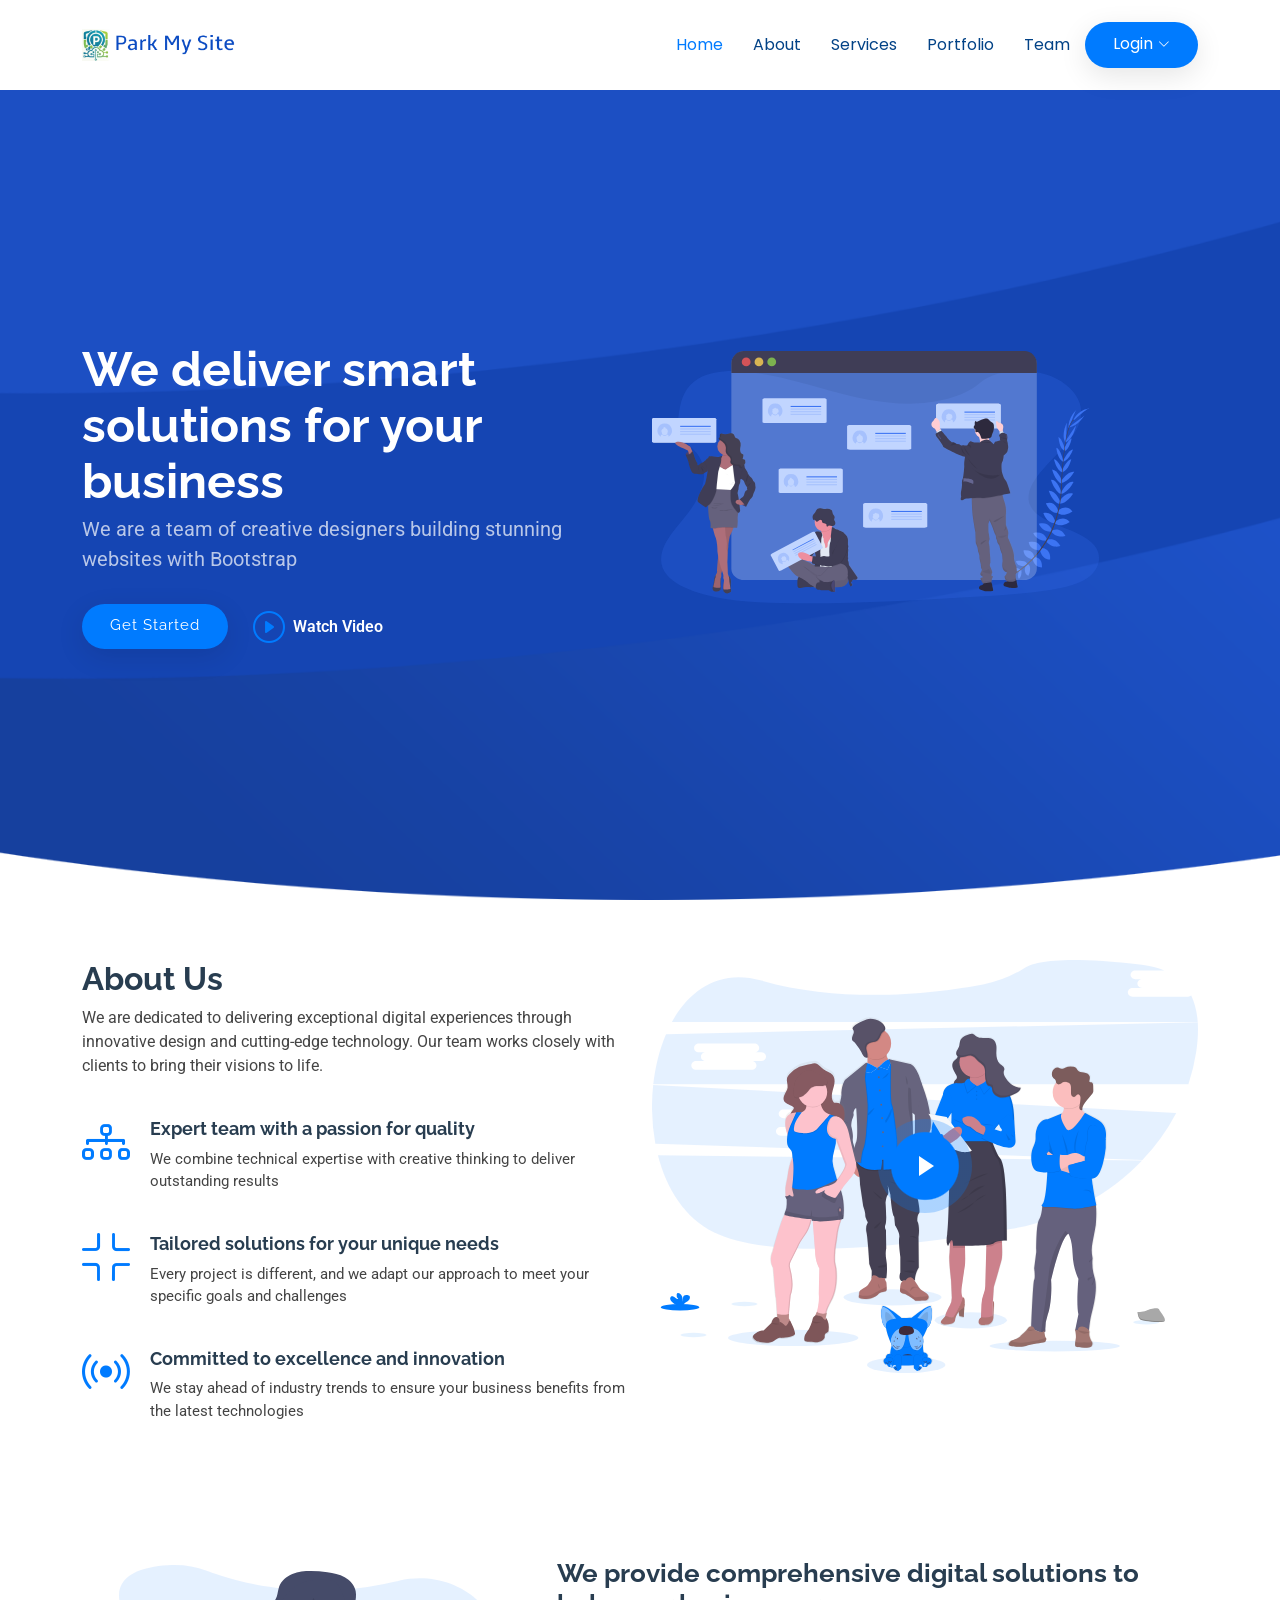
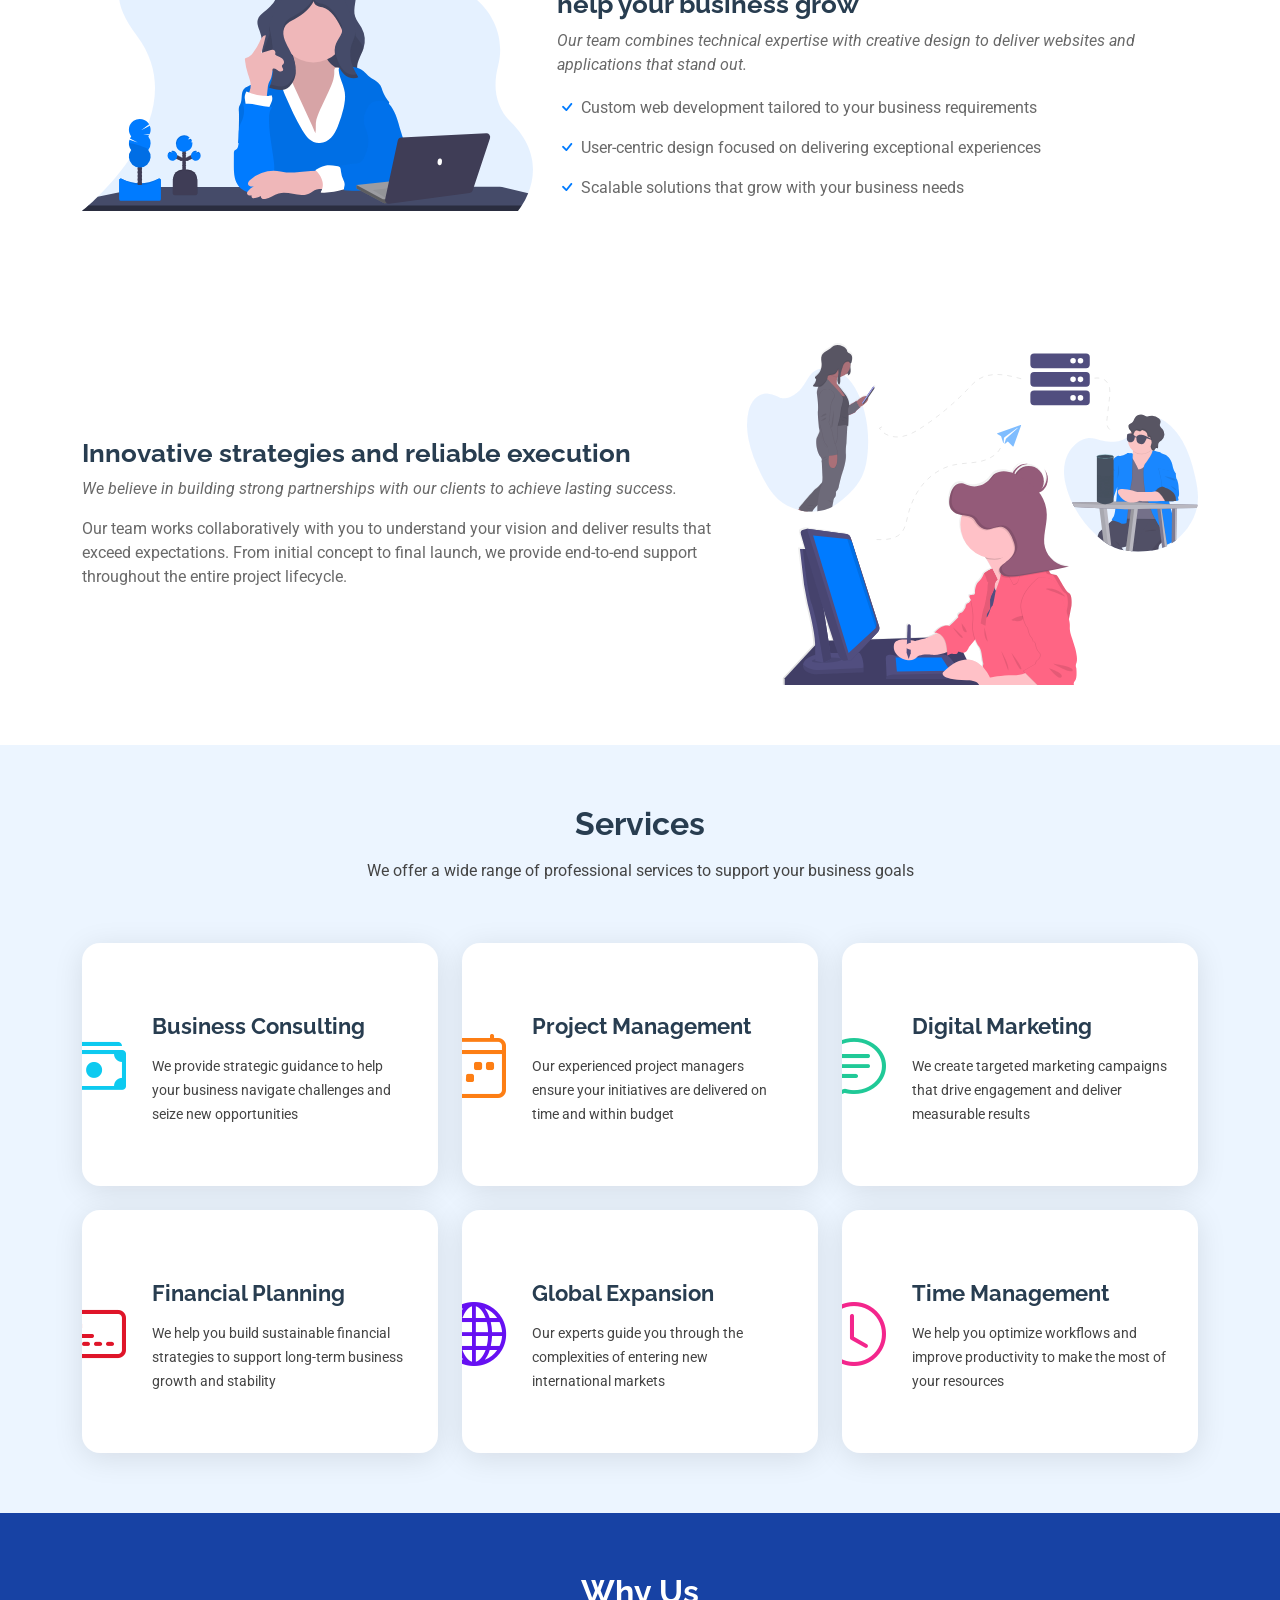
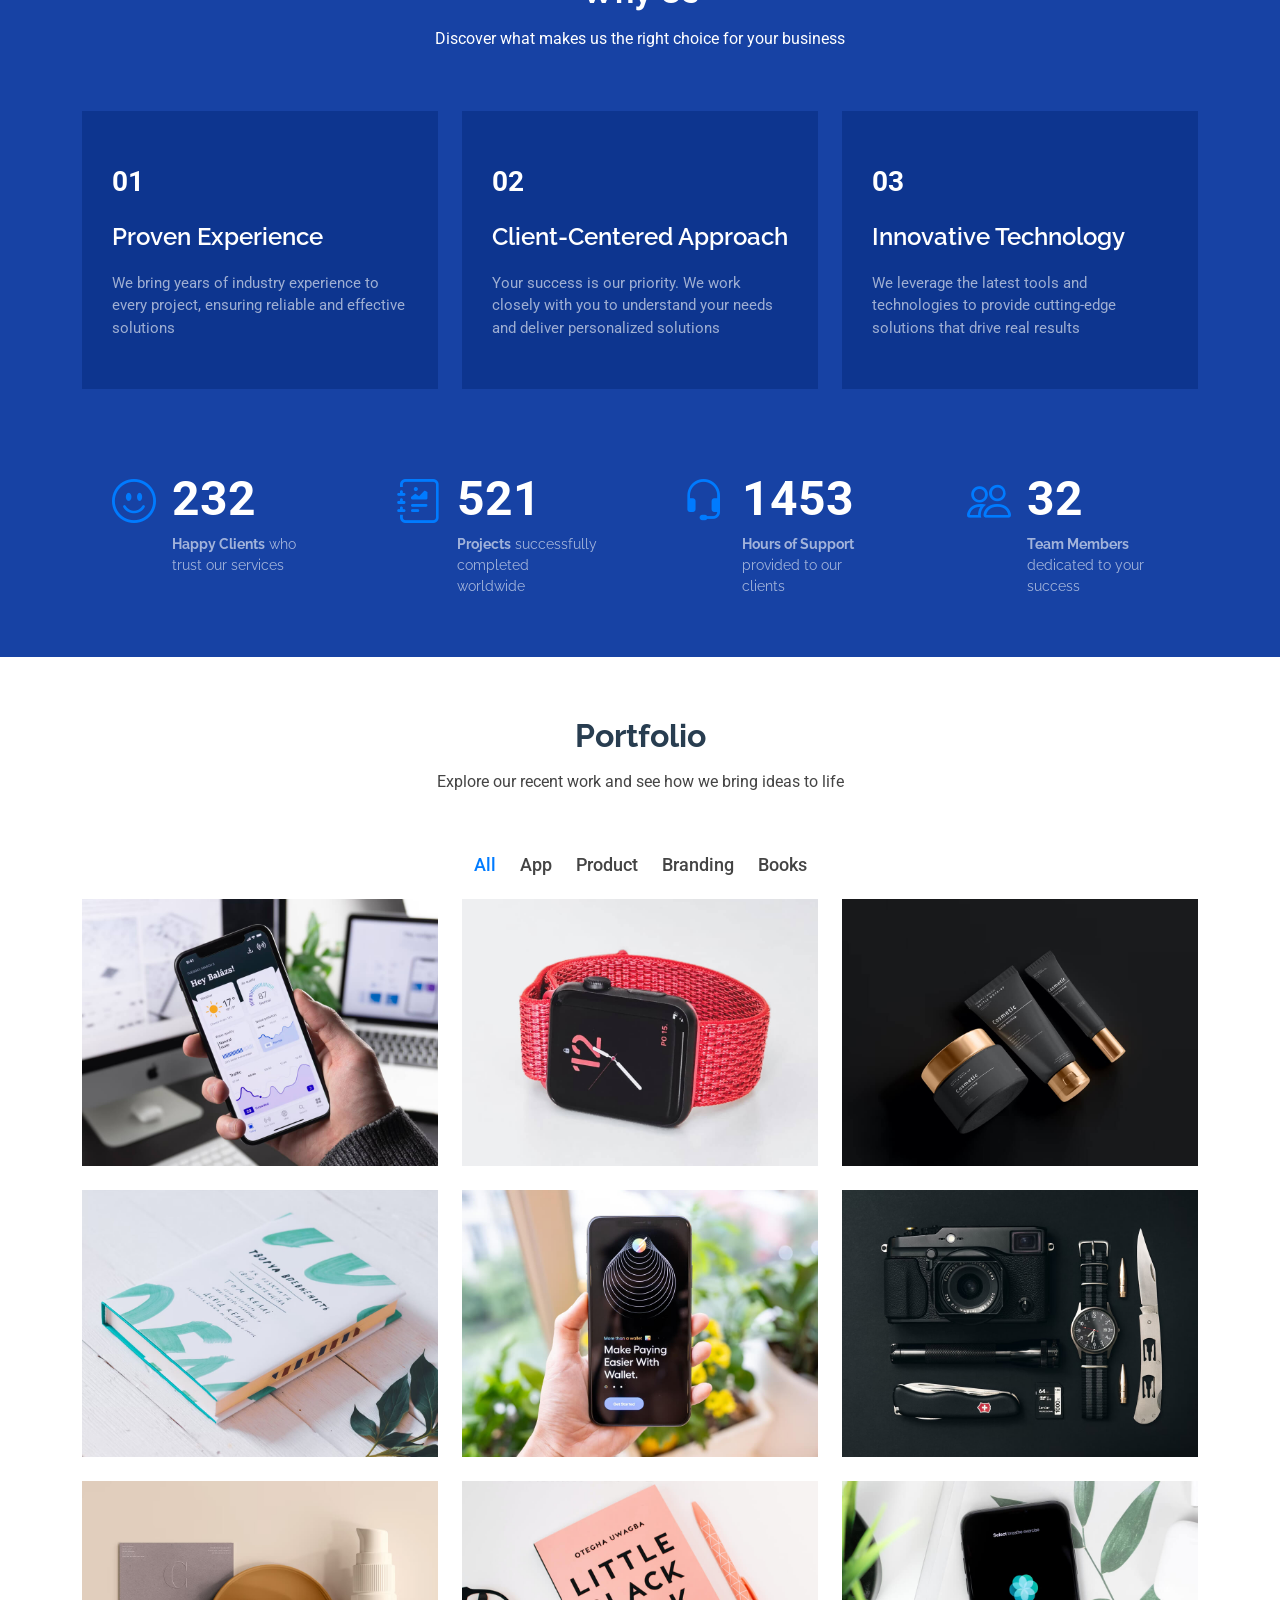
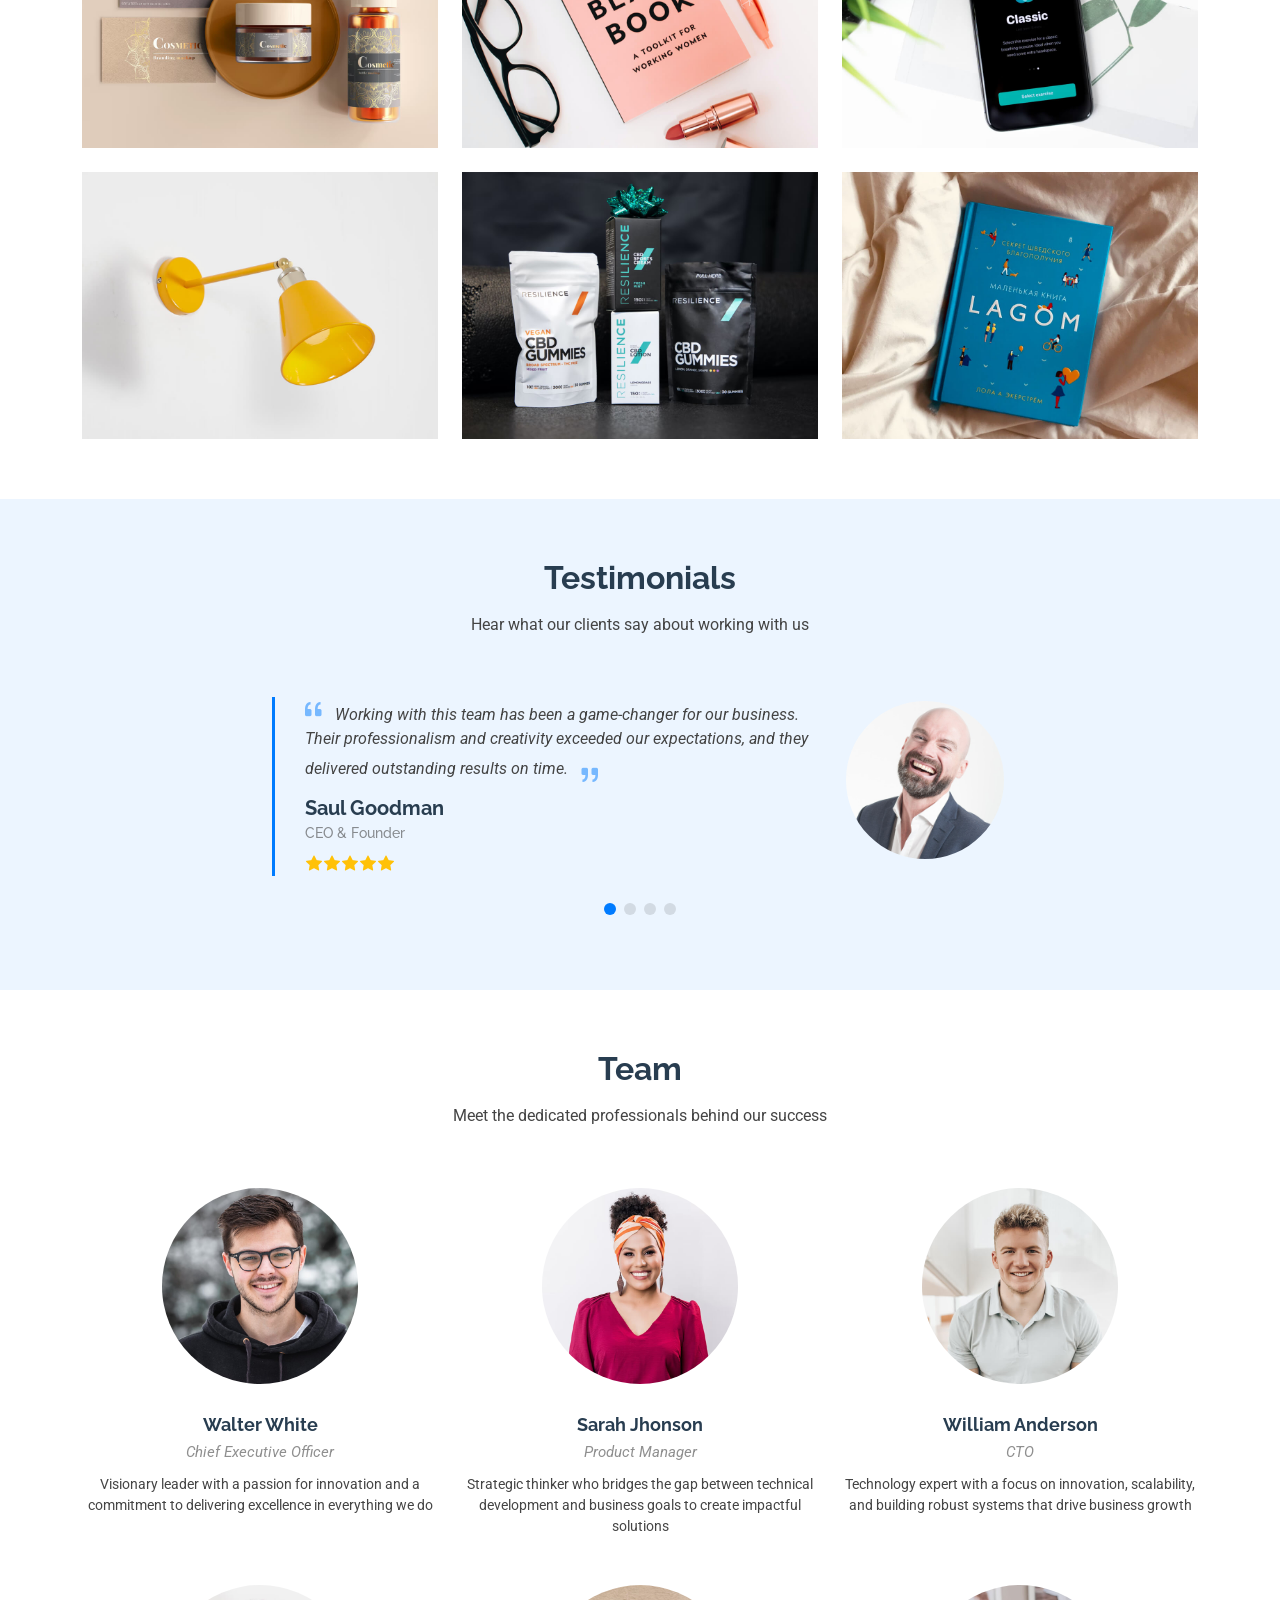
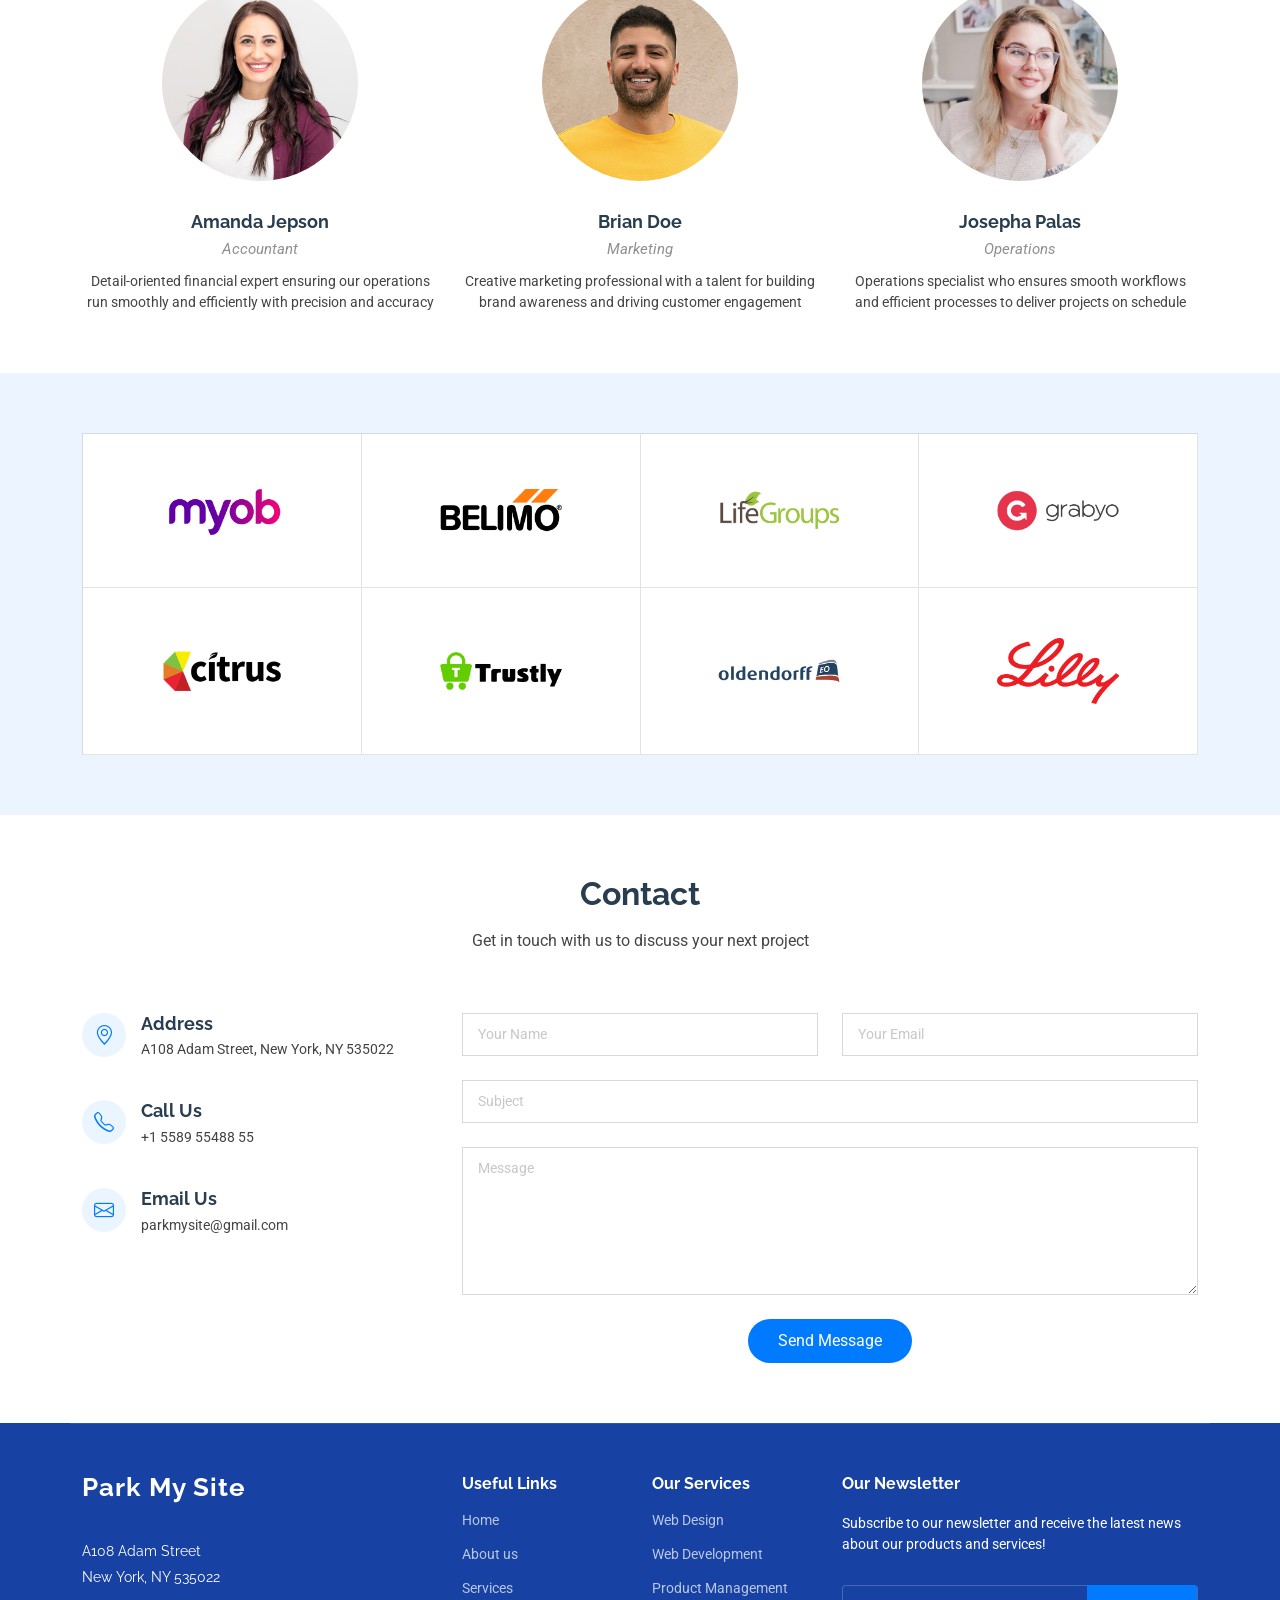
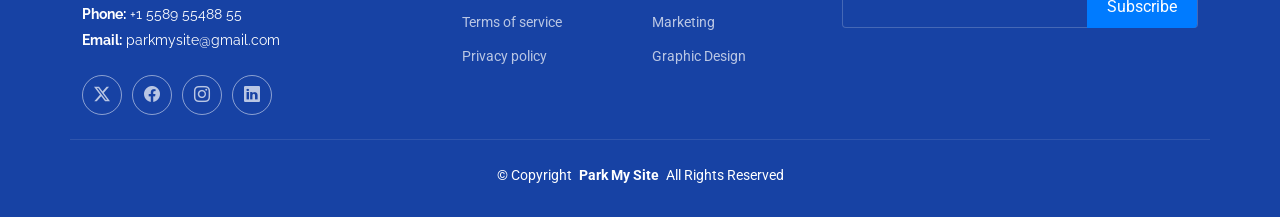
<file: index.html>
<!DOCTYPE html>
<html lang="en">

<head>
  <meta charset="utf-8">
  <meta content="width=device-width, initial-scale=1.0" name="viewport">
  <title>Park My Site.com</title>
  <meta name="description" content="">
  <meta name="keywords" content="">

  <!-- Favicons -->
  <link href="assets/img/favicon.png" rel="icon">
  <link href="assets/img/apple-touch-icon.png" rel="apple-touch-icon">

  <!-- Fonts -->
  <link href="https://fonts.googleapis.com" rel="preconnect">
  <link href="https://fonts.gstatic.com" rel="preconnect" crossorigin>
  <link href="https://fonts.googleapis.com/css2?family=Roboto:ital,wght@0,100;0,300;0,400;0,500;0,700;0,900;1,100;1,300;1,400;1,500;1,700;1,900&family=Poppins:ital,wght@0,100;0,200;0,300;0,400;0,500;0,600;0,700;0,800;0,900;1,100;1,200;1,300;1,400;1,500;1,600;1,700;1,800;1,900&family=Raleway:ital,wght@0,100;0,200;0,300;0,400;0,500;0,600;0,700;0,800;0,900;1,100;1,200;1,300;1,400;1,500;1,600;1,700;1,800;1,900&display=swap" rel="stylesheet">

  <!-- Vendor CSS Files -->
  <link href="assets/vendor/bootstrap/css/bootstrap.min.css" rel="stylesheet">
  <link href="assets/vendor/bootstrap-icons/bootstrap-icons.css" rel="stylesheet">
  <link href="assets/vendor/aos/aos.css" rel="stylesheet">
  <link href="assets/vendor/glightbox/css/glightbox.min.css" rel="stylesheet">
  <link href="assets/vendor/swiper/swiper-bundle.min.css" rel="stylesheet">

  <!-- Main CSS File -->
  <link href="assets/css/main.css" rel="stylesheet">

</head>

<body class="index-page">

  <header id="header" class="header d-flex align-items-center sticky-top">
    <div class="container-fluid container-xl position-relative d-flex align-items-center justify-content-between">

      <a href="index.html" class="logo d-flex align-items-center">
        <img src="assets/img/logo.png" alt="">
        <!-- Uncomment the line below if you also wish to use text logo -->
        <!-- <h1 class="sitename">Park My Site</h1>  -->
      </a>

      <nav id="navmenu" class="navmenu">
        <ul>
          <li><a href="#hero" class="active">Home</a></li>
          <li><a href="#about">About</a></li>
          <li><a href="#services">Services</a></li>
          <li><a href="#portfolio">Portfolio</a></li>
          <li><a href="#team">Team</a></li>
<!--
          <li class="dropdown"><a href="#"><span>Dropdown</span> <i class="bi bi-chevron-down toggle-dropdown"></i></a>
            <ul>
              <li><a href="#">Dropdown 1</a></li>
              <li class="dropdown"><a href="#"><span>Deep Dropdown</span> <i class="bi bi-chevron-down toggle-dropdown"></i></a>
                <ul>
                  <li><a href="#">Deep Dropdown 1</a></li>
                  <li><a href="#">Deep Dropdown 2</a></li>
                  <li><a href="#">Deep Dropdown 3</a></li>
                  <li><a href="#">Deep Dropdown 4</a></li>
                  <li><a href="#">Deep Dropdown 5</a></li>
                </ul>
              </li>
              <li><a href="#">Dropdown 2</a></li>
              <li><a href="#">Dropdown 3</a></li>
              <li><a href="#">Dropdown 4</a></li>
            </ul>
          </li>
         -->

<li class="dropdown" ><a href="" style="color: var(--contrast-color);
    background: var(--accent-color);
   
    padding: 10px 28px 12px 28px;
    border-radius: 50px;
    transition: 0.5s;
    box-shadow: 0 8px 28px rgba(0, 0, 0, 0.1);"><span>Login</span> <i class="bi bi-chevron-down toggle-dropdown"></i></a>
    <ul class="">
                             <li><a href="../apps/website/index.html">Admin</a></li>
							 <li><a href="../eshaka/index.html">eShaka</a></li>
		                     <li><a href="../workspace/index.html">Workspace</a></li>
                           
            </ul>

</li>
        </ul>
        <i class="mobile-nav-toggle d-xl-none bi bi-list"></i>
      </nav>

    </div>
  </header>

  <main class="main">

    <!-- Hero Section -->
    <section id="hero" class="hero section dark-background">

      <div class="container">
        <div class="row gy-4">
          <div class="col-lg-5 order-lg-last hero-img" data-aos="zoom-out" data-aos-delay="100">
            <img src="assets/img/hero-img.svg" class="img-fluid animated" alt="">
          </div>
          <div class="col-lg-6 d-flex flex-column justify-content-center" data-aos="fade-in">
            <h1>We deliver smart solutions for your business</h1>
            <p>We are a team of creative designers building stunning websites with Bootstrap</p>
            <div class="d-flex">
              <a href="#about" class="btn-get-started">Get Started</a>
              <a href="https://www.youtube.com/watch?v=Y7f98aduVJ8" class="glightbox btn-watch-video d-flex align-items-center"><i class="bi bi-play-circle"></i><span>Watch Video</span></a>
            </div>
          </div>
        </div>
      </div>

    </section><!-- /Hero Section -->

    <!-- About Section -->
    <section id="about" class="about section">

      <div class="container">

        <div class="row gy-4">

          <div class="col-lg-6 position-relative align-self-start order-lg-last order-first" data-aos="fade-up" data-aos-delay="200">
            <img src="assets/img/about.svg" class="img-fluid" alt="">
            <a href="https://www.youtube.com/watch?v=Y7f98aduVJ8" class="glightbox pulsating-play-btn"></a>
          </div>

          <div class="col-lg-6 content order-last  order-lg-first" data-aos="fade-up" data-aos-delay="100">
            <h3>About Us</h3>
            <p>
              We are dedicated to delivering exceptional digital experiences through innovative design and cutting-edge technology. Our team works closely with clients to bring their visions to life.
            </p>
            <ul>
              <li>
                <i class="bi bi-diagram-3"></i>
                <div>
                  <h5>Expert team with a passion for quality</h5>
                  <p>We combine technical expertise with creative thinking to deliver outstanding results</p>
                </div>
              </li>
              <li>
                <i class="bi bi-fullscreen-exit"></i>
                <div>
                  <h5>Tailored solutions for your unique needs</h5>
                  <p>Every project is different, and we adapt our approach to meet your specific goals and challenges</p>
                </div>
              </li>
              <li>
                <i class="bi bi-broadcast"></i>
                <div>
                  <h5>Committed to excellence and innovation</h5>
                  <p>We stay ahead of industry trends to ensure your business benefits from the latest technologies</p>
                </div>
              </li>
            </ul>
          </div>

        </div>

      </div>

    </section><!-- /About Section -->

    <!-- Features Section -->
    <section id="features" class="features section">

      <div class="container">

        <div class="row gy-4 align-items-center features-item">
          <div class="col-md-5 d-flex align-items-center" data-aos="zoom-out" data-aos-delay="100">
            <img src="assets/img/features-1.svg" class="img-fluid" alt="">
          </div>
          <div class="col-md-7" data-aos="fade-up" data-aos-delay="100">
            <h3>We provide comprehensive digital solutions to help your business grow</h3>
            <p class="fst-italic">
              Our team combines technical expertise with creative design to deliver websites and applications that stand out.
            </p>
            <ul>
              <li><i class="bi bi-check"></i><span> Custom web development tailored to your business requirements</span></li>
              <li><i class="bi bi-check"></i> <span>User-centric design focused on delivering exceptional experiences</span></li>
              <li><i class="bi bi-check"></i> <span>Scalable solutions that grow with your business needs</span></li>
            </ul>
          </div>
        </div><!-- Features Item -->

        <div class="row gy-4 align-items-center features-item">
          <div class="col-md-5 order-lg-last d-flex align-items-center" data-aos="zoom-out" data-aos-delay="200">
            <img src="assets/img/features-2.svg" class="img-fluid" alt="">
          </div>
          <div class="col-md-7" data-aos="fade-up" data-aos-delay="200">
            <h3>Innovative strategies and reliable execution</h3>
            <p class="fst-italic">
              We believe in building strong partnerships with our clients to achieve lasting success.
            </p>
            <p>
              Our team works collaboratively with you to understand your vision and deliver results that exceed expectations. From initial concept to final launch, we provide end-to-end support throughout the entire project lifecycle.
            </p>
          </div>
        </div><!-- Features Item -->

      </div>

    </section><!-- /Features Section -->

    <!-- Services Section -->
    <section id="services" class="services section light-background">

      <!-- Section Title -->
      <div class="container section-title" data-aos="fade-up">
        <h2>Services</h2>
        <p>We offer a wide range of professional services to support your business goals</p>
      </div><!-- End Section Title -->

      <div class="container">

        <div class="row gy-4">

          <div class="col-lg-4 col-md-6" data-aos="fade-up" data-aos-delay="100">
            <div class="service-item  position-relative">
              <div class="icon">
                <i class="bi bi-cash-stack" style="color: #0dcaf0;"></i>
              </div>
              <a href="service-details.html" class="stretched-link">
                <h3>Business Consulting</h3>
              </a>
              <p>We provide strategic guidance to help your business navigate challenges and seize new opportunities</p>
            </div>
          </div><!-- End Service Item -->

          <div class="col-lg-4 col-md-6" data-aos="fade-up" data-aos-delay="200">
            <div class="service-item position-relative">
              <div class="icon">
                <i class="bi bi-calendar4-week" style="color: #fd7e14;"></i>
              </div>
              <a href="service-details.html" class="stretched-link">
                <h3>Project Management</h3>
              </a>
              <p>Our experienced project managers ensure your initiatives are delivered on time and within budget</p>
            </div>
          </div><!-- End Service Item -->

          <div class="col-lg-4 col-md-6" data-aos="fade-up" data-aos-delay="300">
            <div class="service-item position-relative">
              <div class="icon">
                <i class="bi bi-chat-text" style="color: #20c997;"></i>
              </div>
              <a href="service-details.html" class="stretched-link">
                <h3>Digital Marketing</h3>
              </a>
              <p>We create targeted marketing campaigns that drive engagement and deliver measurable results</p>
            </div>
          </div><!-- End Service Item -->

          <div class="col-lg-4 col-md-6" data-aos="fade-up" data-aos-delay="400">
            <div class="service-item position-relative">
              <div class="icon">
                <i class="bi bi-credit-card-2-front" style="color: #df1529;"></i>
              </div>
              <a href="service-details.html" class="stretched-link">
                <h3>Financial Planning</h3>
              </a>
              <p>We help you build sustainable financial strategies to support long-term business growth and stability</p>
              <a href="service-details.html" class="stretched-link"></a>
            </div>
          </div><!-- End Service Item -->

          <div class="col-lg-4 col-md-6" data-aos="fade-up" data-aos-delay="500">
            <div class="service-item position-relative">
              <div class="icon">
                <i class="bi bi-globe" style="color: #6610f2;"></i>
              </div>
              <a href="service-details.html" class="stretched-link">
                <h3>Global Expansion</h3>
              </a>
              <p>Our experts guide you through the complexities of entering new international markets</p>
              <a href="service-details.html" class="stretched-link"></a>
            </div>
          </div><!-- End Service Item -->

          <div class="col-lg-4 col-md-6" data-aos="fade-up" data-aos-delay="600">
            <div class="service-item position-relative">
              <div class="icon">
                <i class="bi bi-clock" style="color: #f3268c;"></i>
              </div>
              <a href="service-details.html" class="stretched-link">
                <h3>Time Management</h3>
              </a>
              <p>We help you optimize workflows and improve productivity to make the most of your resources</p>
              <a href="service-details.html" class="stretched-link"></a>
            </div>
          </div><!-- End Service Item -->

        </div>

      </div>

    </section><!-- /Services Section -->

    <!-- Why Us Section -->
    <section id="why-us" class="why-us section dark-background">

      <!-- Section Title -->
      <div class="container section-title" data-aos="fade-up">
        <h2>Why Us</h2>
        <p>Discover what makes us the right choice for your business</p>
      </div><!-- End Section Title -->

      <div class="container">

        <div class="row gy-4">

          <div class="col-lg-4" data-aos="fade-up" data-aos-delay="100">
            <div class="card-item">
              <span>01</span>
              <h4><a href="" class="stretched-link">Proven Experience</a></h4>
              <p>We bring years of industry experience to every project, ensuring reliable and effective solutions</p>
            </div>
          </div><!-- Card Item -->

          <div class="col-lg-4" data-aos="fade-up" data-aos-delay="200">
            <div class="card-item">
              <span>02</span>
              <h4><a href="" class="stretched-link">Client-Centered Approach</a></h4>
              <p>Your success is our priority. We work closely with you to understand your needs and deliver personalized solutions</p>
            </div>
          </div><!-- Card Item -->

          <div class="col-lg-4" data-aos="fade-up" data-aos-delay="300">
            <div class="card-item">
              <span>03</span>
              <h4><a href="" class="stretched-link">Innovative Technology</a></h4>
              <p>We leverage the latest tools and technologies to provide cutting-edge solutions that drive real results</p>
            </div>
          </div><!-- Card Item -->

        </div>

      </div>

    </section><!-- /Why Us Section -->

    <!-- Stats Section -->
    <section id="stats" class="stats section dark-background">

      <div class="container" data-aos="fade-up" data-aos-delay="100">

        <div class="row gy-4">

          <div class="col-lg-3 col-md-6">
            <div class="stats-item">
              <i class="bi bi-emoji-smile"></i>
              <span data-purecounter-start="0" data-purecounter-end="232" data-purecounter-duration="1" class="purecounter"></span>
              <p><strong>Happy Clients</strong> <span>who trust our services</span></p>
            </div>
          </div><!-- End Stats Item -->

          <div class="col-lg-3 col-md-6">
            <div class="stats-item">
              <i class="bi bi-journal-richtext"></i>
              <span data-purecounter-start="0" data-purecounter-end="521" data-purecounter-duration="1" class="purecounter"></span>
              <p><strong>Projects</strong> <span>successfully completed worldwide</span></p>
            </div>
          </div><!-- End Stats Item -->

          <div class="col-lg-3 col-md-6">
            <div class="stats-item">
              <i class="bi bi-headset"></i>
              <span data-purecounter-start="0" data-purecounter-end="1453" data-purecounter-duration="1" class="purecounter"></span>
              <p><strong>Hours of Support</strong> <span>provided to our clients</span></p>
            </div>
          </div><!-- End Stats Item -->

          <div class="col-lg-3 col-md-6">
            <div class="stats-item">
              <i class="bi bi-people"></i>
              <span data-purecounter-start="0" data-purecounter-end="32" data-purecounter-duration="1" class="purecounter"></span>
              <p><strong>Team Members</strong> <span>dedicated to your success</span></p>
            </div>
          </div><!-- End Stats Item -->

        </div>

      </div>

    </section><!-- /Stats Section -->

    <!-- Portfolio Section -->
    <section id="portfolio" class="portfolio section">

      <!-- Section Title -->
      <div class="container section-title" data-aos="fade-up">
        <h2>Portfolio</h2>
        <p>Explore our recent work and see how we bring ideas to life</p>
      </div><!-- End Section Title -->

      <div class="container">

        <div class="isotope-layout" data-default-filter="*" data-layout="masonry" data-sort="original-order">

          <ul class="portfolio-filters isotope-filters" data-aos="fade-up" data-aos-delay="100">
            <li data-filter="*" class="filter-active">All</li>
            <li data-filter=".filter-app">App</li>
            <li data-filter=".filter-product">Product</li>
            <li data-filter=".filter-branding">Branding</li>
            <li data-filter=".filter-books">Books</li>
          </ul><!-- End Portfolio Filters -->

          <div class="row gy-4 isotope-container" data-aos="fade-up" data-aos-delay="200">

            <div class="col-lg-4 col-md-6 portfolio-item isotope-item filter-app">
              <div class="portfolio-content h-100">
                <img src="assets/img/portfolio/app-1.jpg" class="img-fluid" alt="">
                <div class="portfolio-info">
                  <h4>App 1</h4>
                  <p>Mobile application design and development</p>
                  <a href="assets/img/portfolio/app-1.jpg" title="App 1" data-gallery="portfolio-gallery-app" class="glightbox preview-link"><i class="bi bi-zoom-in"></i></a>
                  <a href="portfolio-details.html" title="More Details" class="details-link"><i class="bi bi-link-45deg"></i></a>
                </div>
              </div>
            </div><!-- End Portfolio Item -->

            <div class="col-lg-4 col-md-6 portfolio-item isotope-item filter-product">
              <div class="portfolio-content h-100">
                <img src="assets/img/portfolio/product-1.jpg" class="img-fluid" alt="">
                <div class="portfolio-info">
                  <h4>Product 1</h4>
                  <p>Product design and user experience solutions</p>
                  <a href="assets/img/portfolio/product-1.jpg" title="Product 1" data-gallery="portfolio-gallery-product" class="glightbox preview-link"><i class="bi bi-zoom-in"></i></a>
                  <a href="portfolio-details.html" title="More Details" class="details-link"><i class="bi bi-link-45deg"></i></a>
                </div>
              </div>
            </div><!-- End Portfolio Item -->

            <div class="col-lg-4 col-md-6 portfolio-item isotope-item filter-branding">
              <div class="portfolio-content h-100">
                <img src="assets/img/portfolio/branding-1.jpg" class="img-fluid" alt="">
                <div class="portfolio-info">
                  <h4>Branding 1</h4>
                  <p>Brand identity and visual storytelling</p>
                  <a href="assets/img/portfolio/branding-1.jpg" title="Branding 1" data-gallery="portfolio-gallery-branding" class="glightbox preview-link"><i class="bi bi-zoom-in"></i></a>
                  <a href="portfolio-details.html" title="More Details" class="details-link"><i class="bi bi-link-45deg"></i></a>
                </div>
              </div>
            </div><!-- End Portfolio Item -->

            <div class="col-lg-4 col-md-6 portfolio-item isotope-item filter-books">
              <div class="portfolio-content h-100">
                <img src="assets/img/portfolio/books-1.jpg" class="img-fluid" alt="">
                <div class="portfolio-info">
                  <h4>Books 1</h4>
                  <p>Creative content and publishing projects</p>
                  <a href="assets/img/portfolio/books-1.jpg" title="Branding 1" data-gallery="portfolio-gallery-book" class="glightbox preview-link"><i class="bi bi-zoom-in"></i></a>
                  <a href="portfolio-details.html" title="More Details" class="details-link"><i class="bi bi-link-45deg"></i></a>
                </div>
              </div>
            </div><!-- End Portfolio Item -->

            <div class="col-lg-4 col-md-6 portfolio-item isotope-item filter-app">
              <div class="portfolio-content h-100">
                <img src="assets/img/portfolio/app-2.jpg" class="img-fluid" alt="">
                <div class="portfolio-info">
                  <h4>App 2</h4>
                  <p>Interactive app solutions for modern businesses</p>
                  <a href="assets/img/portfolio/app-2.jpg" title="App 2" data-gallery="portfolio-gallery-app" class="glightbox preview-link"><i class="bi bi-zoom-in"></i></a>
                  <a href="portfolio-details.html" title="More Details" class="details-link"><i class="bi bi-link-45deg"></i></a>
                </div>
              </div>
            </div><!-- End Portfolio Item -->

            <div class="col-lg-4 col-md-6 portfolio-item isotope-item filter-product">
              <div class="portfolio-content h-100">
                <img src="assets/img/portfolio/product-2.jpg" class="img-fluid" alt="">
                <div class="portfolio-info">
                  <h4>Product 2</h4>
                  <p>Innovative product development and prototyping</p>
                  <a href="assets/img/portfolio/product-2.jpg" title="Product 2" data-gallery="portfolio-gallery-product" class="glightbox preview-link"><i class="bi bi-zoom-in"></i></a>
                  <a href="portfolio-details.html" title="More Details" class="details-link"><i class="bi bi-link-45deg"></i></a>
                </div>
              </div>
            </div><!-- End Portfolio Item -->

            <div class="col-lg-4 col-md-6 portfolio-item isotope-item filter-branding">
              <div class="portfolio-content h-100">
                <img src="assets/img/portfolio/branding-2.jpg" class="img-fluid" alt="">
                <div class="portfolio-info">
                  <h4>Branding 2</h4>
                  <p>Comprehensive branding and marketing strategies</p>
                  <a href="assets/img/portfolio/branding-2.jpg" title="Branding 2" data-gallery="portfolio-gallery-branding" class="glightbox preview-link"><i class="bi bi-zoom-in"></i></a>
                  <a href="portfolio-details.html" title="More Details" class="details-link"><i class="bi bi-link-45deg"></i></a>
                </div>
              </div>
            </div><!-- End Portfolio Item -->

            <div class="col-lg-4 col-md-6 portfolio-item isotope-item filter-books">
              <div class="portfolio-content h-100">
                <img src="assets/img/portfolio/books-2.jpg" class="img-fluid" alt="">
                <div class="portfolio-info">
                  <h4>Books 2</h4>
                  <p>Editorial design and content creation services</p>
                  <a href="assets/img/portfolio/books-2.jpg" title="Branding 2" data-gallery="portfolio-gallery-book" class="glightbox preview-link"><i class="bi bi-zoom-in"></i></a>
                  <a href="portfolio-details.html" title="More Details" class="details-link"><i class="bi bi-link-45deg"></i></a>
                </div>
              </div>
            </div><!-- End Portfolio Item -->

            <div class="col-lg-4 col-md-6 portfolio-item isotope-item filter-app">
              <div class="portfolio-content h-100">
                <img src="assets/img/portfolio/app-3.jpg" class="img-fluid" alt="">
                <div class="portfolio-info">
                  <h4>App 3</h4>
                  <p>End-to-end app development and deployment</p>
                  <a href="assets/img/portfolio/app-3.jpg" title="App 3" data-gallery="portfolio-gallery-app" class="glightbox preview-link"><i class="bi bi-zoom-in"></i></a>
                  <a href="portfolio-details.html" title="More Details" class="details-link"><i class="bi bi-link-45deg"></i></a>
                </div>
              </div>
            </div><!-- End Portfolio Item -->

            <div class="col-lg-4 col-md-6 portfolio-item isotope-item filter-product">
              <div class="portfolio-content h-100">
                <img src="assets/img/portfolio/product-3.jpg" class="img-fluid" alt="">
                <div class="portfolio-info">
                  <h4>Product 3</h4>
                  <p>Product strategy and market launch support</p>
                  <a href="assets/img/portfolio/product-3.jpg" title="Product 3" data-gallery="portfolio-gallery-product" class="glightbox preview-link"><i class="bi bi-zoom-in"></i></a>
                  <a href="portfolio-details.html" title="More Details" class="details-link"><i class="bi bi-link-45deg"></i></a>
                </div>
              </div>
            </div><!-- End Portfolio Item -->

            <div class="col-lg-4 col-md-6 portfolio-item isotope-item filter-branding">
              <div class="portfolio-content h-100">
                <img src="assets/img/portfolio/branding-3.jpg" class="img-fluid" alt="">
                <div class="portfolio-info">
                  <h4>Branding 3</h4>
                  <p>Creative campaigns and brand awareness initiatives</p>
                  <a href="assets/img/portfolio/branding-3.jpg" title="Branding 2" data-gallery="portfolio-gallery-branding" class="glightbox preview-link"><i class="bi bi-zoom-in"></i></a>
                  <a href="portfolio-details.html" title="More Details" class="details-link"><i class="bi bi-link-45deg"></i></a>
                </div>
              </div>
            </div><!-- End Portfolio Item -->

            <div class="col-lg-4 col-md-6 portfolio-item isotope-item filter-books">
              <div class="portfolio-content h-100">
                <img src="assets/img/portfolio/books-3.jpg" class="img-fluid" alt="">
                <div class="portfolio-info">
                  <h4>Books 3</h4>
                  <p>Digital publishing and content management systems</p>
                  <a href="assets/img/portfolio/books-3.jpg" title="Branding 3" data-gallery="portfolio-gallery-book" class="glightbox preview-link"><i class="bi bi-zoom-in"></i></a>
                  <a href="portfolio-details.html" title="More Details" class="details-link"><i class="bi bi-link-45deg"></i></a>
                </div>
              </div>
            </div><!-- End Portfolio Item -->

          </div><!-- End Portfolio Container -->

        </div>

      </div>

    </section><!-- /Portfolio Section -->

    <!-- Testimonials Section -->
    <section id="testimonials" class="testimonials section light-background">

      <!-- Section Title -->
      <div class="container section-title" data-aos="fade-up">
        <h2>Testimonials</h2>
        <p>Hear what our clients say about working with us</p>
      </div><!-- End Section Title -->

      <div class="container" data-aos="fade-up" data-aos-delay="100">

        <div class="swiper init-swiper">
          <script type="application/json" class="swiper-config">
            {
              "loop": true,
              "speed": 600,
              "autoplay": {
                "delay": 5000
              },
              "slidesPerView": "auto",
              "pagination": {
                "el": ".swiper-pagination",
                "type": "bullets",
                "clickable": true
              }
            }
          </script>
          <div class="swiper-wrapper">

            <div class="swiper-slide">
              <div class="testimonial-item">
                <div class="row gy-4 justify-content-center">
                  <div class="col-lg-6">
                    <div class="testimonial-content">
                      <p>
                        <i class="bi bi-quote quote-icon-left"></i>
                        <span>Working with this team has been a game-changer for our business. Their professionalism and creativity exceeded our expectations, and they delivered outstanding results on time.</span>
                        <i class="bi bi-quote quote-icon-right"></i>
                      </p>
                      <h3>Saul Goodman</h3>
                      <h4>CEO &amp; Founder</h4>
                      <div class="stars">
                        <i class="bi bi-star-fill"></i><i class="bi bi-star-fill"></i><i class="bi bi-star-fill"></i><i class="bi bi-star-fill"></i><i class="bi bi-star-fill"></i>
                      </div>
                    </div>
                  </div>
                  <div class="col-lg-2 text-center">
                    <img src="assets/img/testimonials/testimonials-1.jpg" class="img-fluid testimonial-img" alt="">
                  </div>
                </div>
              </div>
            </div><!-- End testimonial item -->

            <div class="swiper-slide">
              <div class="testimonial-item">
                <div class="row gy-4 justify-content-center">
                  <div class="col-lg-6">
                    <div class="testimonial-content">
                      <p>
                        <i class="bi bi-quote quote-icon-left"></i>
                        <span>The team's attention to detail and commitment to quality is remarkable. They transformed our vision into a stunning reality and we couldn't be happier with the final product.</span>
                        <i class="bi bi-quote quote-icon-right"></i>
                      </p>
                      <h3>Sara Wilsson</h3>
                      <h4>Designer</h4>
                      <div class="stars">
                        <i class="bi bi-star-fill"></i><i class="bi bi-star-fill"></i><i class="bi bi-star-fill"></i><i class="bi bi-star-fill"></i><i class="bi bi-star-fill"></i>
                      </div>
                    </div>
                  </div>
                  <div class="col-lg-2 text-center">
                    <img src="assets/img/testimonials/testimonials-2.jpg" class="img-fluid testimonial-img" alt="">
                  </div>
                </div>
              </div>
            </div><!-- End testimonial item -->

            <div class="swiper-slide">
              <div class="testimonial-item">
                <div class="row gy-4 justify-content-center">
                  <div class="col-lg-6">
                    <div class="testimonial-content">
                      <p>
                        <i class="bi bi-quote quote-icon-left"></i>
                        <span>Their expertise and dedication made all the difference. They guided us through every step of the process and delivered a solution that perfectly met our needs.</span>
                        <i class="bi bi-quote quote-icon-right"></i>
                      </p>
                      <h3>Jena Karlis</h3>
                      <h4>Store Owner</h4>
                      <div class="stars">
                        <i class="bi bi-star-fill"></i><i class="bi bi-star-fill"></i><i class="bi bi-star-fill"></i><i class="bi bi-star-fill"></i><i class="bi bi-star-fill"></i>
                      </div>
                    </div>
                  </div>
                  <div class="col-lg-2 text-center">
                    <img src="assets/img/testimonials/testimonials-3.jpg" class="img-fluid testimonial-img" alt="">
                  </div>
                </div>
              </div>
            </div><!-- End testimonial item -->

            <div class="swiper-slide">
              <div class="testimonial-item">
                <div class="row gy-4 justify-content-center">
                  <div class="col-lg-6">
                    <div class="testimonial-content">
                      <p>
                        <i class="bi bi-quote quote-icon-left"></i>
                        <span>We were impressed by their innovative approach and ability to solve complex challenges. They are truly experts in their field and a pleasure to work with.</span>
                        <i class="bi bi-quote quote-icon-right"></i>
                      </p>
                      <h3>John Larson</h3>
                      <h4>Entrepreneur</h4>
                      <div class="stars">
                        <i class="bi bi-star-fill"></i><i class="bi bi-star-fill"></i><i class="bi bi-star-fill"></i><i class="bi bi-star-fill"></i><i class="bi bi-star-fill"></i>
                      </div>
                    </div>
                  </div>
                  <div class="col-lg-2 text-center">
                    <img src="assets/img/testimonials/testimonials-4.jpg" class="img-fluid testimonial-img" alt="">
                  </div>
                </div>
              </div>
            </div><!-- End testimonial item -->

          </div>
          <div class="swiper-pagination"></div>
        </div>

      </div>

    </section><!-- /Testimonials Section -->

    <!-- Team Section -->
    <section id="team" class="team section">

      <!-- Section Title -->
      <div class="container section-title" data-aos="fade-up">
        <h2>Team</h2>
        <p>Meet the dedicated professionals behind our success</p>
      </div><!-- End Section Title -->

      <div class="container">

        <div class="row gy-5">

          <div class="col-lg-4 col-md-6 member" data-aos="fade-up" data-aos-delay="100">
            <div class="member-img">
              <img src="assets/img/team/team-1.jpg" class="img-fluid" alt="">
              <div class="social">
                <a href="#"><i class="bi bi-twitter-x"></i></a>
                <a href="#"><i class="bi bi-facebook"></i></a>
                <a href="#"><i class="bi bi-instagram"></i></a>
                <a href="#"><i class="bi bi-linkedin"></i></a>
              </div>
            </div>
            <div class="member-info text-center">
              <h4>Walter White</h4>
              <span>Chief Executive Officer</span>
              <p>Visionary leader with a passion for innovation and a commitment to delivering excellence in everything we do</p>
            </div>
          </div><!-- End Team Member -->

          <div class="col-lg-4 col-md-6 member" data-aos="fade-up" data-aos-delay="200">
            <div class="member-img">
              <img src="assets/img/team/team-2.jpg" class="img-fluid" alt="">
              <div class="social">
                <a href="#"><i class="bi bi-twitter-x"></i></a>
                <a href="#"><i class="bi bi-facebook"></i></a>
                <a href="#"><i class="bi bi-instagram"></i></a>
                <a href="#"><i class="bi bi-linkedin"></i></a>
              </div>
            </div>
            <div class="member-info text-center">
              <h4>Sarah Jhonson</h4>
              <span>Product Manager</span>
              <p>Strategic thinker who bridges the gap between technical development and business goals to create impactful solutions</p>
            </div>
          </div><!-- End Team Member -->

          <div class="col-lg-4 col-md-6 member" data-aos="fade-up" data-aos-delay="300">
            <div class="member-img">
              <img src="assets/img/team/team-3.jpg" class="img-fluid" alt="">
              <div class="social">
                <a href="#"><i class="bi bi-twitter-x"></i></a>
                <a href="#"><i class="bi bi-facebook"></i></a>
                <a href="#"><i class="bi bi-instagram"></i></a>
                <a href="#"><i class="bi bi-linkedin"></i></a>
              </div>
            </div>
            <div class="member-info text-center">
              <h4>William Anderson</h4>
              <span>CTO</span>
              <p>Technology expert with a focus on innovation, scalability, and building robust systems that drive business growth</p>
            </div>
          </div><!-- End Team Member -->

          <div class="col-lg-4 col-md-6 member" data-aos="fade-up" data-aos-delay="400">
            <div class="member-img">
              <img src="assets/img/team/team-4.jpg" class="img-fluid" alt="">
              <div class="social">
                <a href="#"><i class="bi bi-twitter-x"></i></a>
                <a href="#"><i class="bi bi-facebook"></i></a>
                <a href="#"><i class="bi bi-instagram"></i></a>
                <a href="#"><i class="bi bi-linkedin"></i></a>
              </div>
            </div>
            <div class="member-info text-center">
              <h4>Amanda Jepson</h4>
              <span>Accountant</span>
              <p>Detail-oriented financial expert ensuring our operations run smoothly and efficiently with precision and accuracy</p>
            </div>
          </div><!-- End Team Member -->

          <div class="col-lg-4 col-md-6 member" data-aos="fade-up" data-aos-delay="500">
            <div class="member-img">
              <img src="assets/img/team/team-5.jpg" class="img-fluid" alt="">
              <div class="social">
                <a href="#"><i class="bi bi-twitter-x"></i></a>
                <a href="#"><i class="bi bi-facebook"></i></a>
                <a href="#"><i class="bi bi-instagram"></i></a>
                <a href="#"><i class="bi bi-linkedin"></i></a>
              </div>
            </div>
            <div class="member-info text-center">
              <h4>Brian Doe</h4>
              <span>Marketing</span>
              <p>Creative marketing professional with a talent for building brand awareness and driving customer engagement</p>
            </div>
          </div><!-- End Team Member -->

          <div class="col-lg-4 col-md-6 member" data-aos="fade-up" data-aos-delay="600">
            <div class="member-img">
              <img src="assets/img/team/team-6.jpg" class="img-fluid" alt="">
              <div class="social">
                <a href="#"><i class="bi bi-twitter-x"></i></a>
                <a href="#"><i class="bi bi-facebook"></i></a>
                <a href="#"><i class="bi bi-instagram"></i></a>
                <a href="#"><i class="bi bi-linkedin"></i></a>
              </div>
            </div>
            <div class="member-info text-center">
              <h4>Josepha Palas</h4>
              <span>Operations</span>
              <p>Operations specialist who ensures smooth workflows and efficient processes to deliver projects on schedule</p>
            </div>
          </div><!-- End Team Member -->

        </div>

      </div>

    </section><!-- /Team Section -->

    <!-- Clients Section -->
    <section id="clients" class="clients section light-background">

      <div class="container" data-aos="fade-up" data-aos-delay="100">

        <div class="row g-0 clients-wrap">

          <div class="col-xl-3 col-md-4 client-logo">
            <img src="assets/img/clients/client-1.png" class="img-fluid" alt="">
          </div><!-- End Client Item -->

          <div class="col-xl-3 col-md-4 client-logo">
            <img src="assets/img/clients/client-2.png" class="img-fluid" alt="">
          </div><!-- End Client Item -->

          <div class="col-xl-3 col-md-4 client-logo">
            <img src="assets/img/clients/client-3.png" class="img-fluid" alt="">
          </div><!-- End Client Item -->

          <div class="col-xl-3 col-md-4 client-logo">
            <img src="assets/img/clients/client-4.png" class="img-fluid" alt="">
          </div><!-- End Client Item -->

          <div class="col-xl-3 col-md-4 client-logo">
            <img src="assets/img/clients/client-5.png" class="img-fluid" alt="">
          </div><!-- End Client Item -->

          <div class="col-xl-3 col-md-4 client-logo">
            <img src="assets/img/clients/client-6.png" class="img-fluid" alt="">
          </div><!-- End Client Item -->

          <div class="col-xl-3 col-md-4 client-logo">
            <img src="assets/img/clients/client-7.png" class="img-fluid" alt="">
          </div><!-- End Client Item -->

          <div class="col-xl-3 col-md-4 client-logo">
            <img src="assets/img/clients/client-8.png" class="img-fluid" alt="">
          </div><!-- End Client Item -->

        </div>

      </div>

    </section><!-- /Clients Section -->

    <!-- Contact Section -->
    <section id="contact" class="contact section">

      <!-- Section Title -->
      <div class="container section-title" data-aos="fade-up">
        <h2>Contact</h2>
        <p>Get in touch with us to discuss your next project</p>
      </div><!-- End Section Title -->

      <div class="container" data-aos="fade" data-aos-delay="100">

        <div class="row gy-4">

          <div class="col-lg-4">
            <div class="info-item d-flex" data-aos="fade-up" data-aos-delay="200">
              <i class="bi bi-geo-alt flex-shrink-0"></i>
              <div>
                <h3>Address</h3>
                <p>A108 Adam Street, New York, NY 535022</p>
              </div>
            </div><!-- End Info Item -->

            <div class="info-item d-flex" data-aos="fade-up" data-aos-delay="300">
              <i class="bi bi-telephone flex-shrink-0"></i>
              <div>
                <h3>Call Us</h3>
                <p>+1 5589 55488 55</p>
              </div>
            </div><!-- End Info Item -->

            <div class="info-item d-flex" data-aos="fade-up" data-aos-delay="400">
              <i class="bi bi-envelope flex-shrink-0"></i>
              <div>
                <h3>Email Us</h3>
                <p>parkmysite@gmail.com</p>
              </div>
            </div><!-- End Info Item -->

          </div>

          <div class="col-lg-8">
            <form action="forms/contact.php" method="post" class="php-email-form" data-aos="fade-up" data-aos-delay="200">
              <div class="row gy-4">

                <div class="col-md-6">
                  <input type="text" name="name" class="form-control" placeholder="Your Name" required="">
                </div>

                <div class="col-md-6 ">
                  <input type="email" class="form-control" name="email" placeholder="Your Email" required="">
                </div>

                <div class="col-md-12">
                  <input type="text" class="form-control" name="subject" placeholder="Subject" required="">
                </div>

                <div class="col-md-12">
                  <textarea class="form-control" name="message" rows="6" placeholder="Message" required=""></textarea>
                </div>

                <div class="col-md-12 text-center">
                  <div class="loading">Loading</div>
                  <div class="error-message"></div>
                  <div class="sent-message">Your message has been sent. Thank you!</div>

                  <button type="submit">Send Message</button>
                </div>

              </div>
            </form>
          </div><!-- End Contact Form -->

        </div>

      </div>

    </section><!-- /Contact Section -->

  </main>

  <footer id="footer" class="footer dark-background">

    <div class="container footer-top">
      <div class="row gy-4">
        <div class="col-lg-4 col-md-6 footer-about">
          <a href="index.html" class="logo d-flex align-items-center">
            <span class="sitename">Park My Site</span>
          </a>
          <div class="footer-contact pt-3">
            <p>A108 Adam Street</p>
            <p>New York, NY 535022</p>
            <p class="mt-3"><strong>Phone:</strong> <span>+1 5589 55488 55</span></p>
            <p><strong>Email:</strong> <span>parkmysite@gmail.com</span></p>
          </div>
          <div class="social-links d-flex mt-4">
            <a href=""><i class="bi bi-twitter-x"></i></a>
            <a href=""><i class="bi bi-facebook"></i></a>
            <a href=""><i class="bi bi-instagram"></i></a>
            <a href=""><i class="bi bi-linkedin"></i></a>
          </div>
        </div>

        <div class="col-lg-2 col-md-3 footer-links">
          <h4>Useful Links</h4>
          <ul>
            <li><a href="#">Home</a></li>
            <li><a href="#">About us</a></li>
            <li><a href="#">Services</a></li>
            <li><a href="#">Terms of service</a></li>
            <li><a href="#">Privacy policy</a></li>
          </ul>
        </div>

        <div class="col-lg-2 col-md-3 footer-links">
          <h4>Our Services</h4>
          <ul>
            <li><a href="#">Web Design</a></li>
            <li><a href="#">Web Development</a></li>
            <li><a href="#">Product Management</a></li>
            <li><a href="#">Marketing</a></li>
            <li><a href="#">Graphic Design</a></li>
          </ul>
        </div>

        <div class="col-lg-4 col-md-12 footer-newsletter">
          <h4>Our Newsletter</h4>
          <p>Subscribe to our newsletter and receive the latest news about our products and services!</p>
          <form action="forms/newsletter.php" method="post" class="php-email-form">
            <div class="newsletter-form"><input type="email" name="email"><input type="submit" value="Subscribe"></div>
            <div class="loading">Loading</div>
            <div class="error-message"></div>
            <div class="sent-message">Your subscription request has been sent. Thank you!</div>
          </form>
        </div>

      </div>
    </div>

    <div class="container copyright text-center mt-4">
      <p>© <span>Copyright</span> <strong class="px-1 sitename">Park My Site</strong> <span>All Rights Reserved</span></p>
      <div class="credits">
        <!-- All the links in the footer should remain intact. -->
        <!-- You can delete the links only if you've purchased the pro version. -->
        <!-- Licensing information: https://bootstrapmade.com/license/ -->
        <!-- Purchase the pro version with working PHP/AJAX contact form: [buy-url] 
        Designed by <a href="https://bootstrapmade.com/">BootstrapMade</a> | <a href="https://bootstrapmade.com/tools/">DevTools</a> -->
      </div>
    </div>

  </footer>

  <!-- Scroll Top -->
  <a href="#" id="scroll-top" class="scroll-top d-flex align-items-center justify-content-center"><i class="bi bi-arrow-up-short"></i></a>

  <!-- Preloader -->
  <div id="preloader"></div>

  <!-- Vendor JS Files -->
  <script src="assets/vendor/bootstrap/js/bootstrap.bundle.min.js"></script>
  <script src="assets/vendor/php-email-form/validate.js"></script>
  <script src="assets/vendor/aos/aos.js"></script>
  <script src="assets/vendor/glightbox/js/glightbox.min.js"></script>
  <script src="assets/vendor/purecounter/purecounter_vanilla.js"></script>
  <script src="assets/vendor/imagesloaded/imagesloaded.pkgd.min.js"></script>
  <script src="assets/vendor/isotope-layout/isotope.pkgd.min.js"></script>
  <script src="assets/vendor/swiper/swiper-bundle.min.js"></script>

  <!-- Main JS File -->
  <script src="assets/js/main.js"></script>

</body>

</html>
</file>
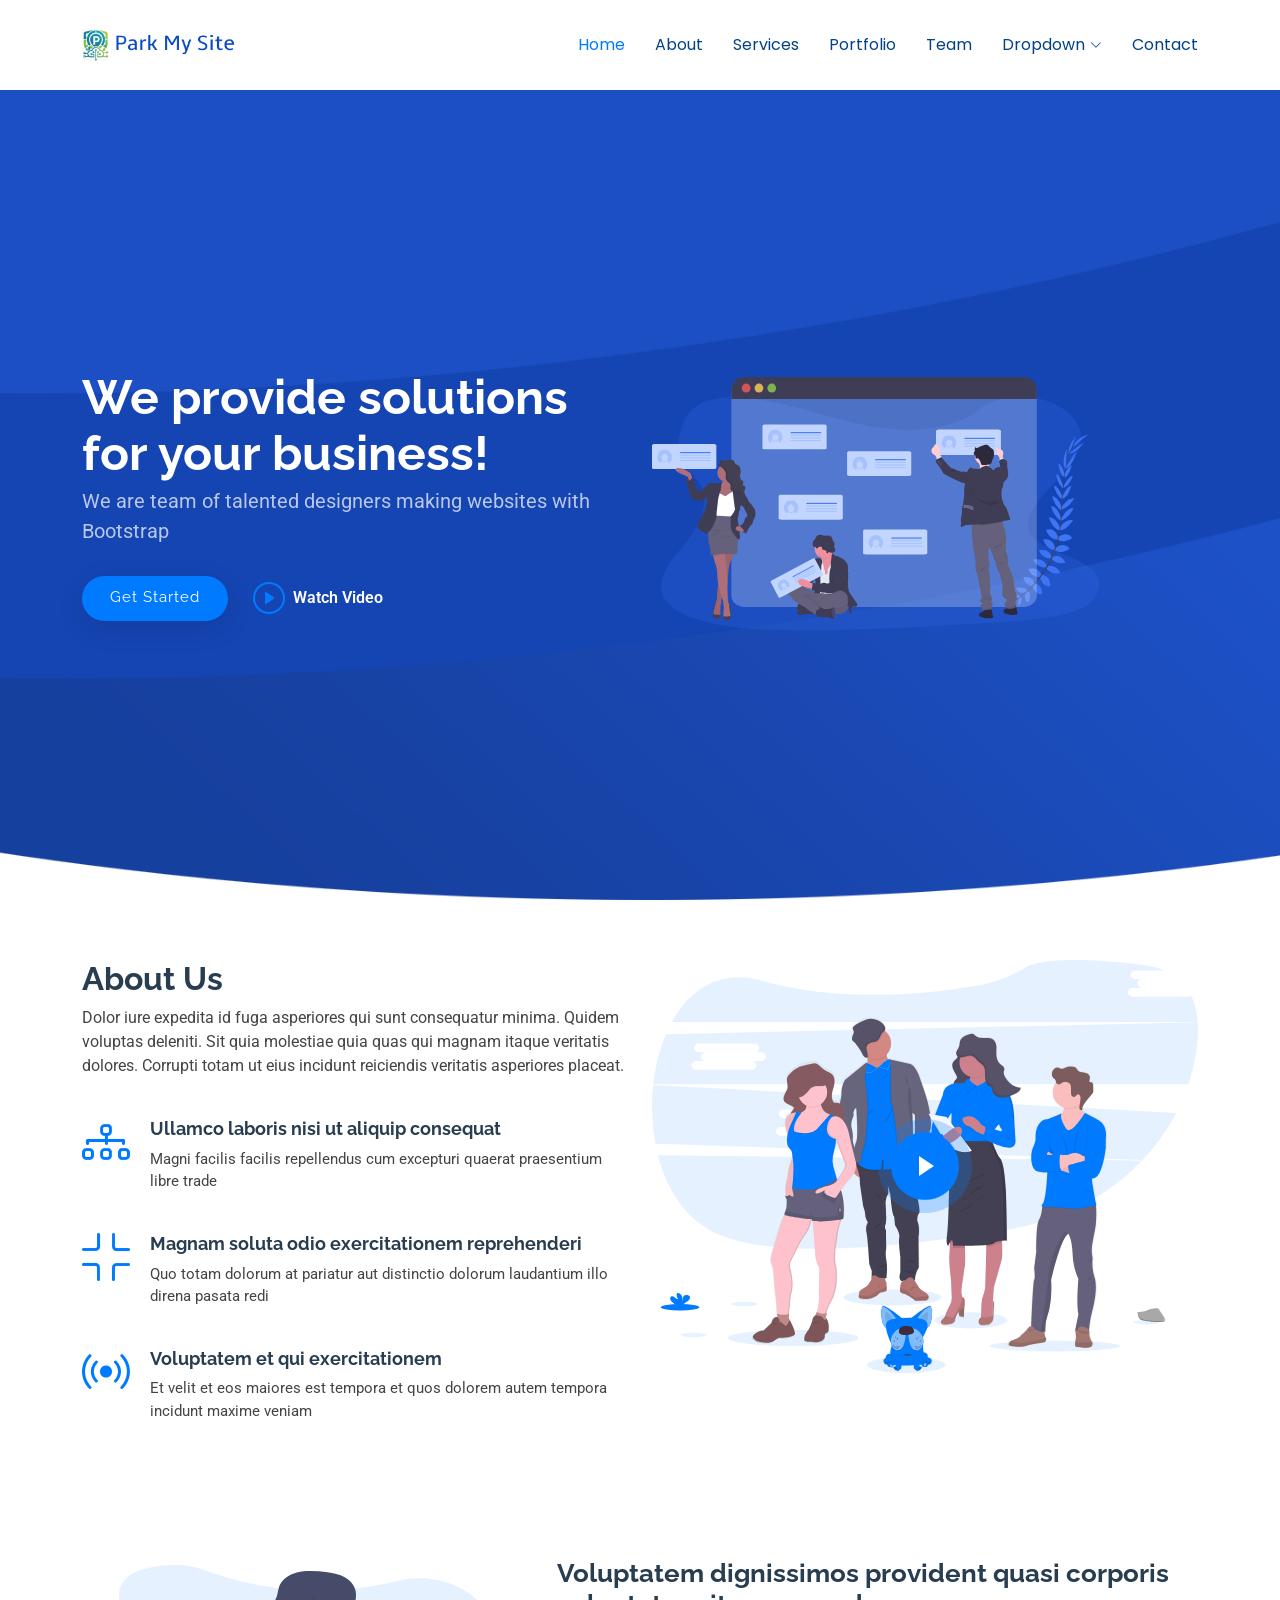
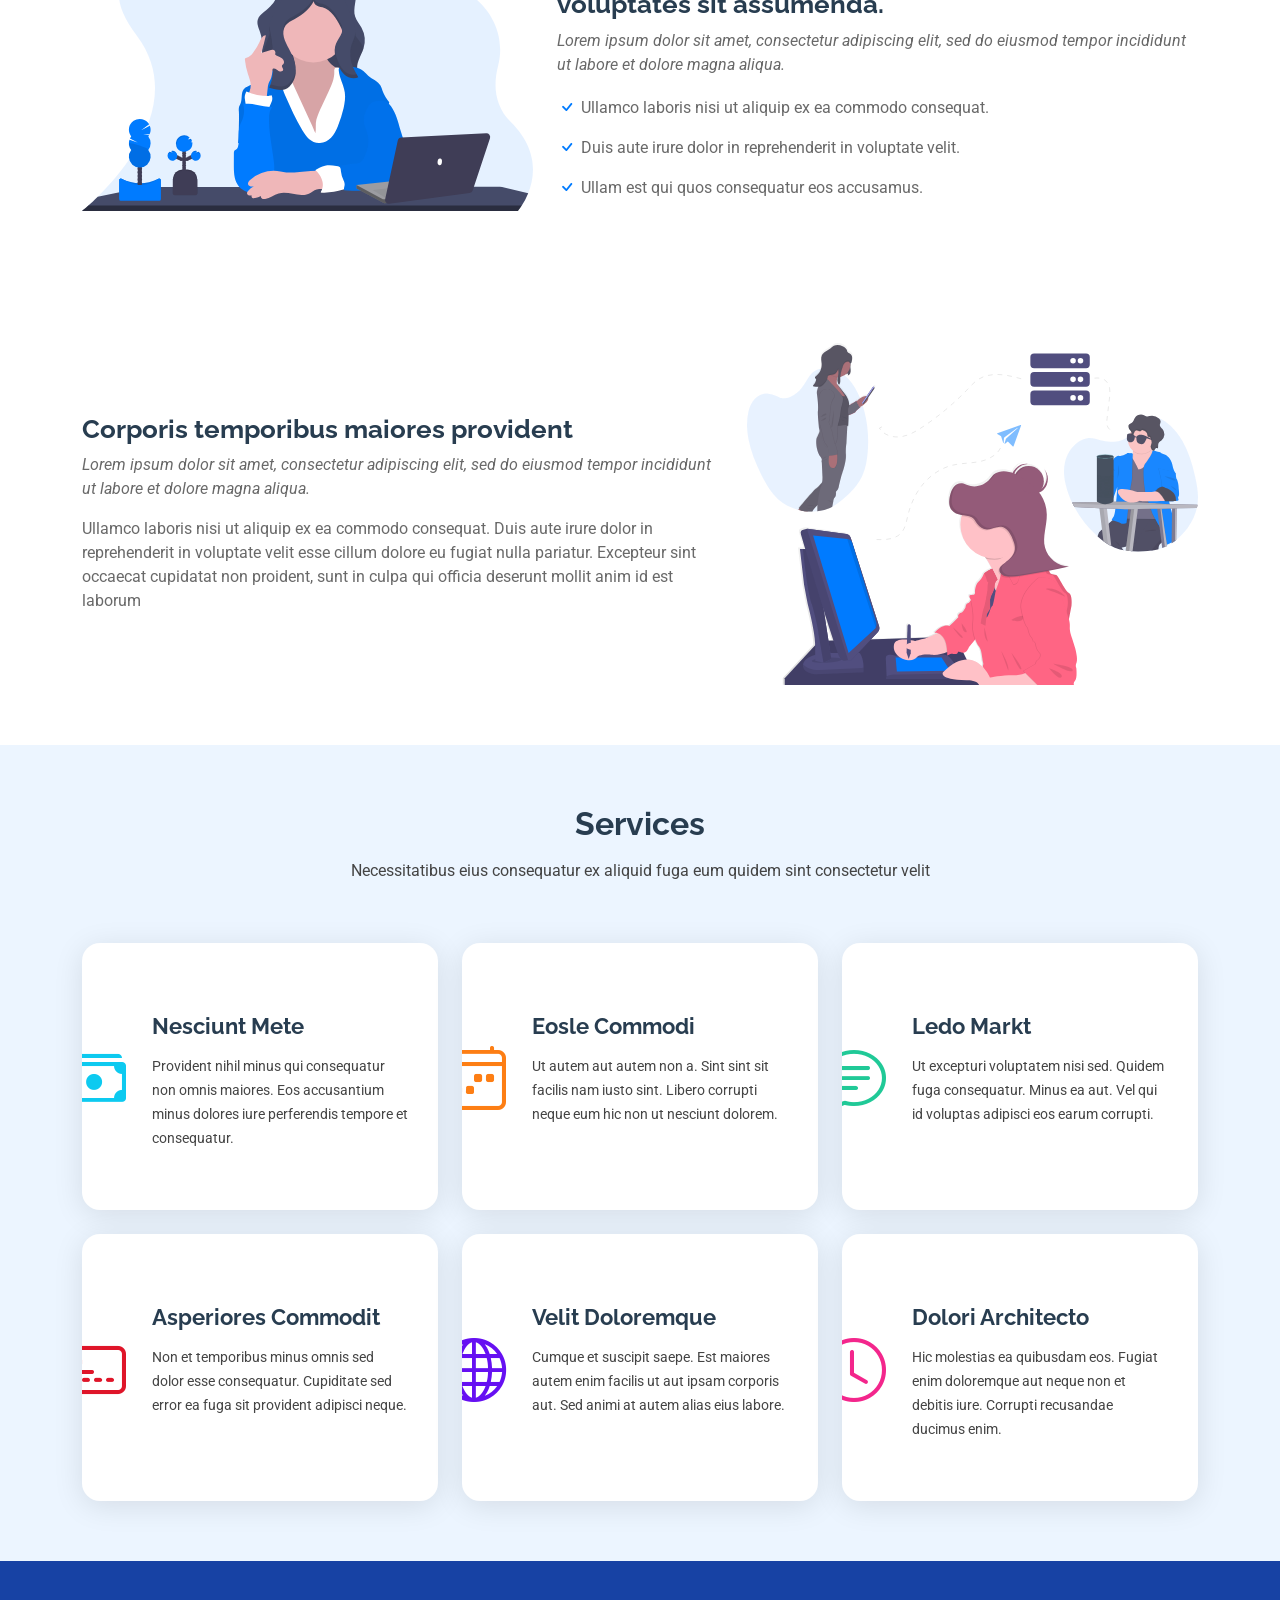
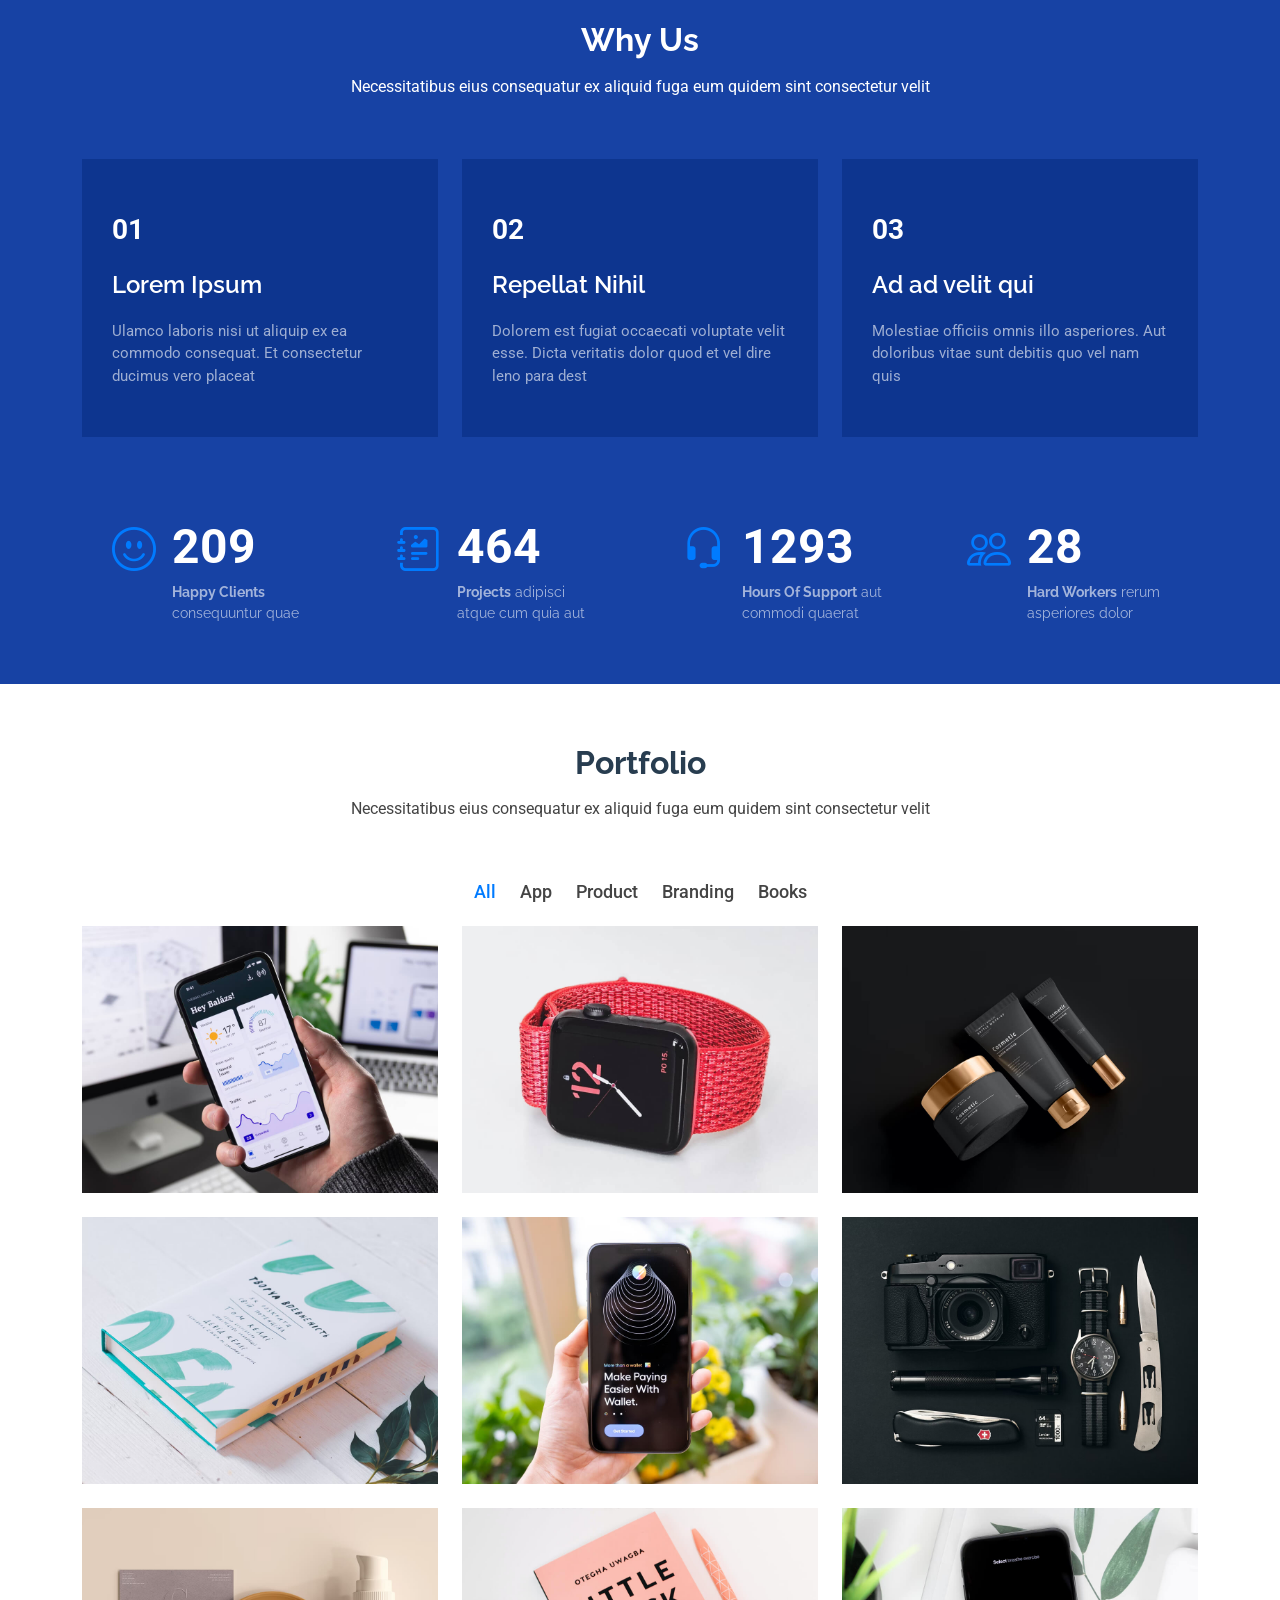
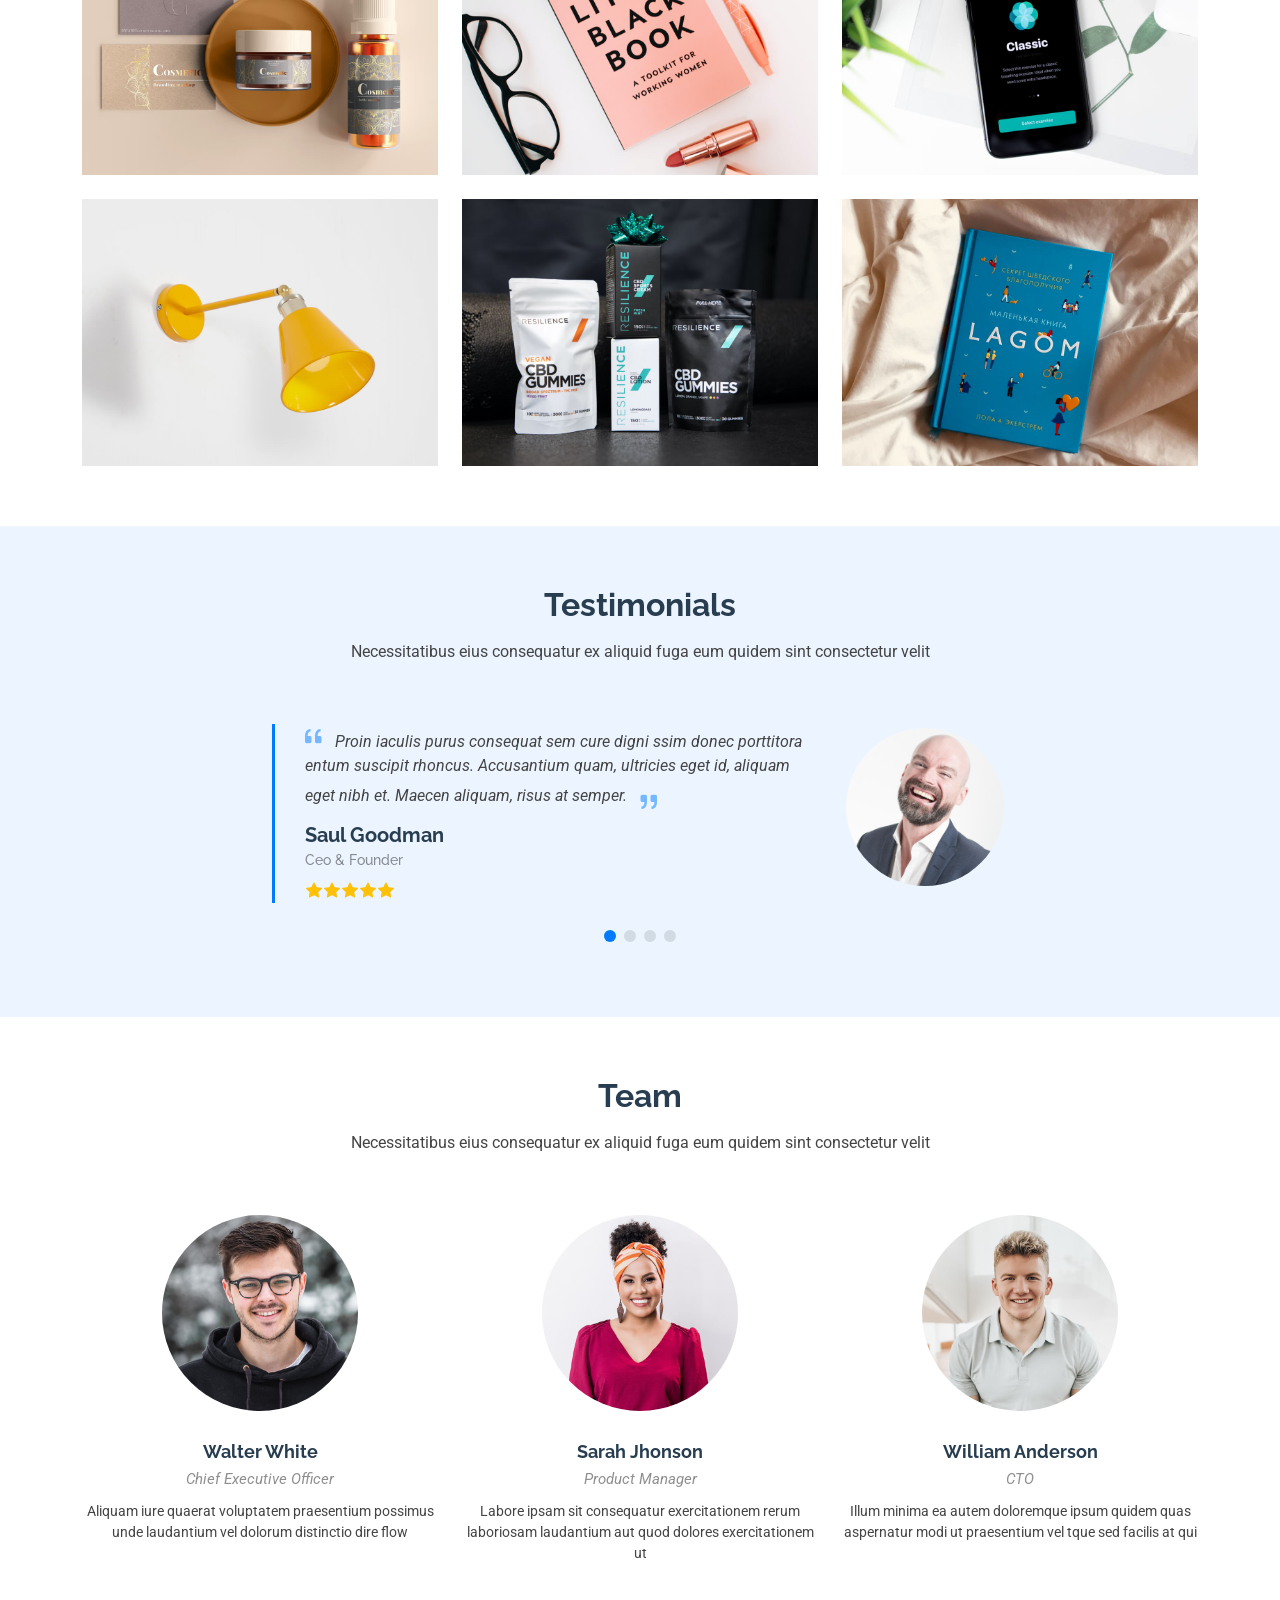
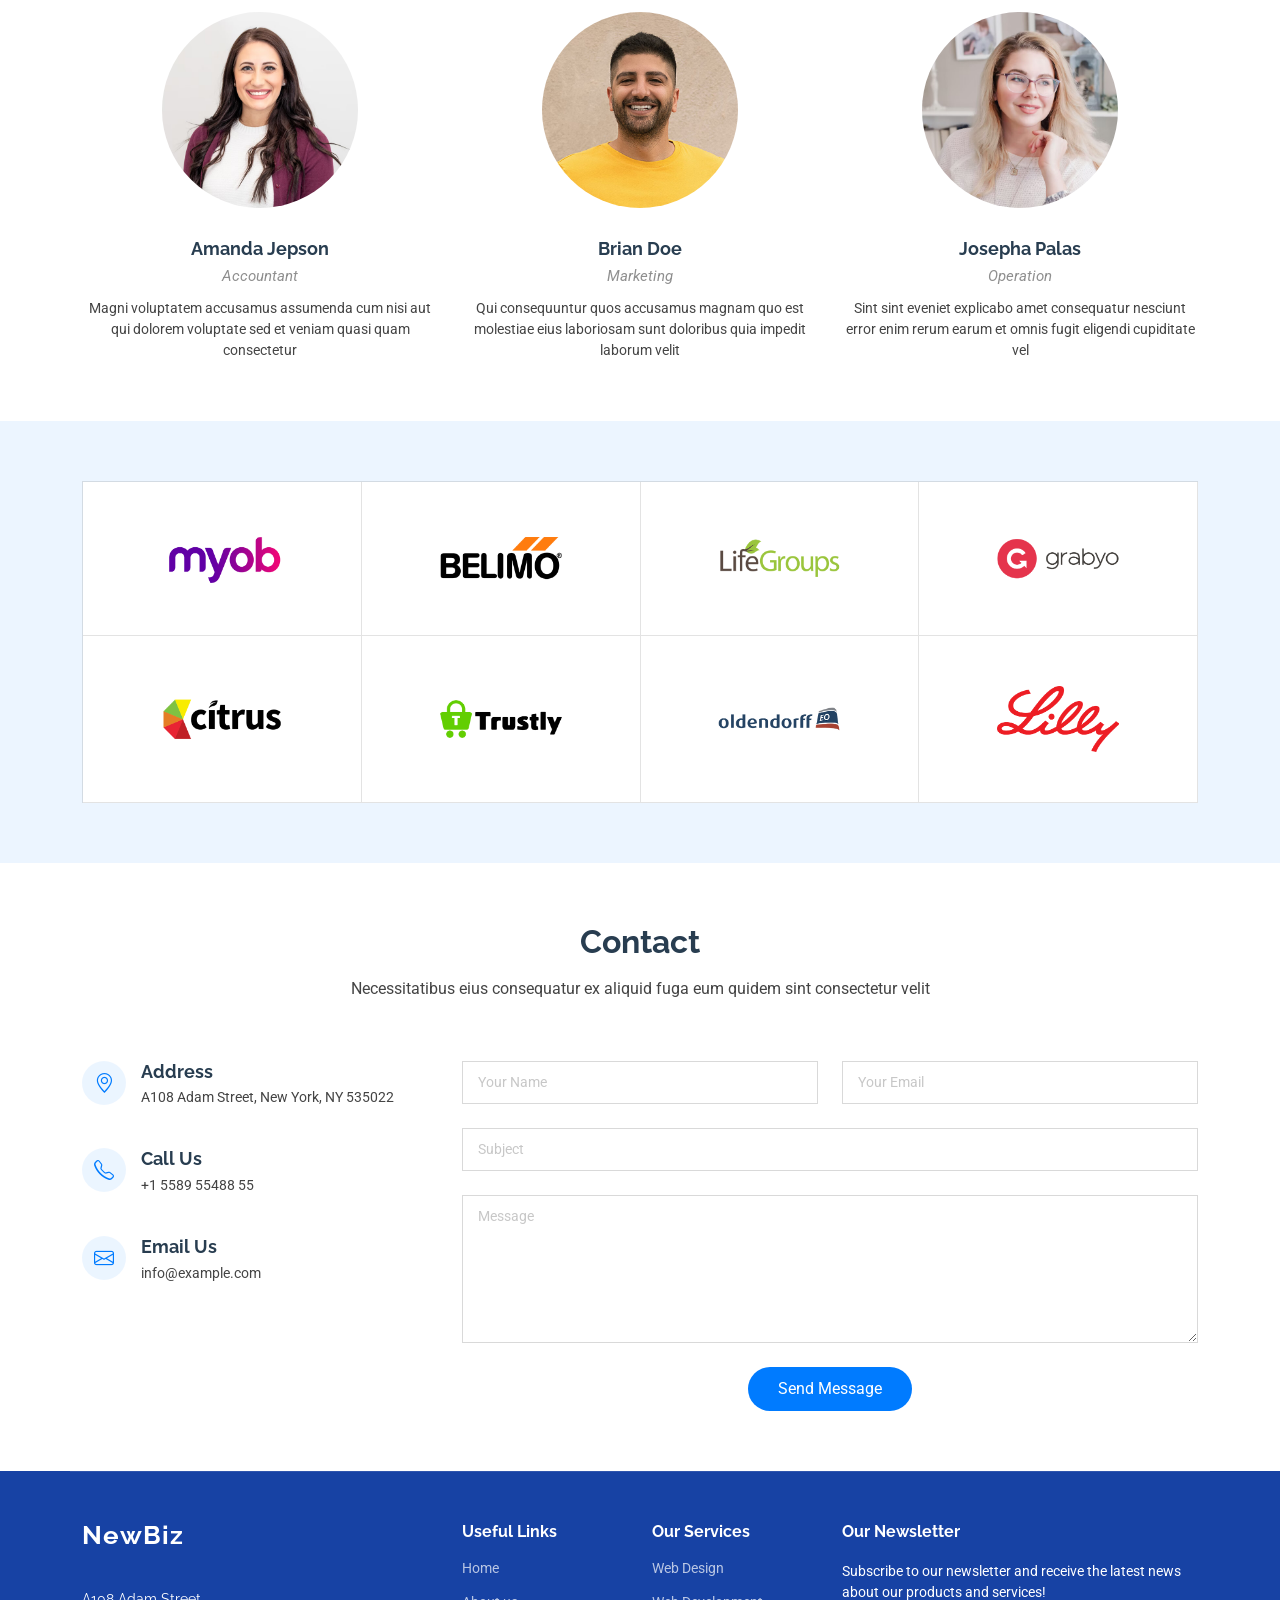
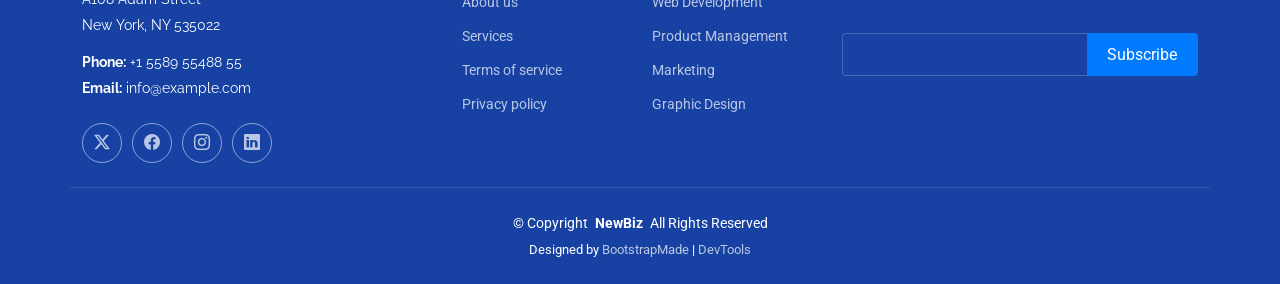
<file: index - Copy.html>
<!DOCTYPE html>
<html lang="en">

<head>
  <meta charset="utf-8">
  <meta content="width=device-width, initial-scale=1.0" name="viewport">
  <title>Index - NewBiz Bootstrap Template</title>
  <meta name="description" content="">
  <meta name="keywords" content="">

  <!-- Favicons -->
  <link href="assets/img/favicon.png" rel="icon">
  <link href="assets/img/apple-touch-icon.png" rel="apple-touch-icon">

  <!-- Fonts -->
  <link href="https://fonts.googleapis.com" rel="preconnect">
  <link href="https://fonts.gstatic.com" rel="preconnect" crossorigin>
  <link href="https://fonts.googleapis.com/css2?family=Roboto:ital,wght@0,100;0,300;0,400;0,500;0,700;0,900;1,100;1,300;1,400;1,500;1,700;1,900&family=Poppins:ital,wght@0,100;0,200;0,300;0,400;0,500;0,600;0,700;0,800;0,900;1,100;1,200;1,300;1,400;1,500;1,600;1,700;1,800;1,900&family=Raleway:ital,wght@0,100;0,200;0,300;0,400;0,500;0,600;0,700;0,800;0,900;1,100;1,200;1,300;1,400;1,500;1,600;1,700;1,800;1,900&display=swap" rel="stylesheet">

  <!-- Vendor CSS Files -->
  <link href="assets/vendor/bootstrap/css/bootstrap.min.css" rel="stylesheet">
  <link href="assets/vendor/bootstrap-icons/bootstrap-icons.css" rel="stylesheet">
  <link href="assets/vendor/aos/aos.css" rel="stylesheet">
  <link href="assets/vendor/glightbox/css/glightbox.min.css" rel="stylesheet">
  <link href="assets/vendor/swiper/swiper-bundle.min.css" rel="stylesheet">

  <!-- Main CSS File -->
  <link href="assets/css/main.css" rel="stylesheet">

  <!-- =======================================================
  * Template Name: NewBiz
  * Template URL: https://bootstrapmade.com/newbiz-bootstrap-business-template/
  * Updated: Aug 07 2024 with Bootstrap v5.3.3
  * Author: BootstrapMade.com
  * License: https://bootstrapmade.com/license/
  ======================================================== -->
</head>

<body class="index-page">

  <header id="header" class="header d-flex align-items-center sticky-top">
    <div class="container-fluid container-xl position-relative d-flex align-items-center justify-content-between">

      <a href="index.html" class="logo d-flex align-items-center">
        <img src="assets/img/logo.png" alt="">
        <!-- Uncomment the line below if you also wish to use text logo -->
        <!-- <h1 class="sitename">NewBiz</h1>  -->
      </a>

      <nav id="navmenu" class="navmenu">
        <ul>
          <li><a href="#hero" class="active">Home</a></li>
          <li><a href="#about">About</a></li>
          <li><a href="#services">Services</a></li>
          <li><a href="#portfolio">Portfolio</a></li>
          <li><a href="#team">Team</a></li>
          <li class="dropdown"><a href="#"><span>Dropdown</span> <i class="bi bi-chevron-down toggle-dropdown"></i></a>
            <ul>
              <li><a href="#">Dropdown 1</a></li>
              <li class="dropdown"><a href="#"><span>Deep Dropdown</span> <i class="bi bi-chevron-down toggle-dropdown"></i></a>
                <ul>
                  <li><a href="#">Deep Dropdown 1</a></li>
                  <li><a href="#">Deep Dropdown 2</a></li>
                  <li><a href="#">Deep Dropdown 3</a></li>
                  <li><a href="#">Deep Dropdown 4</a></li>
                  <li><a href="#">Deep Dropdown 5</a></li>
                </ul>
              </li>
              <li><a href="#">Dropdown 2</a></li>
              <li><a href="#">Dropdown 3</a></li>
              <li><a href="#">Dropdown 4</a></li>
            </ul>
          </li>
          <li><a href="#contact">Contact</a></li>
        </ul>
        <i class="mobile-nav-toggle d-xl-none bi bi-list"></i>
      </nav>

    </div>
  </header>

  <main class="main">

    <!-- Hero Section -->
    <section id="hero" class="hero section dark-background">

      <div class="container">
        <div class="row gy-4">
          <div class="col-lg-5 order-lg-last hero-img" data-aos="zoom-out" data-aos-delay="100">
            <img src="assets/img/hero-img.svg" class="img-fluid animated" alt="">
          </div>
          <div class="col-lg-6 d-flex flex-column justify-content-center" data-aos="fade-in">
            <h1>We provide solutions for your business!</h1>
            <p>We are team of talented designers making websites with Bootstrap</p>
            <div class="d-flex">
              <a href="#about" class="btn-get-started">Get Started</a>
              <a href="https://www.youtube.com/watch?v=Y7f98aduVJ8" class="glightbox btn-watch-video d-flex align-items-center"><i class="bi bi-play-circle"></i><span>Watch Video</span></a>
            </div>
          </div>
        </div>
      </div>

    </section><!-- /Hero Section -->

    <!-- About Section -->
    <section id="about" class="about section">

      <div class="container">

        <div class="row gy-4">

          <div class="col-lg-6 position-relative align-self-start order-lg-last order-first" data-aos="fade-up" data-aos-delay="200">
            <img src="assets/img/about.svg" class="img-fluid" alt="">
            <a href="https://www.youtube.com/watch?v=Y7f98aduVJ8" class="glightbox pulsating-play-btn"></a>
          </div>

          <div class="col-lg-6 content order-last  order-lg-first" data-aos="fade-up" data-aos-delay="100">
            <h3>About Us</h3>
            <p>
              Dolor iure expedita id fuga asperiores qui sunt consequatur minima. Quidem voluptas deleniti. Sit quia molestiae quia quas qui magnam itaque veritatis dolores. Corrupti totam ut eius incidunt reiciendis veritatis asperiores placeat.
            </p>
            <ul>
              <li>
                <i class="bi bi-diagram-3"></i>
                <div>
                  <h5>Ullamco laboris nisi ut aliquip consequat</h5>
                  <p>Magni facilis facilis repellendus cum excepturi quaerat praesentium libre trade</p>
                </div>
              </li>
              <li>
                <i class="bi bi-fullscreen-exit"></i>
                <div>
                  <h5>Magnam soluta odio exercitationem reprehenderi</h5>
                  <p>Quo totam dolorum at pariatur aut distinctio dolorum laudantium illo direna pasata redi</p>
                </div>
              </li>
              <li>
                <i class="bi bi-broadcast"></i>
                <div>
                  <h5>Voluptatem et qui exercitationem</h5>
                  <p>Et velit et eos maiores est tempora et quos dolorem autem tempora incidunt maxime veniam</p>
                </div>
              </li>
            </ul>
          </div>

        </div>

      </div>

    </section><!-- /About Section -->

    <!-- Features Section -->
    <section id="features" class="features section">

      <div class="container">

        <div class="row gy-4 align-items-center features-item">
          <div class="col-md-5 d-flex align-items-center" data-aos="zoom-out" data-aos-delay="100">
            <img src="assets/img/features-1.svg" class="img-fluid" alt="">
          </div>
          <div class="col-md-7" data-aos="fade-up" data-aos-delay="100">
            <h3>Voluptatem dignissimos provident quasi corporis voluptates sit assumenda.</h3>
            <p class="fst-italic">
              Lorem ipsum dolor sit amet, consectetur adipiscing elit, sed do eiusmod tempor incididunt ut labore et dolore
              magna aliqua.
            </p>
            <ul>
              <li><i class="bi bi-check"></i><span> Ullamco laboris nisi ut aliquip ex ea commodo consequat.</span></li>
              <li><i class="bi bi-check"></i> <span>Duis aute irure dolor in reprehenderit in voluptate velit.</span></li>
              <li><i class="bi bi-check"></i> <span>Ullam est qui quos consequatur eos accusamus.</span></li>
            </ul>
          </div>
        </div><!-- Features Item -->

        <div class="row gy-4 align-items-center features-item">
          <div class="col-md-5 order-lg-last d-flex align-items-center" data-aos="zoom-out" data-aos-delay="200">
            <img src="assets/img/features-2.svg" class="img-fluid" alt="">
          </div>
          <div class="col-md-7" data-aos="fade-up" data-aos-delay="200">
            <h3>Corporis temporibus maiores provident</h3>
            <p class="fst-italic">
              Lorem ipsum dolor sit amet, consectetur adipiscing elit, sed do eiusmod tempor incididunt ut labore et dolore
              magna aliqua.
            </p>
            <p>
              Ullamco laboris nisi ut aliquip ex ea commodo consequat. Duis aute irure dolor in reprehenderit in voluptate
              velit esse cillum dolore eu fugiat nulla pariatur. Excepteur sint occaecat cupidatat non proident, sunt in
              culpa qui officia deserunt mollit anim id est laborum
            </p>
          </div>
        </div><!-- Features Item -->

      </div>

    </section><!-- /Features Section -->

    <!-- Services Section -->
    <section id="services" class="services section light-background">

      <!-- Section Title -->
      <div class="container section-title" data-aos="fade-up">
        <h2>Services</h2>
        <p>Necessitatibus eius consequatur ex aliquid fuga eum quidem sint consectetur velit</p>
      </div><!-- End Section Title -->

      <div class="container">

        <div class="row gy-4">

          <div class="col-lg-4 col-md-6" data-aos="fade-up" data-aos-delay="100">
            <div class="service-item  position-relative">
              <div class="icon">
                <i class="bi bi-cash-stack" style="color: #0dcaf0;"></i>
              </div>
              <a href="service-details.html" class="stretched-link">
                <h3>Nesciunt Mete</h3>
              </a>
              <p>Provident nihil minus qui consequatur non omnis maiores. Eos accusantium minus dolores iure perferendis tempore et consequatur.</p>
            </div>
          </div><!-- End Service Item -->

          <div class="col-lg-4 col-md-6" data-aos="fade-up" data-aos-delay="200">
            <div class="service-item position-relative">
              <div class="icon">
                <i class="bi bi-calendar4-week" style="color: #fd7e14;"></i>
              </div>
              <a href="service-details.html" class="stretched-link">
                <h3>Eosle Commodi</h3>
              </a>
              <p>Ut autem aut autem non a. Sint sint sit facilis nam iusto sint. Libero corrupti neque eum hic non ut nesciunt dolorem.</p>
            </div>
          </div><!-- End Service Item -->

          <div class="col-lg-4 col-md-6" data-aos="fade-up" data-aos-delay="300">
            <div class="service-item position-relative">
              <div class="icon">
                <i class="bi bi-chat-text" style="color: #20c997;"></i>
              </div>
              <a href="service-details.html" class="stretched-link">
                <h3>Ledo Markt</h3>
              </a>
              <p>Ut excepturi voluptatem nisi sed. Quidem fuga consequatur. Minus ea aut. Vel qui id voluptas adipisci eos earum corrupti.</p>
            </div>
          </div><!-- End Service Item -->

          <div class="col-lg-4 col-md-6" data-aos="fade-up" data-aos-delay="400">
            <div class="service-item position-relative">
              <div class="icon">
                <i class="bi bi-credit-card-2-front" style="color: #df1529;"></i>
              </div>
              <a href="service-details.html" class="stretched-link">
                <h3>Asperiores Commodit</h3>
              </a>
              <p>Non et temporibus minus omnis sed dolor esse consequatur. Cupiditate sed error ea fuga sit provident adipisci neque.</p>
              <a href="service-details.html" class="stretched-link"></a>
            </div>
          </div><!-- End Service Item -->

          <div class="col-lg-4 col-md-6" data-aos="fade-up" data-aos-delay="500">
            <div class="service-item position-relative">
              <div class="icon">
                <i class="bi bi-globe" style="color: #6610f2;"></i>
              </div>
              <a href="service-details.html" class="stretched-link">
                <h3>Velit Doloremque</h3>
              </a>
              <p>Cumque et suscipit saepe. Est maiores autem enim facilis ut aut ipsam corporis aut. Sed animi at autem alias eius labore.</p>
              <a href="service-details.html" class="stretched-link"></a>
            </div>
          </div><!-- End Service Item -->

          <div class="col-lg-4 col-md-6" data-aos="fade-up" data-aos-delay="600">
            <div class="service-item position-relative">
              <div class="icon">
                <i class="bi bi-clock" style="color: #f3268c;"></i>
              </div>
              <a href="service-details.html" class="stretched-link">
                <h3>Dolori Architecto</h3>
              </a>
              <p>Hic molestias ea quibusdam eos. Fugiat enim doloremque aut neque non et debitis iure. Corrupti recusandae ducimus enim.</p>
              <a href="service-details.html" class="stretched-link"></a>
            </div>
          </div><!-- End Service Item -->

        </div>

      </div>

    </section><!-- /Services Section -->

    <!-- Why Us Section -->
    <section id="why-us" class="why-us section dark-background">

      <!-- Section Title -->
      <div class="container section-title" data-aos="fade-up">
        <h2>Why Us</h2>
        <p>Necessitatibus eius consequatur ex aliquid fuga eum quidem sint consectetur velit</p>
      </div><!-- End Section Title -->

      <div class="container">

        <div class="row gy-4">

          <div class="col-lg-4" data-aos="fade-up" data-aos-delay="100">
            <div class="card-item">
              <span>01</span>
              <h4><a href="" class="stretched-link">Lorem Ipsum</a></h4>
              <p>Ulamco laboris nisi ut aliquip ex ea commodo consequat. Et consectetur ducimus vero placeat</p>
            </div>
          </div><!-- Card Item -->

          <div class="col-lg-4" data-aos="fade-up" data-aos-delay="200">
            <div class="card-item">
              <span>02</span>
              <h4><a href="" class="stretched-link">Repellat Nihil</a></h4>
              <p>Dolorem est fugiat occaecati voluptate velit esse. Dicta veritatis dolor quod et vel dire leno para dest</p>
            </div>
          </div><!-- Card Item -->

          <div class="col-lg-4" data-aos="fade-up" data-aos-delay="300">
            <div class="card-item">
              <span>03</span>
              <h4><a href="" class="stretched-link">Ad ad velit qui</a></h4>
              <p>Molestiae officiis omnis illo asperiores. Aut doloribus vitae sunt debitis quo vel nam quis</p>
            </div>
          </div><!-- Card Item -->

        </div>

      </div>

    </section><!-- /Why Us Section -->

    <!-- Stats Section -->
    <section id="stats" class="stats section dark-background">

      <div class="container" data-aos="fade-up" data-aos-delay="100">

        <div class="row gy-4">

          <div class="col-lg-3 col-md-6">
            <div class="stats-item">
              <i class="bi bi-emoji-smile"></i>
              <span data-purecounter-start="0" data-purecounter-end="232" data-purecounter-duration="1" class="purecounter"></span>
              <p><strong>Happy Clients</strong> <span>consequuntur quae</span></p>
            </div>
          </div><!-- End Stats Item -->

          <div class="col-lg-3 col-md-6">
            <div class="stats-item">
              <i class="bi bi-journal-richtext"></i>
              <span data-purecounter-start="0" data-purecounter-end="521" data-purecounter-duration="1" class="purecounter"></span>
              <p><strong>Projects</strong> <span>adipisci atque cum quia aut</span></p>
            </div>
          </div><!-- End Stats Item -->

          <div class="col-lg-3 col-md-6">
            <div class="stats-item">
              <i class="bi bi-headset"></i>
              <span data-purecounter-start="0" data-purecounter-end="1453" data-purecounter-duration="1" class="purecounter"></span>
              <p><strong>Hours Of Support</strong> <span>aut commodi quaerat</span></p>
            </div>
          </div><!-- End Stats Item -->

          <div class="col-lg-3 col-md-6">
            <div class="stats-item">
              <i class="bi bi-people"></i>
              <span data-purecounter-start="0" data-purecounter-end="32" data-purecounter-duration="1" class="purecounter"></span>
              <p><strong>Hard Workers</strong> <span>rerum asperiores dolor</span></p>
            </div>
          </div><!-- End Stats Item -->

        </div>

      </div>

    </section><!-- /Stats Section -->

    <!-- Portfolio Section -->
    <section id="portfolio" class="portfolio section">

      <!-- Section Title -->
      <div class="container section-title" data-aos="fade-up">
        <h2>Portfolio</h2>
        <p>Necessitatibus eius consequatur ex aliquid fuga eum quidem sint consectetur velit</p>
      </div><!-- End Section Title -->

      <div class="container">

        <div class="isotope-layout" data-default-filter="*" data-layout="masonry" data-sort="original-order">

          <ul class="portfolio-filters isotope-filters" data-aos="fade-up" data-aos-delay="100">
            <li data-filter="*" class="filter-active">All</li>
            <li data-filter=".filter-app">App</li>
            <li data-filter=".filter-product">Product</li>
            <li data-filter=".filter-branding">Branding</li>
            <li data-filter=".filter-books">Books</li>
          </ul><!-- End Portfolio Filters -->

          <div class="row gy-4 isotope-container" data-aos="fade-up" data-aos-delay="200">

            <div class="col-lg-4 col-md-6 portfolio-item isotope-item filter-app">
              <div class="portfolio-content h-100">
                <img src="assets/img/portfolio/app-1.jpg" class="img-fluid" alt="">
                <div class="portfolio-info">
                  <h4>App 1</h4>
                  <p>Lorem ipsum, dolor sit amet consectetur</p>
                  <a href="assets/img/portfolio/app-1.jpg" title="App 1" data-gallery="portfolio-gallery-app" class="glightbox preview-link"><i class="bi bi-zoom-in"></i></a>
                  <a href="portfolio-details.html" title="More Details" class="details-link"><i class="bi bi-link-45deg"></i></a>
                </div>
              </div>
            </div><!-- End Portfolio Item -->

            <div class="col-lg-4 col-md-6 portfolio-item isotope-item filter-product">
              <div class="portfolio-content h-100">
                <img src="assets/img/portfolio/product-1.jpg" class="img-fluid" alt="">
                <div class="portfolio-info">
                  <h4>Product 1</h4>
                  <p>Lorem ipsum, dolor sit amet consectetur</p>
                  <a href="assets/img/portfolio/product-1.jpg" title="Product 1" data-gallery="portfolio-gallery-product" class="glightbox preview-link"><i class="bi bi-zoom-in"></i></a>
                  <a href="portfolio-details.html" title="More Details" class="details-link"><i class="bi bi-link-45deg"></i></a>
                </div>
              </div>
            </div><!-- End Portfolio Item -->

            <div class="col-lg-4 col-md-6 portfolio-item isotope-item filter-branding">
              <div class="portfolio-content h-100">
                <img src="assets/img/portfolio/branding-1.jpg" class="img-fluid" alt="">
                <div class="portfolio-info">
                  <h4>Branding 1</h4>
                  <p>Lorem ipsum, dolor sit amet consectetur</p>
                  <a href="assets/img/portfolio/branding-1.jpg" title="Branding 1" data-gallery="portfolio-gallery-branding" class="glightbox preview-link"><i class="bi bi-zoom-in"></i></a>
                  <a href="portfolio-details.html" title="More Details" class="details-link"><i class="bi bi-link-45deg"></i></a>
                </div>
              </div>
            </div><!-- End Portfolio Item -->

            <div class="col-lg-4 col-md-6 portfolio-item isotope-item filter-books">
              <div class="portfolio-content h-100">
                <img src="assets/img/portfolio/books-1.jpg" class="img-fluid" alt="">
                <div class="portfolio-info">
                  <h4>Books 1</h4>
                  <p>Lorem ipsum, dolor sit amet consectetur</p>
                  <a href="assets/img/portfolio/books-1.jpg" title="Branding 1" data-gallery="portfolio-gallery-book" class="glightbox preview-link"><i class="bi bi-zoom-in"></i></a>
                  <a href="portfolio-details.html" title="More Details" class="details-link"><i class="bi bi-link-45deg"></i></a>
                </div>
              </div>
            </div><!-- End Portfolio Item -->

            <div class="col-lg-4 col-md-6 portfolio-item isotope-item filter-app">
              <div class="portfolio-content h-100">
                <img src="assets/img/portfolio/app-2.jpg" class="img-fluid" alt="">
                <div class="portfolio-info">
                  <h4>App 2</h4>
                  <p>Lorem ipsum, dolor sit amet consectetur</p>
                  <a href="assets/img/portfolio/app-2.jpg" title="App 2" data-gallery="portfolio-gallery-app" class="glightbox preview-link"><i class="bi bi-zoom-in"></i></a>
                  <a href="portfolio-details.html" title="More Details" class="details-link"><i class="bi bi-link-45deg"></i></a>
                </div>
              </div>
            </div><!-- End Portfolio Item -->

            <div class="col-lg-4 col-md-6 portfolio-item isotope-item filter-product">
              <div class="portfolio-content h-100">
                <img src="assets/img/portfolio/product-2.jpg" class="img-fluid" alt="">
                <div class="portfolio-info">
                  <h4>Product 2</h4>
                  <p>Lorem ipsum, dolor sit amet consectetur</p>
                  <a href="assets/img/portfolio/product-2.jpg" title="Product 2" data-gallery="portfolio-gallery-product" class="glightbox preview-link"><i class="bi bi-zoom-in"></i></a>
                  <a href="portfolio-details.html" title="More Details" class="details-link"><i class="bi bi-link-45deg"></i></a>
                </div>
              </div>
            </div><!-- End Portfolio Item -->

            <div class="col-lg-4 col-md-6 portfolio-item isotope-item filter-branding">
              <div class="portfolio-content h-100">
                <img src="assets/img/portfolio/branding-2.jpg" class="img-fluid" alt="">
                <div class="portfolio-info">
                  <h4>Branding 2</h4>
                  <p>Lorem ipsum, dolor sit amet consectetur</p>
                  <a href="assets/img/portfolio/branding-2.jpg" title="Branding 2" data-gallery="portfolio-gallery-branding" class="glightbox preview-link"><i class="bi bi-zoom-in"></i></a>
                  <a href="portfolio-details.html" title="More Details" class="details-link"><i class="bi bi-link-45deg"></i></a>
                </div>
              </div>
            </div><!-- End Portfolio Item -->

            <div class="col-lg-4 col-md-6 portfolio-item isotope-item filter-books">
              <div class="portfolio-content h-100">
                <img src="assets/img/portfolio/books-2.jpg" class="img-fluid" alt="">
                <div class="portfolio-info">
                  <h4>Books 2</h4>
                  <p>Lorem ipsum, dolor sit amet consectetur</p>
                  <a href="assets/img/portfolio/books-2.jpg" title="Branding 2" data-gallery="portfolio-gallery-book" class="glightbox preview-link"><i class="bi bi-zoom-in"></i></a>
                  <a href="portfolio-details.html" title="More Details" class="details-link"><i class="bi bi-link-45deg"></i></a>
                </div>
              </div>
            </div><!-- End Portfolio Item -->

            <div class="col-lg-4 col-md-6 portfolio-item isotope-item filter-app">
              <div class="portfolio-content h-100">
                <img src="assets/img/portfolio/app-3.jpg" class="img-fluid" alt="">
                <div class="portfolio-info">
                  <h4>App 3</h4>
                  <p>Lorem ipsum, dolor sit amet consectetur</p>
                  <a href="assets/img/portfolio/app-3.jpg" title="App 3" data-gallery="portfolio-gallery-app" class="glightbox preview-link"><i class="bi bi-zoom-in"></i></a>
                  <a href="portfolio-details.html" title="More Details" class="details-link"><i class="bi bi-link-45deg"></i></a>
                </div>
              </div>
            </div><!-- End Portfolio Item -->

            <div class="col-lg-4 col-md-6 portfolio-item isotope-item filter-product">
              <div class="portfolio-content h-100">
                <img src="assets/img/portfolio/product-3.jpg" class="img-fluid" alt="">
                <div class="portfolio-info">
                  <h4>Product 3</h4>
                  <p>Lorem ipsum, dolor sit amet consectetur</p>
                  <a href="assets/img/portfolio/product-3.jpg" title="Product 3" data-gallery="portfolio-gallery-product" class="glightbox preview-link"><i class="bi bi-zoom-in"></i></a>
                  <a href="portfolio-details.html" title="More Details" class="details-link"><i class="bi bi-link-45deg"></i></a>
                </div>
              </div>
            </div><!-- End Portfolio Item -->

            <div class="col-lg-4 col-md-6 portfolio-item isotope-item filter-branding">
              <div class="portfolio-content h-100">
                <img src="assets/img/portfolio/branding-3.jpg" class="img-fluid" alt="">
                <div class="portfolio-info">
                  <h4>Branding 3</h4>
                  <p>Lorem ipsum, dolor sit amet consectetur</p>
                  <a href="assets/img/portfolio/branding-3.jpg" title="Branding 2" data-gallery="portfolio-gallery-branding" class="glightbox preview-link"><i class="bi bi-zoom-in"></i></a>
                  <a href="portfolio-details.html" title="More Details" class="details-link"><i class="bi bi-link-45deg"></i></a>
                </div>
              </div>
            </div><!-- End Portfolio Item -->

            <div class="col-lg-4 col-md-6 portfolio-item isotope-item filter-books">
              <div class="portfolio-content h-100">
                <img src="assets/img/portfolio/books-3.jpg" class="img-fluid" alt="">
                <div class="portfolio-info">
                  <h4>Books 3</h4>
                  <p>Lorem ipsum, dolor sit amet consectetur</p>
                  <a href="assets/img/portfolio/books-3.jpg" title="Branding 3" data-gallery="portfolio-gallery-book" class="glightbox preview-link"><i class="bi bi-zoom-in"></i></a>
                  <a href="portfolio-details.html" title="More Details" class="details-link"><i class="bi bi-link-45deg"></i></a>
                </div>
              </div>
            </div><!-- End Portfolio Item -->

          </div><!-- End Portfolio Container -->

        </div>

      </div>

    </section><!-- /Portfolio Section -->

    <!-- Testimonials Section -->
    <section id="testimonials" class="testimonials section light-background">

      <!-- Section Title -->
      <div class="container section-title" data-aos="fade-up">
        <h2>Testimonials</h2>
        <p>Necessitatibus eius consequatur ex aliquid fuga eum quidem sint consectetur velit</p>
      </div><!-- End Section Title -->

      <div class="container" data-aos="fade-up" data-aos-delay="100">

        <div class="swiper init-swiper">
          <script type="application/json" class="swiper-config">
            {
              "loop": true,
              "speed": 600,
              "autoplay": {
                "delay": 5000
              },
              "slidesPerView": "auto",
              "pagination": {
                "el": ".swiper-pagination",
                "type": "bullets",
                "clickable": true
              }
            }
          </script>
          <div class="swiper-wrapper">

            <div class="swiper-slide">
              <div class="testimonial-item">
                <div class="row gy-4 justify-content-center">
                  <div class="col-lg-6">
                    <div class="testimonial-content">
                      <p>
                        <i class="bi bi-quote quote-icon-left"></i>
                        <span>Proin iaculis purus consequat sem cure digni ssim donec porttitora entum suscipit rhoncus. Accusantium quam, ultricies eget id, aliquam eget nibh et. Maecen aliquam, risus at semper.</span>
                        <i class="bi bi-quote quote-icon-right"></i>
                      </p>
                      <h3>Saul Goodman</h3>
                      <h4>Ceo &amp; Founder</h4>
                      <div class="stars">
                        <i class="bi bi-star-fill"></i><i class="bi bi-star-fill"></i><i class="bi bi-star-fill"></i><i class="bi bi-star-fill"></i><i class="bi bi-star-fill"></i>
                      </div>
                    </div>
                  </div>
                  <div class="col-lg-2 text-center">
                    <img src="assets/img/testimonials/testimonials-1.jpg" class="img-fluid testimonial-img" alt="">
                  </div>
                </div>
              </div>
            </div><!-- End testimonial item -->

            <div class="swiper-slide">
              <div class="testimonial-item">
                <div class="row gy-4 justify-content-center">
                  <div class="col-lg-6">
                    <div class="testimonial-content">
                      <p>
                        <i class="bi bi-quote quote-icon-left"></i>
                        <span>Export tempor illum tamen malis malis eram quae irure esse labore quem cillum quid cillum eram malis quorum velit fore eram velit sunt aliqua noster fugiat irure amet legam anim culpa.</span>
                        <i class="bi bi-quote quote-icon-right"></i>
                      </p>
                      <h3>Sara Wilsson</h3>
                      <h4>Designer</h4>
                      <div class="stars">
                        <i class="bi bi-star-fill"></i><i class="bi bi-star-fill"></i><i class="bi bi-star-fill"></i><i class="bi bi-star-fill"></i><i class="bi bi-star-fill"></i>
                      </div>
                    </div>
                  </div>
                  <div class="col-lg-2 text-center">
                    <img src="assets/img/testimonials/testimonials-2.jpg" class="img-fluid testimonial-img" alt="">
                  </div>
                </div>
              </div>
            </div><!-- End testimonial item -->

            <div class="swiper-slide">
              <div class="testimonial-item">
                <div class="row gy-4 justify-content-center">
                  <div class="col-lg-6">
                    <div class="testimonial-content">
                      <p>
                        <i class="bi bi-quote quote-icon-left"></i>
                        <span>Enim nisi quem export duis labore cillum quae magna enim sint quorum nulla quem veniam duis minim tempor labore quem eram duis noster aute amet eram fore quis sint minim.</span>
                        <i class="bi bi-quote quote-icon-right"></i>
                      </p>
                      <h3>Jena Karlis</h3>
                      <h4>Store Owner</h4>
                      <div class="stars">
                        <i class="bi bi-star-fill"></i><i class="bi bi-star-fill"></i><i class="bi bi-star-fill"></i><i class="bi bi-star-fill"></i><i class="bi bi-star-fill"></i>
                      </div>
                    </div>
                  </div>
                  <div class="col-lg-2 text-center">
                    <img src="assets/img/testimonials/testimonials-3.jpg" class="img-fluid testimonial-img" alt="">
                  </div>
                </div>
              </div>
            </div><!-- End testimonial item -->

            <div class="swiper-slide">
              <div class="testimonial-item">
                <div class="row gy-4 justify-content-center">
                  <div class="col-lg-6">
                    <div class="testimonial-content">
                      <p>
                        <i class="bi bi-quote quote-icon-left"></i>
                        <span>Fugiat enim eram quae cillum dolore dolor amet nulla culpa multos export minim fugiat minim velit minim dolor enim duis veniam ipsum anim magna sunt elit fore quem dolore labore illum veniam.</span>
                        <i class="bi bi-quote quote-icon-right"></i>
                      </p>
                      <h3>John Larson</h3>
                      <h4>Entrepreneur</h4>
                      <div class="stars">
                        <i class="bi bi-star-fill"></i><i class="bi bi-star-fill"></i><i class="bi bi-star-fill"></i><i class="bi bi-star-fill"></i><i class="bi bi-star-fill"></i>
                      </div>
                    </div>
                  </div>
                  <div class="col-lg-2 text-center">
                    <img src="assets/img/testimonials/testimonials-4.jpg" class="img-fluid testimonial-img" alt="">
                  </div>
                </div>
              </div>
            </div><!-- End testimonial item -->

          </div>
          <div class="swiper-pagination"></div>
        </div>

      </div>

    </section><!-- /Testimonials Section -->

    <!-- Team Section -->
    <section id="team" class="team section">

      <!-- Section Title -->
      <div class="container section-title" data-aos="fade-up">
        <h2>Team</h2>
        <p>Necessitatibus eius consequatur ex aliquid fuga eum quidem sint consectetur velit</p>
      </div><!-- End Section Title -->

      <div class="container">

        <div class="row gy-5">

          <div class="col-lg-4 col-md-6 member" data-aos="fade-up" data-aos-delay="100">
            <div class="member-img">
              <img src="assets/img/team/team-1.jpg" class="img-fluid" alt="">
              <div class="social">
                <a href="#"><i class="bi bi-twitter-x"></i></a>
                <a href="#"><i class="bi bi-facebook"></i></a>
                <a href="#"><i class="bi bi-instagram"></i></a>
                <a href="#"><i class="bi bi-linkedin"></i></a>
              </div>
            </div>
            <div class="member-info text-center">
              <h4>Walter White</h4>
              <span>Chief Executive Officer</span>
              <p>Aliquam iure quaerat voluptatem praesentium possimus unde laudantium vel dolorum distinctio dire flow</p>
            </div>
          </div><!-- End Team Member -->

          <div class="col-lg-4 col-md-6 member" data-aos="fade-up" data-aos-delay="200">
            <div class="member-img">
              <img src="assets/img/team/team-2.jpg" class="img-fluid" alt="">
              <div class="social">
                <a href="#"><i class="bi bi-twitter-x"></i></a>
                <a href="#"><i class="bi bi-facebook"></i></a>
                <a href="#"><i class="bi bi-instagram"></i></a>
                <a href="#"><i class="bi bi-linkedin"></i></a>
              </div>
            </div>
            <div class="member-info text-center">
              <h4>Sarah Jhonson</h4>
              <span>Product Manager</span>
              <p>Labore ipsam sit consequatur exercitationem rerum laboriosam laudantium aut quod dolores exercitationem ut</p>
            </div>
          </div><!-- End Team Member -->

          <div class="col-lg-4 col-md-6 member" data-aos="fade-up" data-aos-delay="300">
            <div class="member-img">
              <img src="assets/img/team/team-3.jpg" class="img-fluid" alt="">
              <div class="social">
                <a href="#"><i class="bi bi-twitter-x"></i></a>
                <a href="#"><i class="bi bi-facebook"></i></a>
                <a href="#"><i class="bi bi-instagram"></i></a>
                <a href="#"><i class="bi bi-linkedin"></i></a>
              </div>
            </div>
            <div class="member-info text-center">
              <h4>William Anderson</h4>
              <span>CTO</span>
              <p>Illum minima ea autem doloremque ipsum quidem quas aspernatur modi ut praesentium vel tque sed facilis at qui</p>
            </div>
          </div><!-- End Team Member -->

          <div class="col-lg-4 col-md-6 member" data-aos="fade-up" data-aos-delay="400">
            <div class="member-img">
              <img src="assets/img/team/team-4.jpg" class="img-fluid" alt="">
              <div class="social">
                <a href="#"><i class="bi bi-twitter-x"></i></a>
                <a href="#"><i class="bi bi-facebook"></i></a>
                <a href="#"><i class="bi bi-instagram"></i></a>
                <a href="#"><i class="bi bi-linkedin"></i></a>
              </div>
            </div>
            <div class="member-info text-center">
              <h4>Amanda Jepson</h4>
              <span>Accountant</span>
              <p>Magni voluptatem accusamus assumenda cum nisi aut qui dolorem voluptate sed et veniam quasi quam consectetur</p>
            </div>
          </div><!-- End Team Member -->

          <div class="col-lg-4 col-md-6 member" data-aos="fade-up" data-aos-delay="500">
            <div class="member-img">
              <img src="assets/img/team/team-5.jpg" class="img-fluid" alt="">
              <div class="social">
                <a href="#"><i class="bi bi-twitter-x"></i></a>
                <a href="#"><i class="bi bi-facebook"></i></a>
                <a href="#"><i class="bi bi-instagram"></i></a>
                <a href="#"><i class="bi bi-linkedin"></i></a>
              </div>
            </div>
            <div class="member-info text-center">
              <h4>Brian Doe</h4>
              <span>Marketing</span>
              <p>Qui consequuntur quos accusamus magnam quo est molestiae eius laboriosam sunt doloribus quia impedit laborum velit</p>
            </div>
          </div><!-- End Team Member -->

          <div class="col-lg-4 col-md-6 member" data-aos="fade-up" data-aos-delay="600">
            <div class="member-img">
              <img src="assets/img/team/team-6.jpg" class="img-fluid" alt="">
              <div class="social">
                <a href="#"><i class="bi bi-twitter-x"></i></a>
                <a href="#"><i class="bi bi-facebook"></i></a>
                <a href="#"><i class="bi bi-instagram"></i></a>
                <a href="#"><i class="bi bi-linkedin"></i></a>
              </div>
            </div>
            <div class="member-info text-center">
              <h4>Josepha Palas</h4>
              <span>Operation</span>
              <p>Sint sint eveniet explicabo amet consequatur nesciunt error enim rerum earum et omnis fugit eligendi cupiditate vel</p>
            </div>
          </div><!-- End Team Member -->

        </div>

      </div>

    </section><!-- /Team Section -->

    <!-- Clients Section -->
    <section id="clients" class="clients section light-background">

      <div class="container" data-aos="fade-up" data-aos-delay="100">

        <div class="row g-0 clients-wrap">

          <div class="col-xl-3 col-md-4 client-logo">
            <img src="assets/img/clients/client-1.png" class="img-fluid" alt="">
          </div><!-- End Client Item -->

          <div class="col-xl-3 col-md-4 client-logo">
            <img src="assets/img/clients/client-2.png" class="img-fluid" alt="">
          </div><!-- End Client Item -->

          <div class="col-xl-3 col-md-4 client-logo">
            <img src="assets/img/clients/client-3.png" class="img-fluid" alt="">
          </div><!-- End Client Item -->

          <div class="col-xl-3 col-md-4 client-logo">
            <img src="assets/img/clients/client-4.png" class="img-fluid" alt="">
          </div><!-- End Client Item -->

          <div class="col-xl-3 col-md-4 client-logo">
            <img src="assets/img/clients/client-5.png" class="img-fluid" alt="">
          </div><!-- End Client Item -->

          <div class="col-xl-3 col-md-4 client-logo">
            <img src="assets/img/clients/client-6.png" class="img-fluid" alt="">
          </div><!-- End Client Item -->

          <div class="col-xl-3 col-md-4 client-logo">
            <img src="assets/img/clients/client-7.png" class="img-fluid" alt="">
          </div><!-- End Client Item -->

          <div class="col-xl-3 col-md-4 client-logo">
            <img src="assets/img/clients/client-8.png" class="img-fluid" alt="">
          </div><!-- End Client Item -->

        </div>

      </div>

    </section><!-- /Clients Section -->

    <!-- Contact Section -->
    <section id="contact" class="contact section">

      <!-- Section Title -->
      <div class="container section-title" data-aos="fade-up">
        <h2>Contact</h2>
        <p>Necessitatibus eius consequatur ex aliquid fuga eum quidem sint consectetur velit</p>
      </div><!-- End Section Title -->

      <div class="container" data-aos="fade" data-aos-delay="100">

        <div class="row gy-4">

          <div class="col-lg-4">
            <div class="info-item d-flex" data-aos="fade-up" data-aos-delay="200">
              <i class="bi bi-geo-alt flex-shrink-0"></i>
              <div>
                <h3>Address</h3>
                <p>A108 Adam Street, New York, NY 535022</p>
              </div>
            </div><!-- End Info Item -->

            <div class="info-item d-flex" data-aos="fade-up" data-aos-delay="300">
              <i class="bi bi-telephone flex-shrink-0"></i>
              <div>
                <h3>Call Us</h3>
                <p>+1 5589 55488 55</p>
              </div>
            </div><!-- End Info Item -->

            <div class="info-item d-flex" data-aos="fade-up" data-aos-delay="400">
              <i class="bi bi-envelope flex-shrink-0"></i>
              <div>
                <h3>Email Us</h3>
                <p>info@example.com</p>
              </div>
            </div><!-- End Info Item -->

          </div>

          <div class="col-lg-8">
            <form action="forms/contact.php" method="post" class="php-email-form" data-aos="fade-up" data-aos-delay="200">
              <div class="row gy-4">

                <div class="col-md-6">
                  <input type="text" name="name" class="form-control" placeholder="Your Name" required="">
                </div>

                <div class="col-md-6 ">
                  <input type="email" class="form-control" name="email" placeholder="Your Email" required="">
                </div>

                <div class="col-md-12">
                  <input type="text" class="form-control" name="subject" placeholder="Subject" required="">
                </div>

                <div class="col-md-12">
                  <textarea class="form-control" name="message" rows="6" placeholder="Message" required=""></textarea>
                </div>

                <div class="col-md-12 text-center">
                  <div class="loading">Loading</div>
                  <div class="error-message"></div>
                  <div class="sent-message">Your message has been sent. Thank you!</div>

                  <button type="submit">Send Message</button>
                </div>

              </div>
            </form>
          </div><!-- End Contact Form -->

        </div>

      </div>

    </section><!-- /Contact Section -->

  </main>

  <footer id="footer" class="footer dark-background">

    <div class="container footer-top">
      <div class="row gy-4">
        <div class="col-lg-4 col-md-6 footer-about">
          <a href="index.html" class="logo d-flex align-items-center">
            <span class="sitename">NewBiz</span>
          </a>
          <div class="footer-contact pt-3">
            <p>A108 Adam Street</p>
            <p>New York, NY 535022</p>
            <p class="mt-3"><strong>Phone:</strong> <span>+1 5589 55488 55</span></p>
            <p><strong>Email:</strong> <span>info@example.com</span></p>
          </div>
          <div class="social-links d-flex mt-4">
            <a href=""><i class="bi bi-twitter-x"></i></a>
            <a href=""><i class="bi bi-facebook"></i></a>
            <a href=""><i class="bi bi-instagram"></i></a>
            <a href=""><i class="bi bi-linkedin"></i></a>
          </div>
        </div>

        <div class="col-lg-2 col-md-3 footer-links">
          <h4>Useful Links</h4>
          <ul>
            <li><a href="#">Home</a></li>
            <li><a href="#">About us</a></li>
            <li><a href="#">Services</a></li>
            <li><a href="#">Terms of service</a></li>
            <li><a href="#">Privacy policy</a></li>
          </ul>
        </div>

        <div class="col-lg-2 col-md-3 footer-links">
          <h4>Our Services</h4>
          <ul>
            <li><a href="#">Web Design</a></li>
            <li><a href="#">Web Development</a></li>
            <li><a href="#">Product Management</a></li>
            <li><a href="#">Marketing</a></li>
            <li><a href="#">Graphic Design</a></li>
          </ul>
        </div>

        <div class="col-lg-4 col-md-12 footer-newsletter">
          <h4>Our Newsletter</h4>
          <p>Subscribe to our newsletter and receive the latest news about our products and services!</p>
          <form action="forms/newsletter.php" method="post" class="php-email-form">
            <div class="newsletter-form"><input type="email" name="email"><input type="submit" value="Subscribe"></div>
            <div class="loading">Loading</div>
            <div class="error-message"></div>
            <div class="sent-message">Your subscription request has been sent. Thank you!</div>
          </form>
        </div>

      </div>
    </div>

    <div class="container copyright text-center mt-4">
      <p>© <span>Copyright</span> <strong class="px-1 sitename">NewBiz</strong> <span>All Rights Reserved</span></p>
      <div class="credits">
        <!-- All the links in the footer should remain intact. -->
        <!-- You can delete the links only if you've purchased the pro version. -->
        <!-- Licensing information: https://bootstrapmade.com/license/ -->
        <!-- Purchase the pro version with working PHP/AJAX contact form: [buy-url] -->
        Designed by <a href="https://bootstrapmade.com/">BootstrapMade</a> | <a href="https://bootstrapmade.com/tools/">DevTools</a>
      </div>
    </div>

  </footer>

  <!-- Scroll Top -->
  <a href="#" id="scroll-top" class="scroll-top d-flex align-items-center justify-content-center"><i class="bi bi-arrow-up-short"></i></a>

  <!-- Preloader -->
  <div id="preloader"></div>

  <!-- Vendor JS Files -->
  <script src="assets/vendor/bootstrap/js/bootstrap.bundle.min.js"></script>
  <script src="assets/vendor/php-email-form/validate.js"></script>
  <script src="assets/vendor/aos/aos.js"></script>
  <script src="assets/vendor/glightbox/js/glightbox.min.js"></script>
  <script src="assets/vendor/purecounter/purecounter_vanilla.js"></script>
  <script src="assets/vendor/imagesloaded/imagesloaded.pkgd.min.js"></script>
  <script src="assets/vendor/isotope-layout/isotope.pkgd.min.js"></script>
  <script src="assets/vendor/swiper/swiper-bundle.min.js"></script>

  <!-- Main JS File -->
  <script src="assets/js/main.js"></script>

</body>

</html>
</file>
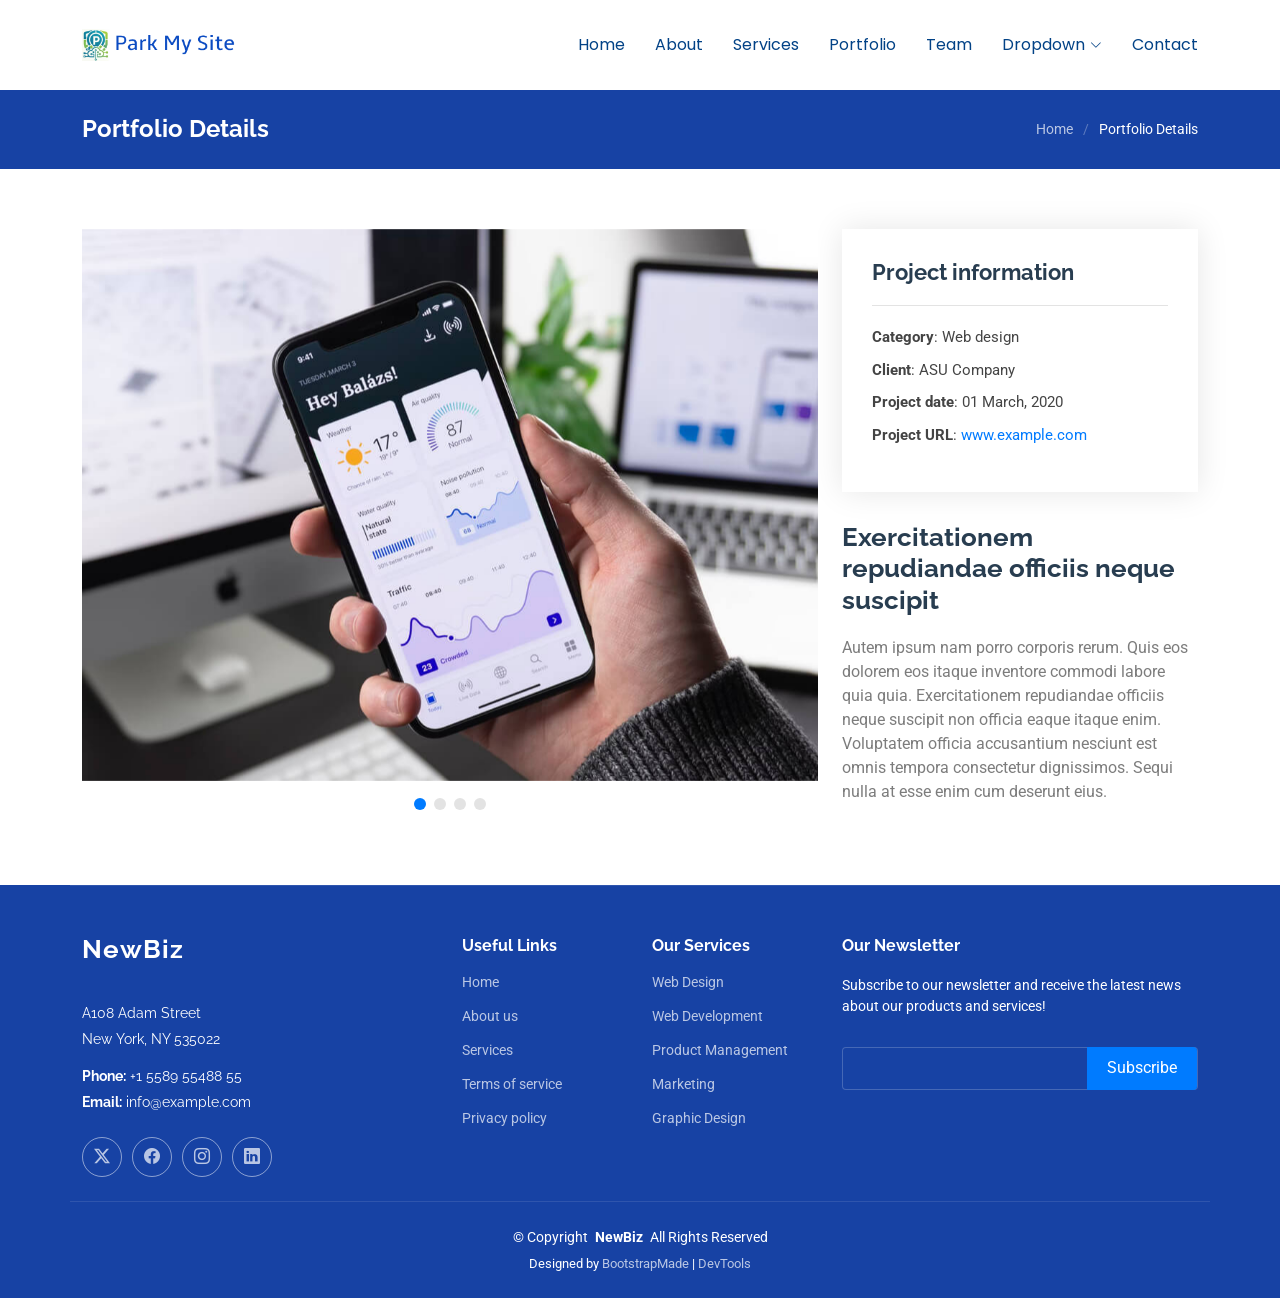
<file: portfolio-details.html>
<!DOCTYPE html>
<html lang="en">

<head>
  <meta charset="utf-8">
  <meta content="width=device-width, initial-scale=1.0" name="viewport">
  <title>Portfolio Details - NewBiz Bootstrap Template</title>
  <meta name="description" content="">
  <meta name="keywords" content="">

  <!-- Favicons -->
  <link href="assets/img/favicon.png" rel="icon">
  <link href="assets/img/apple-touch-icon.png" rel="apple-touch-icon">

  <!-- Fonts -->
  <link href="https://fonts.googleapis.com" rel="preconnect">
  <link href="https://fonts.gstatic.com" rel="preconnect" crossorigin>
  <link href="https://fonts.googleapis.com/css2?family=Roboto:ital,wght@0,100;0,300;0,400;0,500;0,700;0,900;1,100;1,300;1,400;1,500;1,700;1,900&family=Poppins:ital,wght@0,100;0,200;0,300;0,400;0,500;0,600;0,700;0,800;0,900;1,100;1,200;1,300;1,400;1,500;1,600;1,700;1,800;1,900&family=Raleway:ital,wght@0,100;0,200;0,300;0,400;0,500;0,600;0,700;0,800;0,900;1,100;1,200;1,300;1,400;1,500;1,600;1,700;1,800;1,900&display=swap" rel="stylesheet">

  <!-- Vendor CSS Files -->
  <link href="assets/vendor/bootstrap/css/bootstrap.min.css" rel="stylesheet">
  <link href="assets/vendor/bootstrap-icons/bootstrap-icons.css" rel="stylesheet">
  <link href="assets/vendor/aos/aos.css" rel="stylesheet">
  <link href="assets/vendor/glightbox/css/glightbox.min.css" rel="stylesheet">
  <link href="assets/vendor/swiper/swiper-bundle.min.css" rel="stylesheet">

  <!-- Main CSS File -->
  <link href="assets/css/main.css" rel="stylesheet">

  <!-- =======================================================
  * Template Name: NewBiz
  * Template URL: https://bootstrapmade.com/newbiz-bootstrap-business-template/
  * Updated: Aug 07 2024 with Bootstrap v5.3.3
  * Author: BootstrapMade.com
  * License: https://bootstrapmade.com/license/
  ======================================================== -->
</head>

<body class="portfolio-details-page">

  <header id="header" class="header d-flex align-items-center sticky-top">
    <div class="container-fluid container-xl position-relative d-flex align-items-center justify-content-between">

      <a href="index.html" class="logo d-flex align-items-center">
        <img src="assets/img/logo.png" alt="">
        <!-- Uncomment the line below if you also wish to use text logo -->
        <!-- <h1 class="sitename">NewBiz</h1>  -->
      </a>

      <nav id="navmenu" class="navmenu">
        <ul>
          <li><a href="#hero">Home</a></li>
          <li><a href="#about">About</a></li>
          <li><a href="#services">Services</a></li>
          <li><a href="#portfolio">Portfolio</a></li>
          <li><a href="#team">Team</a></li>
          <li class="dropdown"><a href="#"><span>Dropdown</span> <i class="bi bi-chevron-down toggle-dropdown"></i></a>
            <ul>
              <li><a href="#">Dropdown 1</a></li>
              <li class="dropdown"><a href="#"><span>Deep Dropdown</span> <i class="bi bi-chevron-down toggle-dropdown"></i></a>
                <ul>
                  <li><a href="#">Deep Dropdown 1</a></li>
                  <li><a href="#">Deep Dropdown 2</a></li>
                  <li><a href="#">Deep Dropdown 3</a></li>
                  <li><a href="#">Deep Dropdown 4</a></li>
                  <li><a href="#">Deep Dropdown 5</a></li>
                </ul>
              </li>
              <li><a href="#">Dropdown 2</a></li>
              <li><a href="#">Dropdown 3</a></li>
              <li><a href="#">Dropdown 4</a></li>
            </ul>
          </li>
          <li><a href="#contact">Contact</a></li>
        </ul>
        <i class="mobile-nav-toggle d-xl-none bi bi-list"></i>
      </nav>

    </div>
  </header>

  <main class="main">

    <!-- Page Title -->
    <div class="page-title dark-background">
      <div class="container d-lg-flex justify-content-between align-items-center">
        <h1 class="mb-2 mb-lg-0">Portfolio Details</h1>
        <nav class="breadcrumbs">
          <ol>
            <li><a href="index.html">Home</a></li>
            <li class="current">Portfolio Details</li>
          </ol>
        </nav>
      </div>
    </div><!-- End Page Title -->

    <!-- Portfolio Details Section -->
    <section id="portfolio-details" class="portfolio-details section">

      <div class="container" data-aos="fade-up" data-aos-delay="100">

        <div class="row gy-4">

          <div class="col-lg-8">
            <div class="portfolio-details-slider swiper init-swiper">

              <script type="application/json" class="swiper-config">
                {
                  "loop": true,
                  "speed": 600,
                  "autoplay": {
                    "delay": 5000
                  },
                  "slidesPerView": "auto",
                  "pagination": {
                    "el": ".swiper-pagination",
                    "type": "bullets",
                    "clickable": true
                  }
                }
              </script>

              <div class="swiper-wrapper align-items-center">

                <div class="swiper-slide">
                  <img src="assets/img/portfolio/app-1.jpg" alt="">
                </div>

                <div class="swiper-slide">
                  <img src="assets/img/portfolio/product-1.jpg" alt="">
                </div>

                <div class="swiper-slide">
                  <img src="assets/img/portfolio/branding-1.jpg" alt="">
                </div>

                <div class="swiper-slide">
                  <img src="assets/img/portfolio/books-1.jpg" alt="">
                </div>

              </div>
              <div class="swiper-pagination"></div>
            </div>
          </div>

          <div class="col-lg-4">
            <div class="portfolio-info" data-aos="fade-up" data-aos-delay="200">
              <h3>Project information</h3>
              <ul>
                <li><strong>Category</strong>: Web design</li>
                <li><strong>Client</strong>: ASU Company</li>
                <li><strong>Project date</strong>: 01 March, 2020</li>
                <li><strong>Project URL</strong>: <a href="#">www.example.com</a></li>
              </ul>
            </div>
            <div class="portfolio-description" data-aos="fade-up" data-aos-delay="300">
              <h2>Exercitationem repudiandae officiis neque suscipit</h2>
              <p>
                Autem ipsum nam porro corporis rerum. Quis eos dolorem eos itaque inventore commodi labore quia quia. Exercitationem repudiandae officiis neque suscipit non officia eaque itaque enim. Voluptatem officia accusantium nesciunt est omnis tempora consectetur dignissimos. Sequi nulla at esse enim cum deserunt eius.
              </p>
            </div>
          </div>

        </div>

      </div>

    </section><!-- /Portfolio Details Section -->

  </main>

  <footer id="footer" class="footer dark-background">

    <div class="container footer-top">
      <div class="row gy-4">
        <div class="col-lg-4 col-md-6 footer-about">
          <a href="index.html" class="logo d-flex align-items-center">
            <span class="sitename">NewBiz</span>
          </a>
          <div class="footer-contact pt-3">
            <p>A108 Adam Street</p>
            <p>New York, NY 535022</p>
            <p class="mt-3"><strong>Phone:</strong> <span>+1 5589 55488 55</span></p>
            <p><strong>Email:</strong> <span>info@example.com</span></p>
          </div>
          <div class="social-links d-flex mt-4">
            <a href=""><i class="bi bi-twitter-x"></i></a>
            <a href=""><i class="bi bi-facebook"></i></a>
            <a href=""><i class="bi bi-instagram"></i></a>
            <a href=""><i class="bi bi-linkedin"></i></a>
          </div>
        </div>

        <div class="col-lg-2 col-md-3 footer-links">
          <h4>Useful Links</h4>
          <ul>
            <li><a href="#">Home</a></li>
            <li><a href="#">About us</a></li>
            <li><a href="#">Services</a></li>
            <li><a href="#">Terms of service</a></li>
            <li><a href="#">Privacy policy</a></li>
          </ul>
        </div>

        <div class="col-lg-2 col-md-3 footer-links">
          <h4>Our Services</h4>
          <ul>
            <li><a href="#">Web Design</a></li>
            <li><a href="#">Web Development</a></li>
            <li><a href="#">Product Management</a></li>
            <li><a href="#">Marketing</a></li>
            <li><a href="#">Graphic Design</a></li>
          </ul>
        </div>

        <div class="col-lg-4 col-md-12 footer-newsletter">
          <h4>Our Newsletter</h4>
          <p>Subscribe to our newsletter and receive the latest news about our products and services!</p>
          <form action="forms/newsletter.php" method="post" class="php-email-form">
            <div class="newsletter-form"><input type="email" name="email"><input type="submit" value="Subscribe"></div>
            <div class="loading">Loading</div>
            <div class="error-message"></div>
            <div class="sent-message">Your subscription request has been sent. Thank you!</div>
          </form>
        </div>

      </div>
    </div>

    <div class="container copyright text-center mt-4">
      <p>© <span>Copyright</span> <strong class="px-1 sitename">NewBiz</strong> <span>All Rights Reserved</span></p>
      <div class="credits">
        <!-- All the links in the footer should remain intact. -->
        <!-- You can delete the links only if you've purchased the pro version. -->
        <!-- Licensing information: https://bootstrapmade.com/license/ -->
        <!-- Purchase the pro version with working PHP/AJAX contact form: [buy-url] -->
        Designed by <a href="https://bootstrapmade.com/">BootstrapMade</a> | <a href="https://bootstrapmade.com/tools/">DevTools</a>
      </div>
    </div>

  </footer>

  <!-- Scroll Top -->
  <a href="#" id="scroll-top" class="scroll-top d-flex align-items-center justify-content-center"><i class="bi bi-arrow-up-short"></i></a>

  <!-- Preloader -->
  <div id="preloader"></div>

  <!-- Vendor JS Files -->
  <script src="assets/vendor/bootstrap/js/bootstrap.bundle.min.js"></script>
  <script src="assets/vendor/php-email-form/validate.js"></script>
  <script src="assets/vendor/aos/aos.js"></script>
  <script src="assets/vendor/glightbox/js/glightbox.min.js"></script>
  <script src="assets/vendor/purecounter/purecounter_vanilla.js"></script>
  <script src="assets/vendor/imagesloaded/imagesloaded.pkgd.min.js"></script>
  <script src="assets/vendor/isotope-layout/isotope.pkgd.min.js"></script>
  <script src="assets/vendor/swiper/swiper-bundle.min.js"></script>

  <!-- Main JS File -->
  <script src="assets/js/main.js"></script>

</body>

</html>
</file>
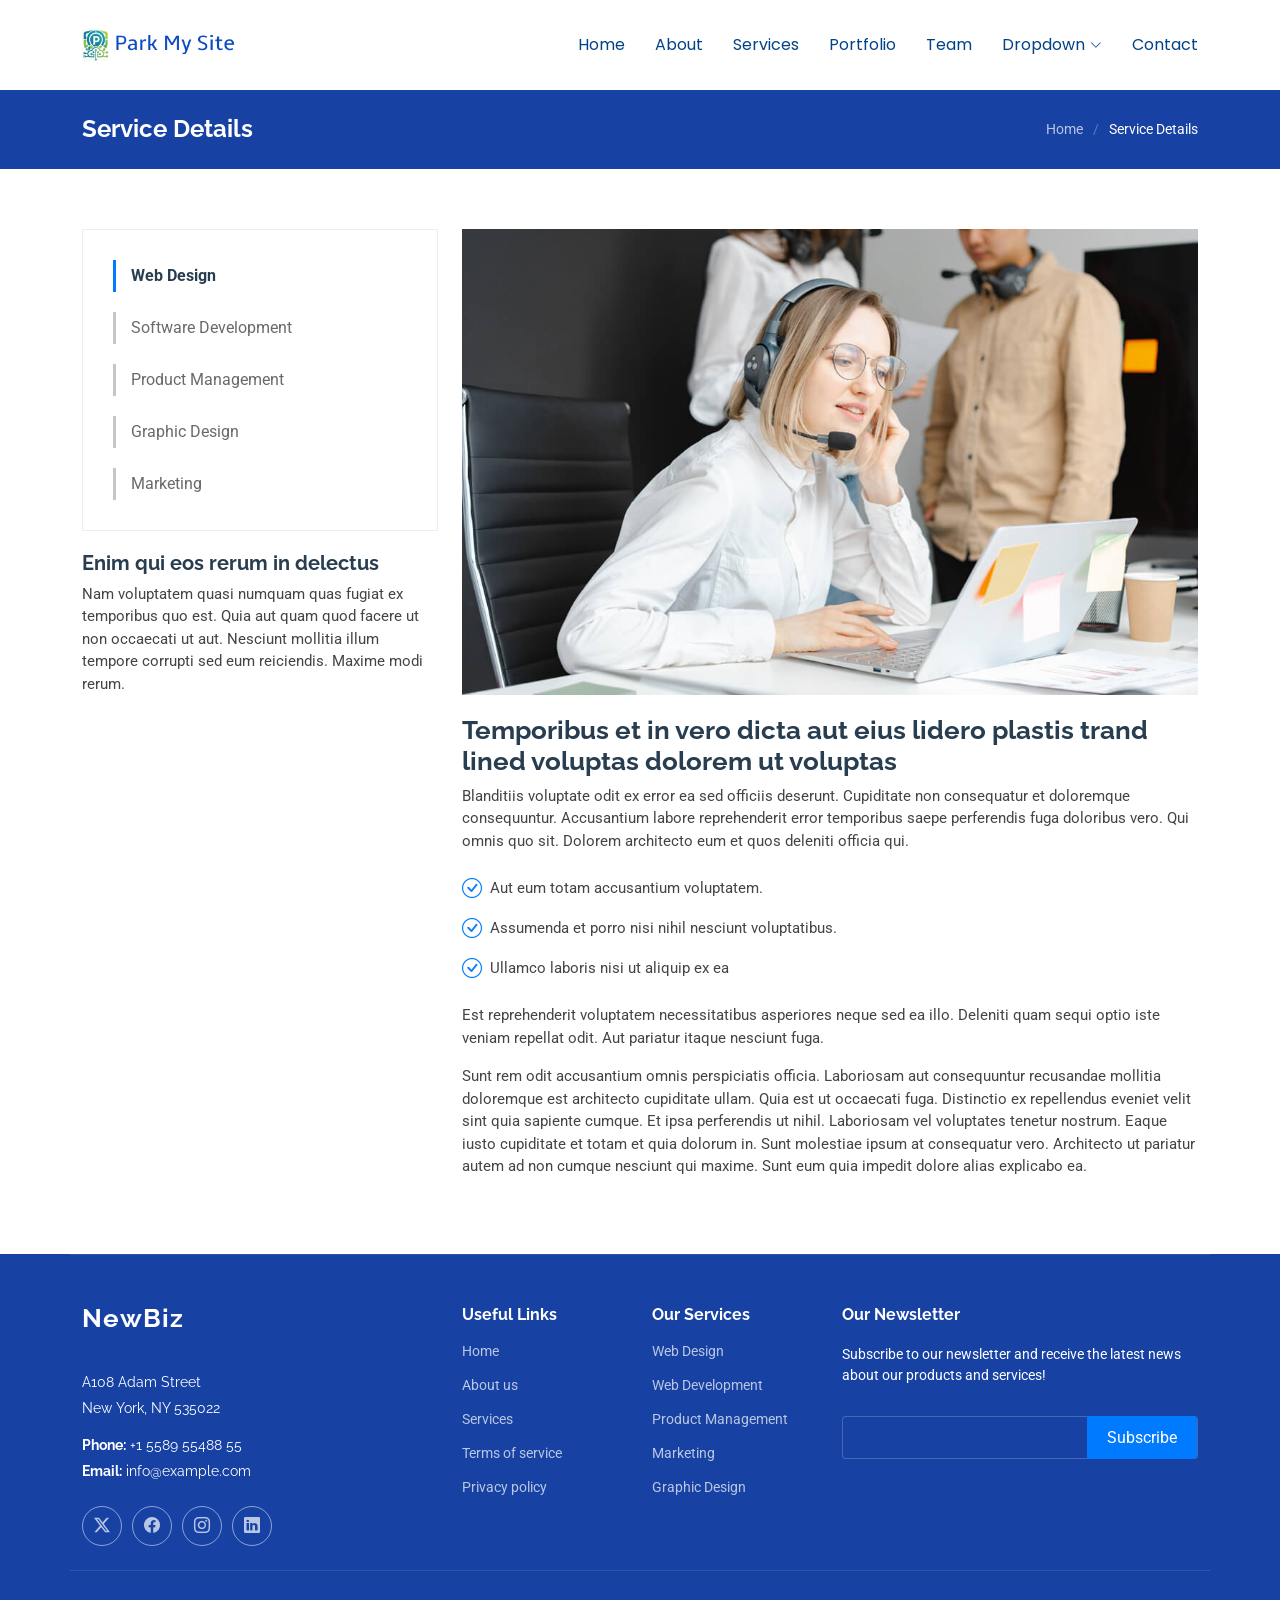
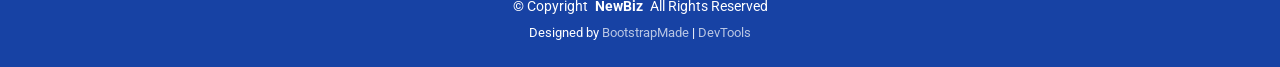
<file: service-details.html>
<!DOCTYPE html>
<html lang="en">

<head>
  <meta charset="utf-8">
  <meta content="width=device-width, initial-scale=1.0" name="viewport">
  <title>Service Details - NewBiz Bootstrap Template</title>
  <meta name="description" content="">
  <meta name="keywords" content="">

  <!-- Favicons -->
  <link href="assets/img/favicon.png" rel="icon">
  <link href="assets/img/apple-touch-icon.png" rel="apple-touch-icon">

  <!-- Fonts -->
  <link href="https://fonts.googleapis.com" rel="preconnect">
  <link href="https://fonts.gstatic.com" rel="preconnect" crossorigin>
  <link href="https://fonts.googleapis.com/css2?family=Roboto:ital,wght@0,100;0,300;0,400;0,500;0,700;0,900;1,100;1,300;1,400;1,500;1,700;1,900&family=Poppins:ital,wght@0,100;0,200;0,300;0,400;0,500;0,600;0,700;0,800;0,900;1,100;1,200;1,300;1,400;1,500;1,600;1,700;1,800;1,900&family=Raleway:ital,wght@0,100;0,200;0,300;0,400;0,500;0,600;0,700;0,800;0,900;1,100;1,200;1,300;1,400;1,500;1,600;1,700;1,800;1,900&display=swap" rel="stylesheet">

  <!-- Vendor CSS Files -->
  <link href="assets/vendor/bootstrap/css/bootstrap.min.css" rel="stylesheet">
  <link href="assets/vendor/bootstrap-icons/bootstrap-icons.css" rel="stylesheet">
  <link href="assets/vendor/aos/aos.css" rel="stylesheet">
  <link href="assets/vendor/glightbox/css/glightbox.min.css" rel="stylesheet">
  <link href="assets/vendor/swiper/swiper-bundle.min.css" rel="stylesheet">

  <!-- Main CSS File -->
  <link href="assets/css/main.css" rel="stylesheet">

  <!-- =======================================================
  * Template Name: NewBiz
  * Template URL: https://bootstrapmade.com/newbiz-bootstrap-business-template/
  * Updated: Aug 07 2024 with Bootstrap v5.3.3
  * Author: BootstrapMade.com
  * License: https://bootstrapmade.com/license/
  ======================================================== -->
</head>

<body class="service-details-page">

  <header id="header" class="header d-flex align-items-center sticky-top">
    <div class="container-fluid container-xl position-relative d-flex align-items-center justify-content-between">

      <a href="index.html" class="logo d-flex align-items-center">
        <img src="assets/img/logo.png" alt="">
        <!-- Uncomment the line below if you also wish to use text logo -->
        <!-- <h1 class="sitename">NewBiz</h1>  -->
      </a>

      <nav id="navmenu" class="navmenu">
        <ul>
          <li><a href="#hero">Home</a></li>
          <li><a href="#about">About</a></li>
          <li><a href="#services">Services</a></li>
          <li><a href="#portfolio">Portfolio</a></li>
          <li><a href="#team">Team</a></li>
          <li class="dropdown"><a href="#"><span>Dropdown</span> <i class="bi bi-chevron-down toggle-dropdown"></i></a>
            <ul>
              <li><a href="#">Dropdown 1</a></li>
              <li class="dropdown"><a href="#"><span>Deep Dropdown</span> <i class="bi bi-chevron-down toggle-dropdown"></i></a>
                <ul>
                  <li><a href="#">Deep Dropdown 1</a></li>
                  <li><a href="#">Deep Dropdown 2</a></li>
                  <li><a href="#">Deep Dropdown 3</a></li>
                  <li><a href="#">Deep Dropdown 4</a></li>
                  <li><a href="#">Deep Dropdown 5</a></li>
                </ul>
              </li>
              <li><a href="#">Dropdown 2</a></li>
              <li><a href="#">Dropdown 3</a></li>
              <li><a href="#">Dropdown 4</a></li>
            </ul>
          </li>
          <li><a href="#contact">Contact</a></li>
        </ul>
        <i class="mobile-nav-toggle d-xl-none bi bi-list"></i>
      </nav>

    </div>
  </header>

  <main class="main">

    <!-- Page Title -->
    <div class="page-title dark-background">
      <div class="container d-lg-flex justify-content-between align-items-center">
        <h1 class="mb-2 mb-lg-0">Service Details</h1>
        <nav class="breadcrumbs">
          <ol>
            <li><a href="index.html">Home</a></li>
            <li class="current">Service Details</li>
          </ol>
        </nav>
      </div>
    </div><!-- End Page Title -->

    <!-- Service Details Section -->
    <section id="service-details" class="service-details section">

      <div class="container">

        <div class="row gy-4">

          <div class="col-lg-4" data-aos="fade-up" data-aos-delay="100">
            <div class="services-list">
              <a href="#" class="active">Web Design</a>
              <a href="#">Software Development</a>
              <a href="#">Product Management</a>
              <a href="#">Graphic Design</a>
              <a href="#">Marketing</a>
            </div>

            <h4>Enim qui eos rerum in delectus</h4>
            <p>Nam voluptatem quasi numquam quas fugiat ex temporibus quo est. Quia aut quam quod facere ut non occaecati ut aut. Nesciunt mollitia illum tempore corrupti sed eum reiciendis. Maxime modi rerum.</p>
          </div>

          <div class="col-lg-8" data-aos="fade-up" data-aos-delay="200">
            <img src="assets/img/services.jpg" alt="" class="img-fluid services-img">
            <h3>Temporibus et in vero dicta aut eius lidero plastis trand lined voluptas dolorem ut voluptas</h3>
            <p>
              Blanditiis voluptate odit ex error ea sed officiis deserunt. Cupiditate non consequatur et doloremque consequuntur. Accusantium labore reprehenderit error temporibus saepe perferendis fuga doloribus vero. Qui omnis quo sit. Dolorem architecto eum et quos deleniti officia qui.
            </p>
            <ul>
              <li><i class="bi bi-check-circle"></i> <span>Aut eum totam accusantium voluptatem.</span></li>
              <li><i class="bi bi-check-circle"></i> <span>Assumenda et porro nisi nihil nesciunt voluptatibus.</span></li>
              <li><i class="bi bi-check-circle"></i> <span>Ullamco laboris nisi ut aliquip ex ea</span></li>
            </ul>
            <p>
              Est reprehenderit voluptatem necessitatibus asperiores neque sed ea illo. Deleniti quam sequi optio iste veniam repellat odit. Aut pariatur itaque nesciunt fuga.
            </p>
            <p>
              Sunt rem odit accusantium omnis perspiciatis officia. Laboriosam aut consequuntur recusandae mollitia doloremque est architecto cupiditate ullam. Quia est ut occaecati fuga. Distinctio ex repellendus eveniet velit sint quia sapiente cumque. Et ipsa perferendis ut nihil. Laboriosam vel voluptates tenetur nostrum. Eaque iusto cupiditate et totam et quia dolorum in. Sunt molestiae ipsum at consequatur vero. Architecto ut pariatur autem ad non cumque nesciunt qui maxime. Sunt eum quia impedit dolore alias explicabo ea.
            </p>
          </div>

        </div>

      </div>

    </section><!-- /Service Details Section -->

  </main>

  <footer id="footer" class="footer dark-background">

    <div class="container footer-top">
      <div class="row gy-4">
        <div class="col-lg-4 col-md-6 footer-about">
          <a href="index.html" class="logo d-flex align-items-center">
            <span class="sitename">NewBiz</span>
          </a>
          <div class="footer-contact pt-3">
            <p>A108 Adam Street</p>
            <p>New York, NY 535022</p>
            <p class="mt-3"><strong>Phone:</strong> <span>+1 5589 55488 55</span></p>
            <p><strong>Email:</strong> <span>info@example.com</span></p>
          </div>
          <div class="social-links d-flex mt-4">
            <a href=""><i class="bi bi-twitter-x"></i></a>
            <a href=""><i class="bi bi-facebook"></i></a>
            <a href=""><i class="bi bi-instagram"></i></a>
            <a href=""><i class="bi bi-linkedin"></i></a>
          </div>
        </div>

        <div class="col-lg-2 col-md-3 footer-links">
          <h4>Useful Links</h4>
          <ul>
            <li><a href="#">Home</a></li>
            <li><a href="#">About us</a></li>
            <li><a href="#">Services</a></li>
            <li><a href="#">Terms of service</a></li>
            <li><a href="#">Privacy policy</a></li>
          </ul>
        </div>

        <div class="col-lg-2 col-md-3 footer-links">
          <h4>Our Services</h4>
          <ul>
            <li><a href="#">Web Design</a></li>
            <li><a href="#">Web Development</a></li>
            <li><a href="#">Product Management</a></li>
            <li><a href="#">Marketing</a></li>
            <li><a href="#">Graphic Design</a></li>
          </ul>
        </div>

        <div class="col-lg-4 col-md-12 footer-newsletter">
          <h4>Our Newsletter</h4>
          <p>Subscribe to our newsletter and receive the latest news about our products and services!</p>
          <form action="forms/newsletter.php" method="post" class="php-email-form">
            <div class="newsletter-form"><input type="email" name="email"><input type="submit" value="Subscribe"></div>
            <div class="loading">Loading</div>
            <div class="error-message"></div>
            <div class="sent-message">Your subscription request has been sent. Thank you!</div>
          </form>
        </div>

      </div>
    </div>

    <div class="container copyright text-center mt-4">
      <p>© <span>Copyright</span> <strong class="px-1 sitename">NewBiz</strong> <span>All Rights Reserved</span></p>
      <div class="credits">
        <!-- All the links in the footer should remain intact. -->
        <!-- You can delete the links only if you've purchased the pro version. -->
        <!-- Licensing information: https://bootstrapmade.com/license/ -->
        <!-- Purchase the pro version with working PHP/AJAX contact form: [buy-url] -->
        Designed by <a href="https://bootstrapmade.com/">BootstrapMade</a> | <a href="https://bootstrapmade.com/tools/">DevTools</a>
      </div>
    </div>

  </footer>

  <!-- Scroll Top -->
  <a href="#" id="scroll-top" class="scroll-top d-flex align-items-center justify-content-center"><i class="bi bi-arrow-up-short"></i></a>

  <!-- Preloader -->
  <div id="preloader"></div>

  <!-- Vendor JS Files -->
  <script src="assets/vendor/bootstrap/js/bootstrap.bundle.min.js"></script>
  <script src="assets/vendor/php-email-form/validate.js"></script>
  <script src="assets/vendor/aos/aos.js"></script>
  <script src="assets/vendor/glightbox/js/glightbox.min.js"></script>
  <script src="assets/vendor/purecounter/purecounter_vanilla.js"></script>
  <script src="assets/vendor/imagesloaded/imagesloaded.pkgd.min.js"></script>
  <script src="assets/vendor/isotope-layout/isotope.pkgd.min.js"></script>
  <script src="assets/vendor/swiper/swiper-bundle.min.js"></script>

  <!-- Main JS File -->
  <script src="assets/js/main.js"></script>

</body>

</html>
</file>
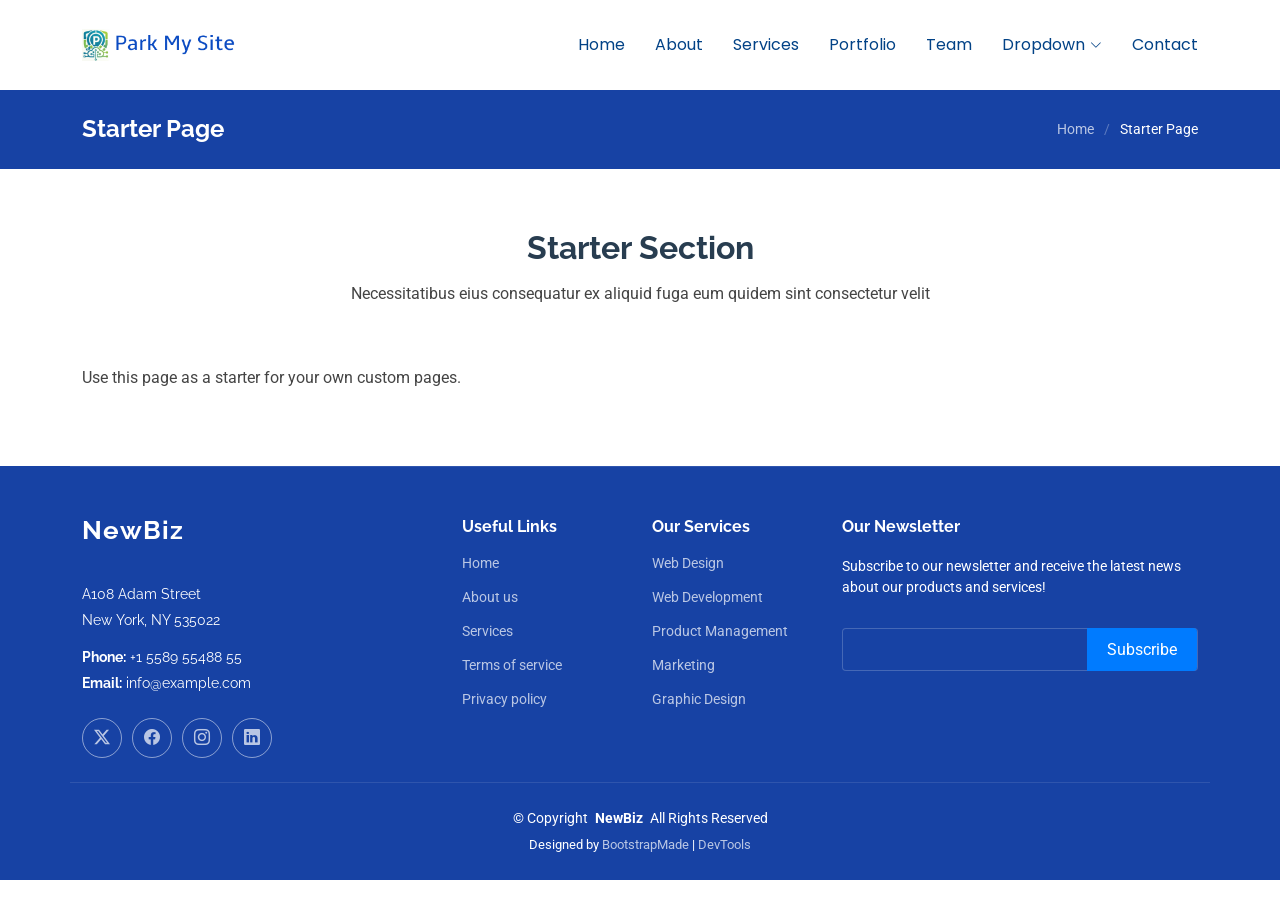
<file: starter-page.html>
<!DOCTYPE html>
<html lang="en">

<head>
  <meta charset="utf-8">
  <meta content="width=device-width, initial-scale=1.0" name="viewport">
  <title>Starter Page - NewBiz Bootstrap Template</title>
  <meta name="description" content="">
  <meta name="keywords" content="">

  <!-- Favicons -->
  <link href="assets/img/favicon.png" rel="icon">
  <link href="assets/img/apple-touch-icon.png" rel="apple-touch-icon">

  <!-- Fonts -->
  <link href="https://fonts.googleapis.com" rel="preconnect">
  <link href="https://fonts.gstatic.com" rel="preconnect" crossorigin>
  <link href="https://fonts.googleapis.com/css2?family=Roboto:ital,wght@0,100;0,300;0,400;0,500;0,700;0,900;1,100;1,300;1,400;1,500;1,700;1,900&family=Poppins:ital,wght@0,100;0,200;0,300;0,400;0,500;0,600;0,700;0,800;0,900;1,100;1,200;1,300;1,400;1,500;1,600;1,700;1,800;1,900&family=Raleway:ital,wght@0,100;0,200;0,300;0,400;0,500;0,600;0,700;0,800;0,900;1,100;1,200;1,300;1,400;1,500;1,600;1,700;1,800;1,900&display=swap" rel="stylesheet">

  <!-- Vendor CSS Files -->
  <link href="assets/vendor/bootstrap/css/bootstrap.min.css" rel="stylesheet">
  <link href="assets/vendor/bootstrap-icons/bootstrap-icons.css" rel="stylesheet">
  <link href="assets/vendor/aos/aos.css" rel="stylesheet">
  <link href="assets/vendor/glightbox/css/glightbox.min.css" rel="stylesheet">
  <link href="assets/vendor/swiper/swiper-bundle.min.css" rel="stylesheet">

  <!-- Main CSS File -->
  <link href="assets/css/main.css" rel="stylesheet">

  <!-- =======================================================
  * Template Name: NewBiz
  * Template URL: https://bootstrapmade.com/newbiz-bootstrap-business-template/
  * Updated: Aug 07 2024 with Bootstrap v5.3.3
  * Author: BootstrapMade.com
  * License: https://bootstrapmade.com/license/
  ======================================================== -->
</head>

<body class="starter-page-page">

  <header id="header" class="header d-flex align-items-center sticky-top">
    <div class="container-fluid container-xl position-relative d-flex align-items-center justify-content-between">

      <a href="index.html" class="logo d-flex align-items-center">
        <img src="assets/img/logo.png" alt="">
        <!-- Uncomment the line below if you also wish to use text logo -->
        <!-- <h1 class="sitename">NewBiz</h1>  -->
      </a>

      <nav id="navmenu" class="navmenu">
        <ul>
          <li><a href="#hero">Home</a></li>
          <li><a href="#about">About</a></li>
          <li><a href="#services">Services</a></li>
          <li><a href="#portfolio">Portfolio</a></li>
          <li><a href="#team">Team</a></li>
          <li class="dropdown"><a href="#"><span>Dropdown</span> <i class="bi bi-chevron-down toggle-dropdown"></i></a>
            <ul>
              <li><a href="#">Dropdown 1</a></li>
              <li class="dropdown"><a href="#"><span>Deep Dropdown</span> <i class="bi bi-chevron-down toggle-dropdown"></i></a>
                <ul>
                  <li><a href="#">Deep Dropdown 1</a></li>
                  <li><a href="#">Deep Dropdown 2</a></li>
                  <li><a href="#">Deep Dropdown 3</a></li>
                  <li><a href="#">Deep Dropdown 4</a></li>
                  <li><a href="#">Deep Dropdown 5</a></li>
                </ul>
              </li>
              <li><a href="#">Dropdown 2</a></li>
              <li><a href="#">Dropdown 3</a></li>
              <li><a href="#">Dropdown 4</a></li>
            </ul>
          </li>
          <li><a href="#contact">Contact</a></li>
        </ul>
        <i class="mobile-nav-toggle d-xl-none bi bi-list"></i>
      </nav>

    </div>
  </header>

  <main class="main">

    <!-- Page Title -->
    <div class="page-title dark-background">
      <div class="container d-lg-flex justify-content-between align-items-center">
        <h1 class="mb-2 mb-lg-0">Starter Page</h1>
        <nav class="breadcrumbs">
          <ol>
            <li><a href="index.html">Home</a></li>
            <li class="current">Starter Page</li>
          </ol>
        </nav>
      </div>
    </div><!-- End Page Title -->

    <!-- Starter Section Section -->
    <section id="starter-section" class="starter-section section">

      <!-- Section Title -->
      <div class="container section-title" data-aos="fade-up">
        <h2>Starter Section</h2>
        <p>Necessitatibus eius consequatur ex aliquid fuga eum quidem sint consectetur velit</p>
      </div><!-- End Section Title -->

      <div class="container" data-aos="fade-up">
        <p>Use this page as a starter for your own custom pages.</p>
      </div>

    </section><!-- /Starter Section Section -->

  </main>

  <footer id="footer" class="footer dark-background">

    <div class="container footer-top">
      <div class="row gy-4">
        <div class="col-lg-4 col-md-6 footer-about">
          <a href="index.html" class="logo d-flex align-items-center">
            <span class="sitename">NewBiz</span>
          </a>
          <div class="footer-contact pt-3">
            <p>A108 Adam Street</p>
            <p>New York, NY 535022</p>
            <p class="mt-3"><strong>Phone:</strong> <span>+1 5589 55488 55</span></p>
            <p><strong>Email:</strong> <span>info@example.com</span></p>
          </div>
          <div class="social-links d-flex mt-4">
            <a href=""><i class="bi bi-twitter-x"></i></a>
            <a href=""><i class="bi bi-facebook"></i></a>
            <a href=""><i class="bi bi-instagram"></i></a>
            <a href=""><i class="bi bi-linkedin"></i></a>
          </div>
        </div>

        <div class="col-lg-2 col-md-3 footer-links">
          <h4>Useful Links</h4>
          <ul>
            <li><a href="#">Home</a></li>
            <li><a href="#">About us</a></li>
            <li><a href="#">Services</a></li>
            <li><a href="#">Terms of service</a></li>
            <li><a href="#">Privacy policy</a></li>
          </ul>
        </div>

        <div class="col-lg-2 col-md-3 footer-links">
          <h4>Our Services</h4>
          <ul>
            <li><a href="#">Web Design</a></li>
            <li><a href="#">Web Development</a></li>
            <li><a href="#">Product Management</a></li>
            <li><a href="#">Marketing</a></li>
            <li><a href="#">Graphic Design</a></li>
          </ul>
        </div>

        <div class="col-lg-4 col-md-12 footer-newsletter">
          <h4>Our Newsletter</h4>
          <p>Subscribe to our newsletter and receive the latest news about our products and services!</p>
          <form action="forms/newsletter.php" method="post" class="php-email-form">
            <div class="newsletter-form"><input type="email" name="email"><input type="submit" value="Subscribe"></div>
            <div class="loading">Loading</div>
            <div class="error-message"></div>
            <div class="sent-message">Your subscription request has been sent. Thank you!</div>
          </form>
        </div>

      </div>
    </div>

    <div class="container copyright text-center mt-4">
      <p>© <span>Copyright</span> <strong class="px-1 sitename">NewBiz</strong> <span>All Rights Reserved</span></p>
      <div class="credits">
        <!-- All the links in the footer should remain intact. -->
        <!-- You can delete the links only if you've purchased the pro version. -->
        <!-- Licensing information: https://bootstrapmade.com/license/ -->
        <!-- Purchase the pro version with working PHP/AJAX contact form: [buy-url] -->
        Designed by <a href="https://bootstrapmade.com/">BootstrapMade</a> | <a href="https://bootstrapmade.com/tools/">DevTools</a>
      </div>
    </div>

  </footer>

  <!-- Scroll Top -->
  <a href="#" id="scroll-top" class="scroll-top d-flex align-items-center justify-content-center"><i class="bi bi-arrow-up-short"></i></a>

  <!-- Preloader -->
  <div id="preloader"></div>

  <!-- Vendor JS Files -->
  <script src="assets/vendor/bootstrap/js/bootstrap.bundle.min.js"></script>
  <script src="assets/vendor/php-email-form/validate.js"></script>
  <script src="assets/vendor/aos/aos.js"></script>
  <script src="assets/vendor/glightbox/js/glightbox.min.js"></script>
  <script src="assets/vendor/purecounter/purecounter_vanilla.js"></script>
  <script src="assets/vendor/imagesloaded/imagesloaded.pkgd.min.js"></script>
  <script src="assets/vendor/isotope-layout/isotope.pkgd.min.js"></script>
  <script src="assets/vendor/swiper/swiper-bundle.min.js"></script>

  <!-- Main JS File -->
  <script src="assets/js/main.js"></script>

</body>

</html>
</file>
<file: assets/css/main.css>
/**
* Template Name: NewBiz
* Template URL: https://bootstrapmade.com/newbiz-bootstrap-business-template/
* Updated: Aug 07 2024 with Bootstrap v5.3.3
* Author: BootstrapMade.com
* License: https://bootstrapmade.com/license/
*/

/*--------------------------------------------------------------
# Font & Color Variables
# Help: https://bootstrapmade.com/color-system/
--------------------------------------------------------------*/
/* Fonts */
:root {
  --default-font: "Roboto",  system-ui, -apple-system, "Segoe UI", Roboto, "Helvetica Neue", Arial, "Noto Sans", "Liberation Sans", sans-serif, "Apple Color Emoji", "Segoe UI Emoji", "Segoe UI Symbol", "Noto Color Emoji";
  --heading-font: "Raleway",  sans-serif;
  --nav-font: "Poppins",  sans-serif;
}

/* Global Colors - The following color variables are used throughout the website. Updating them here will change the color scheme of the entire website */
:root { 
  --background-color: #ffffff; /* Background color for the entire website, including individual sections */
  --default-color: #444444; /* Default color used for the majority of the text content across the entire website */
  --heading-color: #283d50; /* Color for headings, subheadings and title throughout the website */
  --accent-color: #007bff; /* Accent color that represents your brand on the website. It's used for buttons, links, and other elements that need to stand out */
  --surface-color: #ffffff; /* The surface color is used as a background of boxed elements within sections, such as cards, icon boxes, or other elements that require a visual separation from the global background. */
  --contrast-color: #ffffff; /* Contrast color for text, ensuring readability against backgrounds of accent, heading, or default colors. */
}

/* Nav Menu Colors - The following color variables are used specifically for the navigation menu. They are separate from the global colors to allow for more customization options */
:root {
  --nav-color: #024286;  /* The default color of the main navmenu links */
  --nav-hover-color: #007bff; /* Applied to main navmenu links when they are hovered over or active */
  --nav-mobile-background-color: #ffffff; /* Used as the background color for mobile navigation menu */
  --nav-dropdown-background-color: #ffffff; /* Used as the background color for dropdown items that appear when hovering over primary navigation items */
  --nav-dropdown-color: #444444; /* Used for navigation links of the dropdown items in the navigation menu. */
  --nav-dropdown-hover-color: #007bff; /* Similar to --nav-hover-color, this color is applied to dropdown navigation links when they are hovered over. */
}

/* Color Presets - These classes override global colors when applied to any section or element, providing reuse of the sam color scheme. */

.light-background {
  --background-color: #ecf5ff;
  --surface-color: #ffffff;
}

.dark-background {
  --background-color: #1742a4;
  --default-color: #ffffff;
  --heading-color: #ffffff;
  --surface-color: #0d358f;
  --contrast-color: #ffffff;
}

/* Smooth scroll */
:root {
  scroll-behavior: smooth;
}

/*--------------------------------------------------------------
# General Styling & Shared Classes
--------------------------------------------------------------*/
body {
  color: var(--default-color);
  background-color: var(--background-color);
  font-family: var(--default-font);
}

a {
  color: var(--accent-color);
  text-decoration: none;
  transition: 0.3s;
}

a:hover {
  color: color-mix(in srgb, var(--accent-color), transparent 25%);
  text-decoration: none;
}

h1,
h2,
h3,
h4,
h5,
h6 {
  color: var(--heading-color);
  font-family: var(--heading-font);
}

/* PHP Email Form Messages
------------------------------*/
.php-email-form .error-message {
  display: none;
  background: #df1529;
  color: #ffffff;
  text-align: left;
  padding: 15px;
  margin-bottom: 24px;
  font-weight: 600;
}

.php-email-form .sent-message {
  display: none;
  color: #ffffff;
  background: #059652;
  text-align: center;
  padding: 15px;
  margin-bottom: 24px;
  font-weight: 600;
}

.php-email-form .loading {
  display: none;
  background: var(--surface-color);
  text-align: center;
  padding: 15px;
  margin-bottom: 24px;
}

.php-email-form .loading:before {
  content: "";
  display: inline-block;
  border-radius: 50%;
  width: 24px;
  height: 24px;
  margin: 0 10px -6px 0;
  border: 3px solid var(--accent-color);
  border-top-color: var(--surface-color);
  animation: php-email-form-loading 1s linear infinite;
}

@keyframes php-email-form-loading {
  0% {
    transform: rotate(0deg);
  }

  100% {
    transform: rotate(360deg);
  }
}

/* Pulsating Play Button
------------------------------*/
.pulsating-play-btn {
  width: 94px;
  height: 94px;
  background: radial-gradient(var(--accent-color) 50%, color-mix(in srgb, var(--accent-color), transparent 75%) 52%);
  border-radius: 50%;
  display: block;
  position: relative;
  overflow: hidden;
}

.pulsating-play-btn:before {
  content: "";
  position: absolute;
  width: 120px;
  height: 120px;
  animation-delay: 0s;
  animation: pulsate-play-btn 2s;
  animation-direction: forwards;
  animation-iteration-count: infinite;
  animation-timing-function: steps;
  opacity: 1;
  border-radius: 50%;
  border: 5px solid color-mix(in srgb, var(--accent-color), transparent 30%);
  top: -15%;
  left: -15%;
  background: rgba(198, 16, 0, 0);
}

.pulsating-play-btn:after {
  content: "";
  position: absolute;
  left: 50%;
  top: 50%;
  transform: translateX(-40%) translateY(-50%);
  width: 0;
  height: 0;
  border-top: 10px solid transparent;
  border-bottom: 10px solid transparent;
  border-left: 15px solid #fff;
  z-index: 100;
  transition: all 400ms cubic-bezier(0.55, 0.055, 0.675, 0.19);
}

.pulsating-play-btn:hover:before {
  content: "";
  position: absolute;
  left: 50%;
  top: 50%;
  transform: translateX(-40%) translateY(-50%);
  width: 0;
  height: 0;
  border: none;
  border-top: 10px solid transparent;
  border-bottom: 10px solid transparent;
  border-left: 15px solid #fff;
  z-index: 200;
  animation: none;
  border-radius: 0;
}

.pulsating-play-btn:hover:after {
  border-left: 15px solid var(--accent-color);
  transform: scale(20);
}

@keyframes pulsate-play-btn {
  0% {
    transform: scale(0.6, 0.6);
    opacity: 1;
  }

  100% {
    transform: scale(1, 1);
    opacity: 0;
  }
}

/*--------------------------------------------------------------
# Global Header
--------------------------------------------------------------*/
.header {
  color: var(--default-color);
  background-color: var(--background-color);
  padding: 15px 0;
  transition: all 0.5s;
  z-index: 997;
}

.header .logo {
  line-height: 1;
}

.header .logo img {
 /* max-height: 26px;*/
  max-height: 32px;
  margin-right: 8px;
}

.header .logo h1 {
  font-size: 30px;
  margin: 0;
  font-weight: 700;
  color: var(--heading-color);
}

.scrolled .header {
  box-shadow: 0px 0 18px rgba(0, 0, 0, 0.1);
}

/*--------------------------------------------------------------
# Navigation Menu
--------------------------------------------------------------*/
/* Navmenu - Desktop */
@media (min-width: 1200px) {
  .navmenu {
    padding: 0;
  }

  .navmenu ul {
    margin: 0;
    padding: 0;
    display: flex;
    list-style: none;
    align-items: center;
  }

  .navmenu li {
    position: relative;
  }

  .navmenu a,
  .navmenu a:focus {
    color: var(--nav-color);
    padding: 18px 15px;
    font-size: 16px;
    font-family: var(--nav-font);
    font-weight: 400;
    display: flex;
    align-items: center;
    justify-content: space-between;
    white-space: nowrap;
    transition: 0.3s;
  }

  .navmenu a i,
  .navmenu a:focus i {
    font-size: 12px;
    line-height: 0;
    margin-left: 5px;
    transition: 0.3s;
  }

  .navmenu li:last-child a {
    padding-right: 0;
  }

  .navmenu li:hover>a,
  .navmenu .active,
  .navmenu .active:focus {
    color: var(--nav-hover-color);
  }

  .navmenu .dropdown ul {
    margin: 0;
    padding: 10px 0;
    background: var(--nav-dropdown-background-color);
    display: block;
    position: absolute;
    visibility: hidden;
    left: 14px;
    top: 130%;
    opacity: 0;
    transition: 0.3s;
    border-radius: 4px;
    z-index: 99;
    box-shadow: 0px 0px 30px rgba(0, 0, 0, 0.1);
  }

  .navmenu .dropdown ul li {
    min-width: 200px;
  }

  .navmenu .dropdown ul a {
    padding: 10px 20px;
    font-size: 15px;
    text-transform: none;
    color: var(--nav-dropdown-color);
  }

  .navmenu .dropdown ul a i {
    font-size: 12px;
  }

  .navmenu .dropdown ul a:hover,
  .navmenu .dropdown ul .active:hover,
  .navmenu .dropdown ul li:hover>a {
    color: var(--nav-dropdown-hover-color);
  }

  .navmenu .dropdown:hover>ul {
    opacity: 1;
    top: 100%;
    visibility: visible;
  }

  .navmenu .dropdown .dropdown ul {
    top: 0;
    left: -90%;
    visibility: hidden;
  }

  .navmenu .dropdown .dropdown:hover>ul {
    opacity: 1;
    top: 0;
    left: -100%;
    visibility: visible;
  }
}

/* Navmenu - Mobile */
@media (max-width: 1199px) {
  .mobile-nav-toggle {
    color: var(--nav-color);
    font-size: 28px;
    line-height: 0;
    margin-right: 10px;
    cursor: pointer;
    transition: color 0.3s;
  }

  .navmenu {
    padding: 0;
    z-index: 9997;
  }

  .navmenu ul {
    display: none;
    list-style: none;
    position: absolute;
    inset: 60px 20px 20px 20px;
    padding: 10px 0;
    margin: 0;
    border-radius: 6px;
    background-color: var(--nav-mobile-background-color);
    overflow-y: auto;
    transition: 0.3s;
    z-index: 9998;
    box-shadow: 0px 0px 30px rgba(0, 0, 0, 0.1);
  }

  .navmenu a,
  .navmenu a:focus {
    color: var(--nav-dropdown-color);
    padding: 10px 20px;
    font-family: var(--nav-font);
    font-size: 17px;
    font-weight: 500;
    display: flex;
    align-items: center;
    justify-content: space-between;
    white-space: nowrap;
    transition: 0.3s;
  }

  .navmenu a i,
  .navmenu a:focus i {
    font-size: 12px;
    line-height: 0;
    margin-left: 5px;
    width: 30px;
    height: 30px;
    display: flex;
    align-items: center;
    justify-content: center;
    border-radius: 50%;
    transition: 0.3s;
    background-color: color-mix(in srgb, var(--accent-color), transparent 90%);
  }

  .navmenu a i:hover,
  .navmenu a:focus i:hover {
    background-color: var(--accent-color);
    color: var(--contrast-color);
  }

  .navmenu a:hover,
  .navmenu .active,
  .navmenu .active:focus {
    color: var(--nav-dropdown-hover-color);
  }

  .navmenu .active i,
  .navmenu .active:focus i {
    background-color: var(--accent-color);
    color: var(--contrast-color);
    transform: rotate(180deg);
  }

  .navmenu .dropdown ul {
    position: static;
    display: none;
    z-index: 99;
    padding: 10px 0;
    margin: 10px 20px;
    background-color: var(--nav-dropdown-background-color);
    border: 1px solid color-mix(in srgb, var(--default-color), transparent 90%);
    box-shadow: none;
    transition: all 0.5s ease-in-out;
  }

  .navmenu .dropdown ul ul {
    background-color: rgba(33, 37, 41, 0.1);
  }

  .navmenu .dropdown>.dropdown-active {
    display: block;
    background-color: rgba(33, 37, 41, 0.03);
  }

  .mobile-nav-active {
    overflow: hidden;
  }

  .mobile-nav-active .mobile-nav-toggle {
    color: #fff;
    position: absolute;
    font-size: 32px;
    top: 15px;
    right: 15px;
    margin-right: 0;
    z-index: 9999;
  }

  .mobile-nav-active .navmenu {
    position: fixed;
    overflow: hidden;
    inset: 0;
    background: rgba(33, 37, 41, 0.8);
    transition: 0.3s;
  }

  .mobile-nav-active .navmenu>ul {
    display: block;
  }
}

/*--------------------------------------------------------------
# Global Footer
--------------------------------------------------------------*/
.footer {
  color: var(--default-color);
  background-color: var(--background-color);
  font-size: 14px;
  position: relative;
}

.footer .footer-top {
  padding-top: 50px;
  border-top: 1px solid color-mix(in srgb, var(--default-color), transparent 90%);
}

.footer .footer-about .logo {
  line-height: 1;
  margin-bottom: 25px;
}

.footer .footer-about .logo img {
  max-height: 40px;
  margin-right: 6px;
}

.footer .footer-about .logo span {
  font-size: 26px;
  font-weight: 700;
  letter-spacing: 1px;
  font-family: var(--heading-font);
  color: var(--heading-color);
}

.footer .footer-about p {
  font-size: 14px;
  font-family: var(--heading-font);
}

.footer .social-links a {
  display: flex;
  align-items: center;
  justify-content: center;
  width: 40px;
  height: 40px;
  border-radius: 50%;
  border: 1px solid color-mix(in srgb, var(--default-color), transparent 50%);
  font-size: 16px;
  color: color-mix(in srgb, var(--default-color), transparent 30%);
  margin-right: 10px;
  transition: 0.3s;
}

.footer .social-links a:hover {
  color: var(--accent-color);
  border-color: var(--accent-color);
}

.footer h4 {
  font-size: 16px;
  font-weight: bold;
  position: relative;
  padding-bottom: 12px;
}

.footer .footer-links {
  margin-bottom: 30px;
}

.footer .footer-links ul {
  list-style: none;
  padding: 0;
  margin: 0;
}

.footer .footer-links ul i {
  padding-right: 2px;
  font-size: 12px;
  line-height: 0;
}

.footer .footer-links ul li {
  padding: 10px 0;
  display: flex;
  align-items: center;
}

.footer .footer-links ul li:first-child {
  padding-top: 0;
}

.footer .footer-links ul a {
  color: color-mix(in srgb, var(--default-color), transparent 30%);
  display: inline-block;
  line-height: 1;
}

.footer .footer-links ul a:hover {
  color: var(--accent-color);
}

.footer .footer-contact p {
  margin-bottom: 5px;
}

.footer .footer-newsletter .newsletter-form {
  margin-top: 30px;
  margin-bottom: 15px;
  padding: 6px 8px;
  position: relative;
  border-radius: 4px;
  border: 1px solid color-mix(in srgb, var(--default-color), transparent 80%);
  display: flex;
  background-color: var(--background-color);
  transition: 0.3s;
}

.footer .footer-newsletter .newsletter-form:focus-within {
  border-color: var(--accent-color);
}

.footer .footer-newsletter .newsletter-form input[type=email] {
  border: 0;
  padding: 4px;
  width: 100%;
  background-color: var(--background-color);
  color: var(--default-color);
}

.footer .footer-newsletter .newsletter-form input[type=email]:focus-visible {
  outline: none;
}

.footer .footer-newsletter .newsletter-form input[type=submit] {
  border: 0;
  font-size: 16px;
  padding: 0 20px;
  margin: -7px -8px -7px 0;
  background: var(--accent-color);
  color: var(--contrast-color);
  transition: 0.3s;
  border-radius: 0 4px 4px 0;
}

.footer .footer-newsletter .newsletter-form input[type=submit]:hover {
  background: color-mix(in srgb, var(--accent-color), transparent 20%);
}

.footer .copyright {
  padding: 25px 0;
  border-top: 1px solid color-mix(in srgb, var(--default-color), transparent 90%);
}

.footer .copyright p {
  margin-bottom: 0;
}

.footer .credits {
  margin-top: 6px;
  font-size: 13px;
}

.footer .credits a {
  color: color-mix(in srgb, var(--default-color), transparent 30%);
}

/*--------------------------------------------------------------
# Preloader
--------------------------------------------------------------*/
#preloader {
  position: fixed;
  inset: 0;
  z-index: 9999;
  overflow: hidden;
  background-color: var(--background-color);
  transition: all 0.6s ease-out;
}

#preloader:before {
  content: "";
  position: fixed;
  top: calc(50% - 30px);
  left: calc(50% - 30px);
  border: 6px solid var(--accent-color);
  border-top-color: color-mix(in srgb, var(--accent-color), transparent 90%);
  border-radius: 50%;
  width: 60px;
  height: 60px;
  animation: animate-preloader 1s linear infinite;
}

@keyframes animate-preloader {
  0% {
    transform: rotate(0deg);
  }

  100% {
    transform: rotate(360deg);
  }
}

/*--------------------------------------------------------------
# Scroll Top Button
--------------------------------------------------------------*/
.scroll-top {
  position: fixed;
  visibility: hidden;
  opacity: 0;
  right: 15px;
  bottom: -15px;
  z-index: 99999;
  background-color: var(--accent-color);
  width: 44px;
  height: 44px;
  border-radius: 50px;
  transition: all 0.4s;
}

.scroll-top i {
  font-size: 24px;
  color: var(--contrast-color);
  line-height: 0;
}

.scroll-top:hover {
  background-color: color-mix(in srgb, var(--accent-color), transparent 20%);
  color: var(--contrast-color);
}

.scroll-top.active {
  visibility: visible;
  opacity: 1;
  bottom: 15px;
}

/*--------------------------------------------------------------
# Disable aos animation delay on mobile devices
--------------------------------------------------------------*/
@media screen and (max-width: 768px) {
  [data-aos-delay] {
    transition-delay: 0 !important;
  }
}

/*--------------------------------------------------------------
# Global Page Titles & Breadcrumbs
--------------------------------------------------------------*/
.page-title {
  color: var(--default-color);
  background-color: var(--background-color);
  padding: 25px 0;
  position: relative;
}

.page-title h1 {
  font-size: 24px;
  font-weight: 700;
}

.page-title .breadcrumbs a {
  color: color-mix(in srgb, var(--default-color), transparent 30%);
}

.page-title .breadcrumbs ol {
  display: flex;
  flex-wrap: wrap;
  list-style: none;
  padding: 0;
  margin: 0;
  font-size: 14px;
  font-weight: 400;
}

.page-title .breadcrumbs ol li+li {
  padding-left: 10px;
}

.page-title .breadcrumbs ol li+li::before {
  content: "/";
  display: inline-block;
  padding-right: 10px;
  color: color-mix(in srgb, var(--default-color), transparent 70%);
}

/*--------------------------------------------------------------
# Global Sections
--------------------------------------------------------------*/
section,
.section {
  color: var(--default-color);
  background-color: var(--background-color);
  padding: 60px 0;
  scroll-margin-top: 90px;
  overflow: clip;
}

@media (max-width: 1199px) {

  section,
  .section {
    scroll-margin-top: 58px;
  }
}

/*--------------------------------------------------------------
# Global Section Titles
--------------------------------------------------------------*/
.section-title {
  text-align: center;
  padding-bottom: 60px;
  position: relative;
}

.section-title h2 {
  font-size: 32px;
  font-weight: 700;
  margin-bottom: 15px;
}

.section-title p {
  margin-bottom: 0;
}

/*--------------------------------------------------------------
# Hero Section
--------------------------------------------------------------*/
.hero {
  width: 100%;
  min-height: 90vh;
  position: relative;
  padding: 120px 0;
  display: flex;
  align-items: center;
  background: url(../img/hero-bg.png) center bottom no-repeat;
  background-size: cover;
}

@media (max-width: 1200px) {
  .hero {
    padding: 60px 0;
  }
}

.hero h1 {
  margin: 0;
  font-size: 48px;
  font-weight: 700;
  line-height: 56px;
}

.hero p {
  color: color-mix(in srgb, var(--default-color), transparent 30%);
  margin: 5px 0 30px 0;
  font-size: 20px;
  font-weight: 400;
}

.hero .btn-get-started {
  color: var(--contrast-color);
  background: var(--accent-color);
  font-family: var(--heading-font);
  font-weight: 400;
  font-size: 15px;
  letter-spacing: 1px;
  display: inline-block;
  padding: 10px 28px 12px 28px;
  border-radius: 50px;
  transition: 0.5s;
  box-shadow: 0 8px 28px rgba(0, 0, 0, 0.1);
}

.hero .btn-get-started:hover {
  color: var(--contrast-color);
  background: color-mix(in srgb, var(--accent-color), transparent 15%);
  box-shadow: 0 8px 28px rgba(0, 0, 0, 0.1);
}

.hero .btn-watch-video {
  font-size: 16px;
  transition: 0.5s;
  margin-left: 25px;
  color: var(--default-color);
  font-weight: 600;
}

.hero .btn-watch-video i {
  color: var(--accent-color);
  font-size: 32px;
  transition: 0.3s;
  line-height: 0;
  margin-right: 8px;
}

.hero .btn-watch-video:hover {
  color: var(--accent-color);
}

.hero .btn-watch-video:hover i {
  color: color-mix(in srgb, var(--accent-color), transparent 15%);
}

.hero .animated {
  animation: up-down 2s ease-in-out infinite alternate-reverse both;
}

@media (max-width: 640px) {
  .hero h1 {
    font-size: 28px;
    line-height: 36px;
  }

  .hero p {
    font-size: 18px;
    line-height: 24px;
    margin-bottom: 30px;
  }

  .hero .btn-get-started,
  .hero .btn-watch-video {
    font-size: 13px;
  }
}

@keyframes up-down {
  0% {
    transform: translateY(10px);
  }

  100% {
    transform: translateY(-10px);
  }
}

/*--------------------------------------------------------------
# About Section
--------------------------------------------------------------*/
.about .content h3 {
  font-size: 2rem;
  font-weight: 700;
}

.about .content ul {
  list-style: none;
  padding: 0;
}

.about .content ul li {
  display: flex;
  align-items: flex-start;
  margin-top: 40px;
}

.about .content ul i {
  flex-shrink: 0;
  font-size: 48px;
  color: var(--accent-color);
  margin-right: 20px;
  line-height: 0;
}

.about .content ul h5 {
  font-size: 18px;
  font-weight: 700;
}

.about .content ul p {
  font-size: 15px;
}

.about .content p:last-child {
  margin-bottom: 0;
}

.about .pulsating-play-btn {
  position: absolute;
  left: calc(50% - 47px);
  top: calc(50% - 47px);
}

/*--------------------------------------------------------------
# Features Section
--------------------------------------------------------------*/
.features .features-item {
  color: color-mix(in srgb, var(--default-color), transparent 20%);
}

.features .features-item+.features-item {
  margin-top: 100px;
}

@media (max-width: 640px) {
  .features .features-item+.features-item {
    margin-top: 40px;
  }
}

.features .features-item h3 {
  font-weight: 700;
  font-size: 26px;
}

.features .features-item ul {
  list-style: none;
  padding: 0;
}

.features .features-item ul li {
  padding-bottom: 10px;
  display: flex;
  align-items: center;
}

.features .features-item ul li:last-child {
  padding-bottom: 0;
}

.features .features-item ul i {
  font-size: 20px;
  padding-right: 4px;
  color: var(--accent-color);
}

.features .features-item p:last-child {
  margin-bottom: 0;
}

/*--------------------------------------------------------------
# Services Section
--------------------------------------------------------------*/
.services .service-item {
  background-color: var(--surface-color);
  box-shadow: 0 5px 30px 0 rgba(0, 0, 0, 0.1);
  padding: 60px 30px 60px 70px;
  transition: all ease-in-out 0.3s;
  border-radius: 18px;
  height: 100%;
  position: relative;
  overflow: hidden;
}

.services .service-item .icon {
  position: absolute;
  left: -20px;
  top: calc(50% - 30px);
}

.services .service-item .icon i {
  font-size: 64px;
  line-height: 1;
  transition: 0.5s;
}

.services .service-item h3 {
  font-weight: 700;
  margin: 10px 0 15px 0;
  font-size: 22px;
  transition: ease-in-out 0.3s;
}

.services .service-item p {
  line-height: 24px;
  font-size: 14px;
  margin-bottom: 0;
}

@media (min-width: 1365px) {
  .services .service-item:hover {
    transform: translateY(-10px);
  }

  .services .service-item:hover h3 {
    color: var(--accent-color);
  }
}

/*--------------------------------------------------------------
# Why Us Section
--------------------------------------------------------------*/
.why-us .card-item {
  background: var(--surface-color);
  padding: 50px 30px;
  transition: all ease-in-out 0.3s;
  height: 100%;
  position: relative;
}

.why-us .card-item span {
  color: var(--default-color);
  display: block;
  font-size: 28px;
  font-weight: 700;
}

.why-us .card-item h4 {
  font-size: 24px;
  font-weight: 600;
  padding: 0;
  margin: 20px 0;
  color: var(--default-color);
}

.why-us .card-item h4 a {
  color: var(--default-color);
}

.why-us .card-item p {
  font-size: 15px;
  color: color-mix(in srgb, var(--default-color), transparent 40%);
  margin: 0;
  padding: 0;
}

.why-us .card-item:hover {
  background: var(--accent-color);
  padding: 30px 30px 70px 30px;
}

.why-us .card-item:hover span,
.why-us .card-item:hover h4 a,
.why-us .card-item:hover p {
  color: var(--contrast-color);
}

/*--------------------------------------------------------------
# Stats Section
--------------------------------------------------------------*/
.stats {
  padding: 0 0 30px 0;
}

.stats .stats-item {
  padding: 30px;
  width: 100%;
}

.stats .stats-item i {
  color: var(--accent-color);
  display: block;
  font-size: 44px;
  float: left;
  line-height: 0;
}

.stats .stats-item .purecounter {
  color: var(--heading-color);
  font-size: 48px;
  line-height: 40px;
  display: block;
  font-weight: 700;
  margin-left: 60px;
}

.stats .stats-item p {
  color: color-mix(in srgb, var(--default-color), transparent 40%);
  padding: 15px 0 0 0;
  margin: 0 0 0 60px;
  font-family: var(--heading-font);
  font-size: 14px;
}

/*--------------------------------------------------------------
# Portfolio Section
--------------------------------------------------------------*/
.portfolio .portfolio-filters {
  padding: 0;
  margin: 0 auto 20px auto;
  list-style: none;
  text-align: center;
}

.portfolio .portfolio-filters li {
  cursor: pointer;
  display: inline-block;
  padding: 0;
  font-size: 18px;
  font-weight: 500;
  margin: 0 10px;
  line-height: 1;
  margin-bottom: 5px;
  transition: all 0.3s ease-in-out;
}

.portfolio .portfolio-filters li:hover,
.portfolio .portfolio-filters li.filter-active {
  color: var(--accent-color);
}

.portfolio .portfolio-filters li:first-child {
  margin-left: 0;
}

.portfolio .portfolio-filters li:last-child {
  margin-right: 0;
}

@media (max-width: 575px) {
  .portfolio .portfolio-filters li {
    font-size: 14px;
    margin: 0 5px;
  }
}

.portfolio .portfolio-content {
  position: relative;
  overflow: hidden;
}

.portfolio .portfolio-content img {
  transition: 0.3s;
}

.portfolio .portfolio-content .portfolio-info {
  opacity: 0;
  position: absolute;
  inset: 0;
  z-index: 3;
  transition: all ease-in-out 0.3s;
  background: rgba(0, 0, 0, 0.6);
  padding: 15px;
}

.portfolio .portfolio-content .portfolio-info h4 {
  font-size: 14px;
  padding: 5px 10px;
  font-weight: 400;
  color: #ffffff;
  display: inline-block;
  background-color: var(--accent-color);
}

.portfolio .portfolio-content .portfolio-info p {
  position: absolute;
  bottom: 10px;
  text-align: center;
  display: inline-block;
  left: 0;
  right: 0;
  font-size: 16px;
  font-weight: 600;
  color: rgba(255, 255, 255, 0.8);
}

.portfolio .portfolio-content .portfolio-info .preview-link,
.portfolio .portfolio-content .portfolio-info .details-link {
  position: absolute;
  left: calc(50% - 40px);
  font-size: 26px;
  top: calc(50% - 14px);
  color: #fff;
  transition: 0.3s;
  line-height: 1.2;
}

.portfolio .portfolio-content .portfolio-info .preview-link:hover,
.portfolio .portfolio-content .portfolio-info .details-link:hover {
  color: var(--accent-color);
}

.portfolio .portfolio-content .portfolio-info .details-link {
  left: 50%;
  font-size: 34px;
  line-height: 0;
}

.portfolio .portfolio-content:hover .portfolio-info {
  opacity: 1;
}

.portfolio .portfolio-content:hover img {
  transform: scale(1.1);
}

/*--------------------------------------------------------------
# Testimonials Section
--------------------------------------------------------------*/
.testimonials .testimonials-carousel,
.testimonials .testimonials-slider {
  overflow: hidden;
}

.testimonials .testimonial-item .testimonial-content {
  border-left: 3px solid var(--accent-color);
  padding-left: 30px;
}

.testimonials .testimonial-item .testimonial-img {
  border-radius: 50%;
  border: 4px solid var(--background-color);
  margin: 0 auto;
}

.testimonials .testimonial-item h3 {
  font-size: 20px;
  font-weight: bold;
  margin: 10px 0 5px 0;
}

.testimonials .testimonial-item h4 {
  font-size: 14px;
  color: color-mix(in srgb, var(--default-color), transparent 40%);
  margin: 0 0 10px 0;
}

.testimonials .testimonial-item .stars i {
  color: #ffc107;
  margin: 0 1px;
}

.testimonials .testimonial-item .quote-icon-left,
.testimonials .testimonial-item .quote-icon-right {
  color: color-mix(in srgb, var(--accent-color), transparent 50%);
  font-size: 26px;
  line-height: 0;
}

.testimonials .testimonial-item .quote-icon-left {
  display: inline-block;
  left: -5px;
  position: relative;
}

.testimonials .testimonial-item .quote-icon-right {
  display: inline-block;
  right: -5px;
  position: relative;
  top: 10px;
  transform: scale(-1, -1);
}

.testimonials .testimonial-item p {
  font-style: italic;
}

.testimonials .swiper-wrapper {
  height: auto;
}

.testimonials .swiper-pagination {
  margin-top: 30px;
  position: relative;
}

.testimonials .swiper-pagination .swiper-pagination-bullet {
  width: 12px;
  height: 12px;
  background-color: color-mix(in srgb, var(--default-color), transparent 85%);
  opacity: 1;
}

.testimonials .swiper-pagination .swiper-pagination-bullet-active {
  background-color: var(--accent-color);
}

/*--------------------------------------------------------------
# Team Section
--------------------------------------------------------------*/
.team .member {
  position: relative;
}

.team .member .member-img {
  margin: 0 80px;
  border-radius: 50%;
  overflow: hidden;
  position: relative;
}

@media (max-width: 1024px) {
  .team .member .member-img {
    margin: 0 60px;
  }
}

.team .member .member-img img {
  position: relative;
  z-index: 1;
}

.team .member .member-img .social {
  position: absolute;
  inset: 0;
  background-color: rgba(0, 0, 0, 0.6);
  display: flex;
  justify-content: center;
  align-items: center;
  z-index: 2;
  padding-bottom: 20px;
  transition: 0.3s;
  visibility: hidden;
  opacity: 0;
}

.team .member .member-img .social a {
  transition: 0.3s;
  color: var(--contrast-color);
  font-size: 20px;
  margin: 0 8px;
}

.team .member .member-img .social a:hover {
  color: var(--accent-color);
}

.team .member .member-info {
  margin-top: 30px;
}

.team .member .member-info h4 {
  font-weight: 700;
  margin-bottom: 6px;
  font-size: 18px;
}

.team .member .member-info span {
  font-style: italic;
  display: block;
  font-size: 15px;
  color: color-mix(in srgb, var(--default-color), transparent 40%);
  margin-bottom: 10px;
}

.team .member .member-info p {
  margin-bottom: 0;
  font-size: 14px;
}

.team .member:hover .member-img .social {
  padding-bottom: 0;
  visibility: visible;
  opacity: 1;
}

/*--------------------------------------------------------------
# Clients Section
--------------------------------------------------------------*/
.clients .clients-wrap {
  border-top: 1px solid color-mix(in srgb, var(--default-color), transparent 85%);
  border-left: 1px solid color-mix(in srgb, var(--default-color), transparent 85%);
}

.clients .client-logo {
  background-color: var(--surface-color);
  display: flex;
  justify-content: center;
  align-items: center;
  border-right: 1px solid color-mix(in srgb, var(--default-color), transparent 85%);
  border-bottom: 1px solid color-mix(in srgb, var(--default-color), transparent 85%);
  overflow: hidden;
}

.clients .client-logo img {
  padding: 50px;
  max-width: 80%;
  transition: 0.3s;
}

@media (max-width: 640px) {
  .clients .client-logo img {
    padding: 30px;
    max-width: 50%;
  }
}

.clients .client-logo:hover img {
  transform: scale(1.1);
}

/*--------------------------------------------------------------
# Contact Section
--------------------------------------------------------------*/
.contact .info-item+.info-item {
  margin-top: 40px;
}

.contact .info-item i {
  color: var(--accent-color);
  background: color-mix(in srgb, var(--accent-color), transparent 92%);
  font-size: 20px;
  width: 44px;
  height: 44px;
  display: flex;
  justify-content: center;
  align-items: center;
  border-radius: 50px;
  transition: all 0.3s ease-in-out;
  margin-right: 15px;
}

.contact .info-item h3 {
  padding: 0;
  font-size: 18px;
  font-weight: 700;
  margin-bottom: 5px;
}

.contact .info-item p {
  padding: 0;
  margin-bottom: 0;
  font-size: 14px;
}

.contact .info-item:hover i {
  background: var(--accent-color);
  color: var(--contrast-color);
}

.contact .php-email-form {
  height: 100%;
}

.contact .php-email-form input[type=text],
.contact .php-email-form input[type=email],
.contact .php-email-form textarea {
  font-size: 14px;
  padding: 10px 15px;
  box-shadow: none;
  border-radius: 0;
  color: var(--default-color);
  background-color: color-mix(in srgb, var(--background-color), transparent 50%);
  border-color: color-mix(in srgb, var(--default-color), transparent 80%);
}

.contact .php-email-form input[type=text]:focus,
.contact .php-email-form input[type=email]:focus,
.contact .php-email-form textarea:focus {
  border-color: var(--accent-color);
}

.contact .php-email-form input[type=text]::placeholder,
.contact .php-email-form input[type=email]::placeholder,
.contact .php-email-form textarea::placeholder {
  color: color-mix(in srgb, var(--default-color), transparent 70%);
}

.contact .php-email-form button[type=submit] {
  color: var(--contrast-color);
  background: var(--accent-color);
  border: 0;
  padding: 10px 30px;
  transition: 0.4s;
  border-radius: 50px;
}

.contact .php-email-form button[type=submit]:hover {
  background: color-mix(in srgb, var(--accent-color), transparent 25%);
}

/*--------------------------------------------------------------
# Portfolio Details Section
--------------------------------------------------------------*/
.portfolio-details .portfolio-details-slider img {
  width: 100%;
}

.portfolio-details .portfolio-details-slider .swiper-pagination {
  margin-top: 20px;
  position: relative;
}

.portfolio-details .portfolio-details-slider .swiper-pagination .swiper-pagination-bullet {
  width: 12px;
  height: 12px;
  background-color: color-mix(in srgb, var(--default-color), transparent 85%);
  opacity: 1;
}

.portfolio-details .portfolio-details-slider .swiper-pagination .swiper-pagination-bullet-active {
  background-color: var(--accent-color);
}

.portfolio-details .portfolio-info {
  background-color: var(--surface-color);
  padding: 30px;
  box-shadow: 0px 0 30px rgba(0, 0, 0, 0.1);
}

.portfolio-details .portfolio-info h3 {
  font-size: 22px;
  font-weight: 700;
  margin-bottom: 20px;
  padding-bottom: 20px;
  border-bottom: 1px solid color-mix(in srgb, var(--default-color), transparent 85%);
}

.portfolio-details .portfolio-info ul {
  list-style: none;
  padding: 0;
  font-size: 15px;
}

.portfolio-details .portfolio-info ul li+li {
  margin-top: 10px;
}

.portfolio-details .portfolio-description {
  padding-top: 30px;
}

.portfolio-details .portfolio-description h2 {
  font-size: 26px;
  font-weight: 700;
  margin-bottom: 20px;
}

.portfolio-details .portfolio-description p {
  padding: 0;
  color: color-mix(in srgb, var(--default-color), transparent 30%);
}

/*--------------------------------------------------------------
# Service Details Section
--------------------------------------------------------------*/
.service-details .services-list {
  background-color: var(--surface-color);
  padding: 10px 30px;
  border: 1px solid color-mix(in srgb, var(--default-color), transparent 90%);
  margin-bottom: 20px;
}

.service-details .services-list a {
  display: block;
  line-height: 1;
  padding: 8px 0 8px 15px;
  border-left: 3px solid color-mix(in srgb, var(--default-color), transparent 70%);
  margin: 20px 0;
  color: color-mix(in srgb, var(--default-color), transparent 20%);
  transition: 0.3s;
}

.service-details .services-list a.active {
  color: var(--heading-color);
  font-weight: 700;
  border-color: var(--accent-color);
}

.service-details .services-list a:hover {
  border-color: var(--accent-color);
}

.service-details .services-img {
  margin-bottom: 20px;
}

.service-details h3 {
  font-size: 26px;
  font-weight: 700;
}

.service-details h4 {
  font-size: 20px;
  font-weight: 700;
}

.service-details p {
  font-size: 15px;
}

.service-details ul {
  list-style: none;
  padding: 0;
  font-size: 15px;
}

.service-details ul li {
  padding: 5px 0;
  display: flex;
  align-items: center;
}

.service-details ul i {
  font-size: 20px;
  margin-right: 8px;
  color: var(--accent-color);
}

/*--------------------------------------------------------------
# Starter Section Section
--------------------------------------------------------------*/
.starter-section {
  /* Add your styles here */
}
</file>
